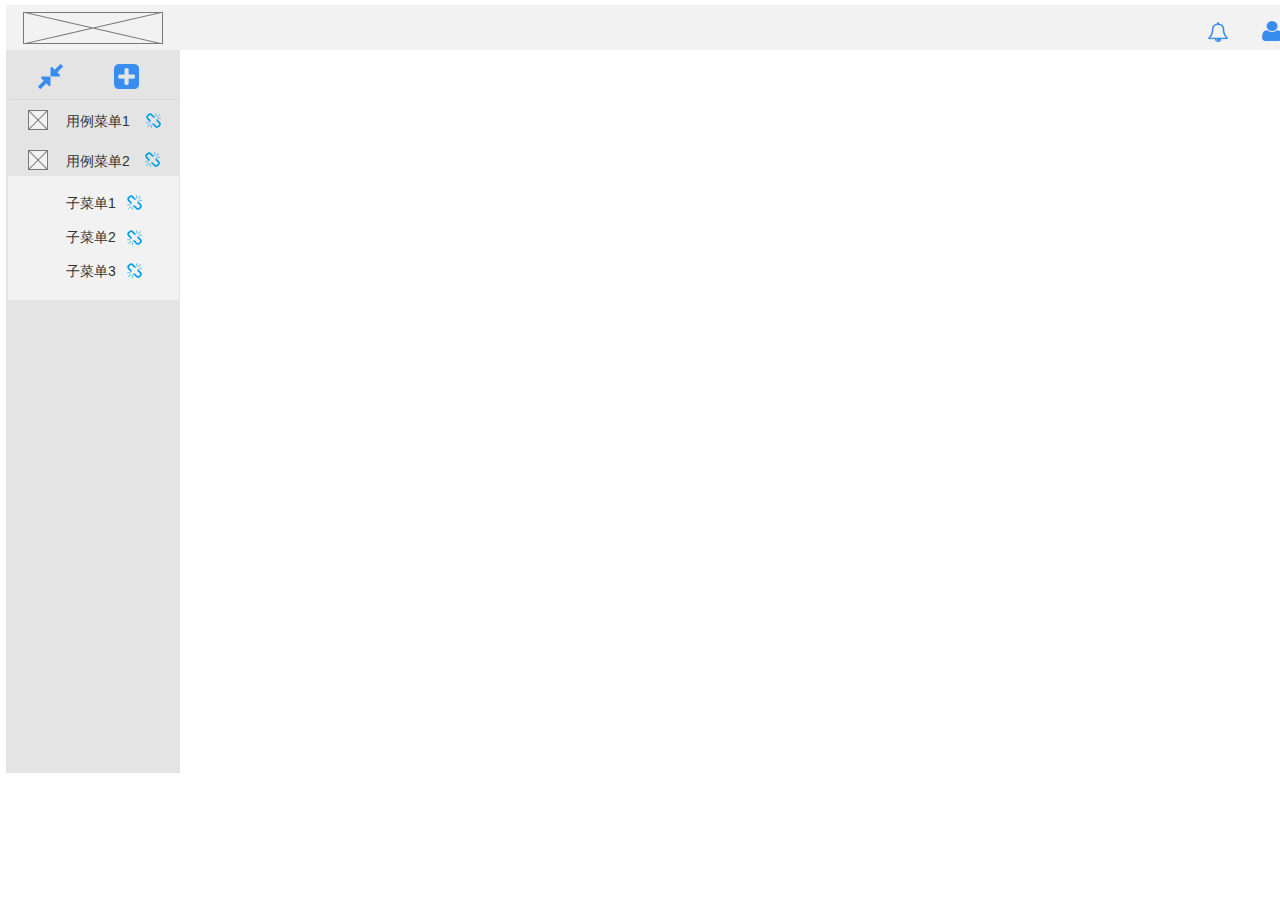
<file: index.html>
﻿<!DOCTYPE html>
<html>
  <head>
    <title>index</title>
    <meta http-equiv="X-UA-Compatible" content="IE=edge"/>
    <meta http-equiv="content-type" content="text/html; charset=utf-8"/>
    <meta name="apple-mobile-web-app-capable" content="yes"/>
    <link href="resources/css/jquery-ui-themes.css" type="text/css" rel="stylesheet"/>
    <link href="resources/css/axure_rp_page.css" type="text/css" rel="stylesheet"/>
    <link href="data/styles.css" type="text/css" rel="stylesheet"/>
    <link href="files/index/styles.css" type="text/css" rel="stylesheet"/>
    <script src="resources/scripts/jquery-1.7.1.min.js"></script>
    <script src="resources/scripts/jquery-ui-1.8.10.custom.min.js"></script>
    <script src="resources/scripts/axure/axQuery.js"></script>
    <script src="resources/scripts/axure/globals.js"></script>
    <script src="resources/scripts/axutils.js"></script>
    <script src="resources/scripts/axure/annotation.js"></script>
    <script src="resources/scripts/axure/axQuery.std.js"></script>
    <script src="resources/scripts/axure/doc.js"></script>
    <script src="data/document.js"></script>
    <script src="resources/scripts/messagecenter.js"></script>
    <script src="resources/scripts/axure/events.js"></script>
    <script src="resources/scripts/axure/recording.js"></script>
    <script src="resources/scripts/axure/action.js"></script>
    <script src="resources/scripts/axure/expr.js"></script>
    <script src="resources/scripts/axure/geometry.js"></script>
    <script src="resources/scripts/axure/flyout.js"></script>
    <script src="resources/scripts/axure/ie.js"></script>
    <script src="resources/scripts/axure/model.js"></script>
    <script src="resources/scripts/axure/repeater.js"></script>
    <script src="resources/scripts/axure/sto.js"></script>
    <script src="resources/scripts/axure/utils.temp.js"></script>
    <script src="resources/scripts/axure/variables.js"></script>
    <script src="resources/scripts/axure/drag.js"></script>
    <script src="resources/scripts/axure/move.js"></script>
    <script src="resources/scripts/axure/visibility.js"></script>
    <script src="resources/scripts/axure/style.js"></script>
    <script src="resources/scripts/axure/adaptive.js"></script>
    <script src="resources/scripts/axure/tree.js"></script>
    <script src="resources/scripts/axure/init.temp.js"></script>
    <script src="files/index/data.js"></script>
    <script src="resources/scripts/axure/legacy.js"></script>
    <script src="resources/scripts/axure/viewer.js"></script>
    <script src="resources/scripts/axure/math.js"></script>
    <script type="text/javascript">
      $axure.utils.getTransparentGifPath = function() { return 'resources/images/transparent.gif'; };
      $axure.utils.getOtherPath = function() { return 'resources/Other.html'; };
      $axure.utils.getReloadPath = function() { return 'resources/reload.html'; };
    </script>
  </head>
  <body>
    <div id="base" class="">

      <!-- Unnamed (矩形) -->
      <div id="u315" class="ax_default box_3">
        <div id="u315_div" class=""></div>
        <!-- Unnamed () -->
        <div id="u316" class="text" style="display: none; visibility: hidden">
          <p><span></span></p>
        </div>
      </div>

      <!-- Unnamed (矩形) -->
      <div id="u317" class="ax_default box_2">
        <div id="u317_div" class=""></div>
        <!-- Unnamed () -->
        <div id="u318" class="text" style="display: none; visibility: hidden">
          <p><span></span></p>
        </div>
      </div>

      <!-- Unnamed (矩形) -->
      <div id="u319" class="ax_default _三级标题">
        <div id="u319_div" class=""></div>
        <!-- Unnamed () -->
        <div id="u320" class="text" style="visibility: visible;">
          <p><span>左侧菜单</span></p>
        </div>
      </div>

      <!-- Unnamed (矩形) -->
      <div id="u321" class="ax_default _文本段落">
        <div id="u321_div" class=""></div>
        <!-- Unnamed () -->
        <div id="u322" class="text" style="visibility: visible;">
          <p><span>创建菜单 选择上级父类</span></p><p><span><br></span></p>
        </div>
      </div>

      <!-- Unnamed (矩形) -->
      <div id="u323" class="ax_default box_3">
        <div id="u323_div" class=""></div>
        <!-- Unnamed () -->
        <div id="u324" class="text" style="display: none; visibility: hidden">
          <p><span></span></p>
        </div>
      </div>

      <!-- Unnamed (矩形) -->
      <div id="u325" class="ax_default _三级标题">
        <div id="u325_div" class=""></div>
        <!-- Unnamed () -->
        <div id="u326" class="text" style="visibility: visible;">
          <p><span>描述说明</span></p>
        </div>
      </div>

      <!-- Unnamed (占位符) -->
      <div id="u327" class="ax_default placeholder">
        <img id="u327_img" class="img " src="images/index/u327.png"/>
        <!-- Unnamed () -->
        <div id="u328" class="text" style="display: none; visibility: hidden">
          <p><span></span></p>
        </div>
      </div>

      <!-- 消息提示 (形状) -->
      <div id="u329" class="ax_default icon" data-label="消息提示">
        <img id="u329_img" class="img " src="images/index/消息提示_u329.png"/>
        <!-- Unnamed () -->
        <div id="u330" class="text" style="display: none; visibility: hidden">
          <p><span></span></p>
        </div>
      </div>

      <!-- Unnamed (组合) -->
      <div id="u331" class="ax_default">

        <!-- Unnamed (形状) -->
        <div id="u332" class="ax_default icon">
          <img id="u332_img" class="img " src="images/index/u332.png"/>
          <!-- Unnamed () -->
          <div id="u333" class="text" style="display: none; visibility: hidden">
            <p><span></span></p>
          </div>
        </div>
      </div>

      <!-- 用户菜单 (动态面板) -->
      <div id="u334" class="ax_default ax_default_hidden" data-label="用户菜单" style="display: none; visibility: hidden">
        <div id="u334_state0" class="panel_state" data-label="State1">
          <div id="u334_state0_content" class="panel_state_content">

            <!-- Unnamed (形状) -->
            <div id="u335" class="ax_default box_1">
              <img id="u335_img" class="img " src="images/index/u335.png"/>
              <!-- Unnamed () -->
              <div id="u336" class="text" style="display: none; visibility: hidden">
                <p><span></span></p>
              </div>
            </div>

            <!-- Unnamed (矩形) -->
            <div id="u337" class="ax_default label">
              <div id="u337_div" class=""></div>
              <!-- Unnamed () -->
              <div id="u338" class="text" style="visibility: visible;">
                <p><span>用户资料</span></p>
              </div>
            </div>

            <!-- Unnamed (矩形) -->
            <div id="u339" class="ax_default label">
              <div id="u339_div" class=""></div>
              <!-- Unnamed () -->
              <div id="u340" class="text" style="visibility: visible;">
                <p><span>修改密码</span></p>
              </div>
            </div>

            <!-- Unnamed (形状) -->
            <div id="u341" class="ax_default icon">
              <img id="u341_img" class="img " src="images/index/u341.png"/>
              <!-- Unnamed () -->
              <div id="u342" class="text" style="display: none; visibility: hidden">
                <p><span></span></p>
              </div>
            </div>

            <!-- Unnamed (矩形) -->
            <div id="u343" class="ax_default label">
              <div id="u343_div" class=""></div>
              <!-- Unnamed () -->
              <div id="u344" class="text" style="visibility: visible;">
                <p><span>退出系统</span></p>
              </div>
            </div>

            <!-- Unnamed (形状) -->
            <div id="u345" class="ax_default icon">
              <img id="u345_img" class="img " src="images/index/u345.png"/>
              <!-- Unnamed () -->
              <div id="u346" class="text" style="display: none; visibility: hidden">
                <p><span></span></p>
              </div>
            </div>

            <!-- Unnamed (形状) -->
            <div id="u347" class="ax_default icon">
              <img id="u347_img" class="img " src="images/index/u347.png"/>
              <!-- Unnamed () -->
              <div id="u348" class="text" style="display: none; visibility: hidden">
                <p><span></span></p>
              </div>
            </div>

            <!-- Unnamed (形状) -->
            <div id="u349" class="ax_default icon">
              <img id="u349_img" class="img " src="images/index/u349.png"/>
              <!-- Unnamed () -->
              <div id="u350" class="text" style="display: none; visibility: hidden">
                <p><span></span></p>
              </div>
            </div>
          </div>
        </div>
      </div>

      <!-- 消息 (动态面板) -->
      <div id="u351" class="ax_default ax_default_hidden" data-label="消息" style="display: none; visibility: hidden">
        <div id="u351_state0" class="panel_state" data-label="State1">
          <div id="u351_state0_content" class="panel_state_content">

            <!-- Unnamed (形状) -->
            <div id="u352" class="ax_default box_1">
              <img id="u352_img" class="img " src="images/index/u352.png"/>
              <!-- Unnamed () -->
              <div id="u353" class="text" style="display: none; visibility: hidden">
                <p><span></span></p>
              </div>
            </div>

            <!-- Unnamed (水平线) -->
            <div id="u354" class="ax_default line">
              <img id="u354_img" class="img " src="images/index/u354.png"/>
              <!-- Unnamed () -->
              <div id="u355" class="text" style="display: none; visibility: hidden">
                <p><span></span></p>
              </div>
            </div>

            <!-- Unnamed (矩形) -->
            <div id="u356" class="ax_default label">
              <div id="u356_div" class=""></div>
              <!-- Unnamed () -->
              <div id="u357" class="text" style="visibility: visible;">
                <p><span>最新信息</span></p>
              </div>
            </div>

            <!-- Unnamed (矩形) -->
            <div id="u358" class="ax_default label">
              <div id="u358_div" class=""></div>
              <!-- Unnamed () -->
              <div id="u359" class="text" style="visibility: visible;">
                <p><span>【版本更新】</span></p>
              </div>
            </div>

            <!-- Unnamed (矩形) -->
            <div id="u360" class="ax_default label">
              <div id="u360_div" class=""></div>
              <!-- Unnamed () -->
              <div id="u361" class="text" style="visibility: visible;">
                <p><span>09-12</span></p>
              </div>
            </div>

            <!-- Unnamed (形状) -->
            <div id="u362" class="ax_default icon">
              <img id="u362_img" class="img " src="images/index/u362.png"/>
              <!-- Unnamed () -->
              <div id="u363" class="text" style="display: none; visibility: hidden">
                <p><span></span></p>
              </div>
            </div>

            <!-- Unnamed (矩形) -->
            <div id="u364" class="ax_default label">
              <div id="u364_div" class=""></div>
              <!-- Unnamed () -->
              <div id="u365" class="text" style="visibility: visible;">
                <p><span>【版本更新】</span></p>
              </div>
            </div>

            <!-- Unnamed (矩形) -->
            <div id="u366" class="ax_default label">
              <div id="u366_div" class=""></div>
              <!-- Unnamed () -->
              <div id="u367" class="text" style="visibility: visible;">
                <p><span>09-11</span></p>
              </div>
            </div>

            <!-- Unnamed (矩形) -->
            <div id="u368" class="ax_default label">
              <div id="u368_div" class=""></div>
              <!-- Unnamed () -->
              <div id="u369" class="text" style="visibility: visible;">
                <p><span>【版本更新】</span></p>
              </div>
            </div>

            <!-- Unnamed (矩形) -->
            <div id="u370" class="ax_default label">
              <div id="u370_div" class=""></div>
              <!-- Unnamed () -->
              <div id="u371" class="text" style="visibility: visible;">
                <p><span>09-10</span></p>
              </div>
            </div>

            <!-- Unnamed (矩形) -->
            <div id="u372" class="ax_default label">
              <div id="u372_div" class=""></div>
              <!-- Unnamed () -->
              <div id="u373" class="text" style="visibility: visible;">
                <p><span>【版本更新】...</span></p>
              </div>
            </div>

            <!-- Unnamed (矩形) -->
            <div id="u374" class="ax_default label">
              <div id="u374_div" class=""></div>
              <!-- Unnamed () -->
              <div id="u375" class="text" style="visibility: visible;">
                <p><span>09-09</span></p>
              </div>
            </div>

            <!-- Unnamed (矩形) -->
            <div id="u376" class="ax_default label">
              <div id="u376_div" class=""></div>
              <!-- Unnamed () -->
              <div id="u377" class="text" style="visibility: visible;">
                <p><span>【版本更新】&nbsp; &nbsp; </span></p>
              </div>
            </div>

            <!-- Unnamed (矩形) -->
            <div id="u378" class="ax_default label">
              <div id="u378_div" class=""></div>
              <!-- Unnamed () -->
              <div id="u379" class="text" style="visibility: visible;">
                <p><span>09-08</span></p>
              </div>
            </div>
          </div>
        </div>
        <div id="u351_state1" class="panel_state" data-label="State2" style="display: none; visibility: hidden;">
          <div id="u351_state1_content" class="panel_state_content">
          </div>
        </div>
      </div>

      <!-- Unnamed (形状) -->
      <div id="u380" class="ax_default icon">
        <img id="u380_img" class="img " src="images/index/u380.png"/>
        <!-- Unnamed () -->
        <div id="u381" class="text" style="display: none; visibility: hidden">
          <p><span></span></p>
        </div>
      </div>

      <!-- Unnamed (形状) -->
      <div id="u382" class="ax_default icon">
        <img id="u382_img" class="img " src="images/index/u382.png"/>
        <!-- Unnamed () -->
        <div id="u383" class="text" style="display: none; visibility: hidden">
          <p><span></span></p>
        </div>
      </div>

      <!-- 新增菜单按钮 (形状) -->
      <div id="u384" class="ax_default icon" data-label="新增菜单按钮">
        <img id="u384_img" class="img " src="images/index/新增菜单按钮_u384.png"/>
        <!-- Unnamed () -->
        <div id="u385" class="text" style="display: none; visibility: hidden">
          <p><span></span></p>
        </div>
      </div>

      <!-- Unnamed (矩形) -->
      <div id="u386" class="ax_default _三级标题">
        <div id="u386_div" class=""></div>
        <!-- Unnamed () -->
        <div id="u387" class="text" style="visibility: visible;">
          <p><span>顶部菜单</span></p>
        </div>
      </div>

      <!-- Unnamed (矩形) -->
      <div id="u388" class="ax_default _文本段落">
        <div id="u388_div" class=""></div>
        <!-- Unnamed () -->
        <div id="u389" class="text" style="visibility: visible;">
          <p><span>消息提示；个人信息，修改密码，退出系统；使用说明</span></p><p><span><br></span></p>
        </div>
      </div>

      <!-- Unnamed (水平线) -->
      <div id="u390" class="ax_default line">
        <img id="u390_img" class="img " src="images/index/u390.png"/>
        <!-- Unnamed () -->
        <div id="u391" class="text" style="display: none; visibility: hidden">
          <p><span></span></p>
        </div>
      </div>

      <!-- Unnamed (占位符) -->
      <div id="u392" class="ax_default placeholder">
        <img id="u392_img" class="img " src="images/菜单/u52.png"/>
        <!-- Unnamed () -->
        <div id="u393" class="text" style="display: none; visibility: hidden">
          <p><span></span></p>
        </div>
      </div>

      <!-- Unnamed (矩形) -->
      <div id="u394" class="ax_default label">
        <div id="u394_div" class=""></div>
        <!-- Unnamed () -->
        <div id="u395" class="text" style="visibility: visible;">
          <p><span>用例菜单1</span></p>
        </div>
      </div>

      <!-- Unnamed (占位符) -->
      <div id="u396" class="ax_default placeholder">
        <img id="u396_img" class="img " src="images/菜单/u52.png"/>
        <!-- Unnamed () -->
        <div id="u397" class="text" style="display: none; visibility: hidden">
          <p><span></span></p>
        </div>
      </div>

      <!-- Unnamed (矩形) -->
      <div id="u398" class="ax_default label">
        <div id="u398_div" class=""></div>
        <!-- Unnamed () -->
        <div id="u399" class="text" style="visibility: visible;">
          <p><span>用例菜单2</span></p>
        </div>
      </div>

      <!-- Unnamed (矩形) -->
      <div id="u400" class="ax_default box_2">
        <div id="u400_div" class=""></div>
        <!-- Unnamed () -->
        <div id="u401" class="text" style="display: none; visibility: hidden">
          <p><span></span></p>
        </div>
      </div>

      <!-- Unnamed (组合) -->
      <div id="u402" class="ax_default">

        <!-- Unnamed (矩形) -->
        <div id="u403" class="ax_default label">
          <div id="u403_div" class=""></div>
          <!-- Unnamed () -->
          <div id="u404" class="text" style="visibility: visible;">
            <p><span>子菜单1</span></p>
          </div>
        </div>

        <!-- Unnamed (矩形) -->
        <div id="u405" class="ax_default label">
          <div id="u405_div" class=""></div>
          <!-- Unnamed () -->
          <div id="u406" class="text" style="visibility: visible;">
            <p><span>子菜单2</span></p>
          </div>
        </div>

        <!-- Unnamed (矩形) -->
        <div id="u407" class="ax_default label">
          <div id="u407_div" class=""></div>
          <!-- Unnamed () -->
          <div id="u408" class="text" style="visibility: visible;">
            <p><span>子菜单3</span></p>
          </div>
        </div>
      </div>

      <!-- 新增菜单 (动态面板) -->
      <div id="u409" class="ax_default ax_default_hidden" data-label="新增菜单" style="display: none; visibility: hidden">
        <div id="u409_state0" class="panel_state" data-label="State1">
          <div id="u409_state0_content" class="panel_state_content">

            <!-- Unnamed (组合) -->
            <div id="u410" class="ax_default">

              <!-- Unnamed (内联框架) -->
              <div id="u411" class="ax_default">
                <iframe id="u411_input" scrolling="auto" frameborder="1" webkitallowfullscreen mozallowfullscreen allowfullscreen></iframe>
              </div>

              <!-- Unnamed (矩形) -->
              <div id="u412" class="ax_default box_2">
                <div id="u412_div" class=""></div>
                <!-- Unnamed () -->
                <div id="u413" class="text" style="display: none; visibility: hidden">
                  <p><span></span></p>
                </div>
              </div>

              <!-- Unnamed (形状) -->
              <div id="u414" class="ax_default icon">
                <img id="u414_img" class="img " src="images/index/u349.png"/>
                <!-- Unnamed () -->
                <div id="u415" class="text" style="display: none; visibility: hidden">
                  <p><span></span></p>
                </div>
              </div>

              <!-- Unnamed (矩形) -->
              <div id="u416" class="ax_default label">
                <div id="u416_div" class=""></div>
                <!-- Unnamed () -->
                <div id="u417" class="text" style="visibility: visible;">
                  <p><span>新增菜单</span></p>
                </div>
              </div>
            </div>
          </div>
        </div>
      </div>

      <!-- 菜单1（链接） (形状) -->
      <div id="u418" class="ax_default icon" data-label="菜单1（链接）">
        <img id="u418_img" class="img " src="images/index/菜单1（链接）_u418.png"/>
        <!-- Unnamed () -->
        <div id="u419" class="text" style="display: none; visibility: hidden">
          <p><span></span></p>
        </div>
      </div>

      <!-- 菜单2（链接） (形状) -->
      <div id="u420" class="ax_default icon" data-label="菜单2（链接）">
        <img id="u420_img" class="img " src="images/index/菜单1（链接）_u418.png"/>
        <!-- Unnamed () -->
        <div id="u421" class="text" style="display: none; visibility: hidden">
          <p><span></span></p>
        </div>
      </div>

      <!-- 子菜单1（链接） (形状) -->
      <div id="u422" class="ax_default icon" data-label="子菜单1（链接）">
        <img id="u422_img" class="img " src="images/index/菜单1（链接）_u418.png"/>
        <!-- Unnamed () -->
        <div id="u423" class="text" style="display: none; visibility: hidden">
          <p><span></span></p>
        </div>
      </div>

      <!-- 子菜单2（链接） (形状) -->
      <div id="u424" class="ax_default icon" data-label="子菜单2（链接）">
        <img id="u424_img" class="img " src="images/index/菜单1（链接）_u418.png"/>
        <!-- Unnamed () -->
        <div id="u425" class="text" style="display: none; visibility: hidden">
          <p><span></span></p>
        </div>
      </div>

      <!-- 子菜单3（链接） (形状) -->
      <div id="u426" class="ax_default icon" data-label="子菜单3（链接）">
        <img id="u426_img" class="img " src="images/index/菜单1（链接）_u418.png"/>
        <!-- Unnamed () -->
        <div id="u427" class="text" style="display: none; visibility: hidden">
          <p><span></span></p>
        </div>
      </div>

      <!-- 菜单操作（用例1） (动态面板) -->
      <div id="u428" class="ax_default ax_default_hidden" data-label="菜单操作（用例1）" style="display: none; visibility: hidden">
        <div id="u428_state0" class="panel_state" data-label="State1">
          <div id="u428_state0_content" class="panel_state_content">

            <!-- Unnamed (矩形) -->
            <div id="u429" class="ax_default box_2">
              <div id="u429_div" class=""></div>
              <!-- Unnamed () -->
              <div id="u430" class="text" style="display: none; visibility: hidden">
                <p><span></span></p>
              </div>
            </div>

            <!-- Unnamed (形状) -->
            <div id="u431" class="ax_default icon">
              <img id="u431_img" class="img " src="images/index/u431.png"/>
              <!-- Unnamed () -->
              <div id="u432" class="text" style="display: none; visibility: hidden">
                <p><span></span></p>
              </div>
            </div>

            <!-- Unnamed (形状) -->
            <div id="u433" class="ax_default icon">
              <img id="u433_img" class="img " src="images/index/u433.png"/>
              <!-- Unnamed () -->
              <div id="u434" class="text" style="display: none; visibility: hidden">
                <p><span></span></p>
              </div>
            </div>
          </div>
        </div>
      </div>

      <!-- 菜单操作（子菜单3） (动态面板) -->
      <div id="u435" class="ax_default ax_default_hidden" data-label="菜单操作（子菜单3）" style="display: none; visibility: hidden">
        <div id="u435_state0" class="panel_state" data-label="State1">
          <div id="u435_state0_content" class="panel_state_content">

            <!-- Unnamed (矩形) -->
            <div id="u436" class="ax_default box_2">
              <div id="u436_div" class=""></div>
              <!-- Unnamed () -->
              <div id="u437" class="text" style="display: none; visibility: hidden">
                <p><span></span></p>
              </div>
            </div>

            <!-- Unnamed (形状) -->
            <div id="u438" class="ax_default icon">
              <img id="u438_img" class="img " src="images/index/u431.png"/>
              <!-- Unnamed () -->
              <div id="u439" class="text" style="display: none; visibility: hidden">
                <p><span></span></p>
              </div>
            </div>

            <!-- Unnamed (形状) -->
            <div id="u440" class="ax_default icon">
              <img id="u440_img" class="img " src="images/index/u433.png"/>
              <!-- Unnamed () -->
              <div id="u441" class="text" style="display: none; visibility: hidden">
                <p><span></span></p>
              </div>
            </div>
          </div>
        </div>
      </div>

      <!-- 菜单操作（子菜单1） (动态面板) -->
      <div id="u442" class="ax_default ax_default_hidden" data-label="菜单操作（子菜单1）" style="display: none; visibility: hidden">
        <div id="u442_state0" class="panel_state" data-label="State1">
          <div id="u442_state0_content" class="panel_state_content">

            <!-- Unnamed (矩形) -->
            <div id="u443" class="ax_default box_2">
              <div id="u443_div" class=""></div>
              <!-- Unnamed () -->
              <div id="u444" class="text" style="display: none; visibility: hidden">
                <p><span></span></p>
              </div>
            </div>

            <!-- Unnamed (形状) -->
            <div id="u445" class="ax_default icon">
              <img id="u445_img" class="img " src="images/index/u431.png"/>
              <!-- Unnamed () -->
              <div id="u446" class="text" style="display: none; visibility: hidden">
                <p><span></span></p>
              </div>
            </div>

            <!-- Unnamed (形状) -->
            <div id="u447" class="ax_default icon">
              <img id="u447_img" class="img " src="images/index/u433.png"/>
              <!-- Unnamed () -->
              <div id="u448" class="text" style="display: none; visibility: hidden">
                <p><span></span></p>
              </div>
            </div>
          </div>
        </div>
      </div>

      <!-- 菜单操作（子菜单2） (动态面板) -->
      <div id="u449" class="ax_default ax_default_hidden" data-label="菜单操作（子菜单2）" style="display: none; visibility: hidden">
        <div id="u449_state0" class="panel_state" data-label="State1">
          <div id="u449_state0_content" class="panel_state_content">

            <!-- Unnamed (矩形) -->
            <div id="u450" class="ax_default box_2">
              <div id="u450_div" class=""></div>
              <!-- Unnamed () -->
              <div id="u451" class="text" style="display: none; visibility: hidden">
                <p><span></span></p>
              </div>
            </div>

            <!-- Unnamed (形状) -->
            <div id="u452" class="ax_default icon">
              <img id="u452_img" class="img " src="images/index/u431.png"/>
              <!-- Unnamed () -->
              <div id="u453" class="text" style="display: none; visibility: hidden">
                <p><span></span></p>
              </div>
            </div>

            <!-- Unnamed (形状) -->
            <div id="u454" class="ax_default icon">
              <img id="u454_img" class="img " src="images/index/u433.png"/>
              <!-- Unnamed () -->
              <div id="u455" class="text" style="display: none; visibility: hidden">
                <p><span></span></p>
              </div>
            </div>
          </div>
        </div>
      </div>

      <!-- 菜单操作（用例2） (动态面板) -->
      <div id="u456" class="ax_default ax_default_hidden" data-label="菜单操作（用例2）" style="display: none; visibility: hidden">
        <div id="u456_state0" class="panel_state" data-label="State1">
          <div id="u456_state0_content" class="panel_state_content">

            <!-- Unnamed (矩形) -->
            <div id="u457" class="ax_default box_2">
              <div id="u457_div" class=""></div>
              <!-- Unnamed () -->
              <div id="u458" class="text" style="display: none; visibility: hidden">
                <p><span></span></p>
              </div>
            </div>

            <!-- Unnamed (形状) -->
            <div id="u459" class="ax_default icon">
              <img id="u459_img" class="img " src="images/index/u431.png"/>
              <!-- Unnamed () -->
              <div id="u460" class="text" style="display: none; visibility: hidden">
                <p><span></span></p>
              </div>
            </div>

            <!-- Unnamed (形状) -->
            <div id="u461" class="ax_default icon">
              <img id="u461_img" class="img " src="images/index/u433.png"/>
              <!-- Unnamed () -->
              <div id="u462" class="text" style="display: none; visibility: hidden">
                <p><span></span></p>
              </div>
            </div>
          </div>
        </div>
      </div>

      <!-- 删除提示框 (动态面板) -->
      <div id="u463" class="ax_default ax_default_hidden" data-label="删除提示框" style="display: none; visibility: hidden">
        <div id="u463_state0" class="panel_state" data-label="State1">
          <div id="u463_state0_content" class="panel_state_content">

            <!-- Unnamed (矩形) -->
            <div id="u464" class="ax_default box_3">
              <div id="u464_div" class=""></div>
              <!-- Unnamed () -->
              <div id="u465" class="text" style="display: none; visibility: hidden">
                <p><span></span></p>
              </div>
            </div>

            <!-- 删除提示框 (组合) -->
            <div id="u466" class="ax_default" data-label="删除提示框">

              <!-- Unnamed (矩形) -->
              <div id="u467" class="ax_default box_2">
                <div id="u467_div" class=""></div>
                <!-- Unnamed () -->
                <div id="u468" class="text" style="display: none; visibility: hidden">
                  <p><span></span></p>
                </div>
              </div>

              <!-- Unnamed (形状) -->
              <div id="u469" class="ax_default icon">
                <img id="u469_img" class="img " src="images/index/u349.png"/>
                <!-- Unnamed () -->
                <div id="u470" class="text" style="display: none; visibility: hidden">
                  <p><span></span></p>
                </div>
              </div>

              <!-- Unnamed (矩形) -->
              <div id="u471" class="ax_default label">
                <div id="u471_div" class=""></div>
                <!-- Unnamed () -->
                <div id="u472" class="text" style="visibility: visible;">
                  <p><span>提示框</span></p>
                </div>
              </div>

              <!-- Unnamed (矩形) -->
              <div id="u473" class="ax_default label">
                <div id="u473_div" class=""></div>
                <!-- Unnamed () -->
                <div id="u474" class="text" style="visibility: visible;">
                  <p><span>你确定执行删除操作吗？</span></p>
                </div>
              </div>

              <!-- Unnamed (矩形) -->
              <div id="u475" class="ax_default button">
                <div id="u475_div" class=""></div>
                <!-- Unnamed () -->
                <div id="u476" class="text" style="visibility: visible;">
                  <p><span>取消</span></p>
                </div>
              </div>

              <!-- Unnamed (矩形) -->
              <div id="u477" class="ax_default button">
                <div id="u477_div" class=""></div>
                <!-- Unnamed () -->
                <div id="u478" class="text" style="visibility: visible;">
                  <p><span>确定</span></p>
                </div>
              </div>
            </div>
          </div>
        </div>
      </div>
    </div>
  </body>
</html>
</file>
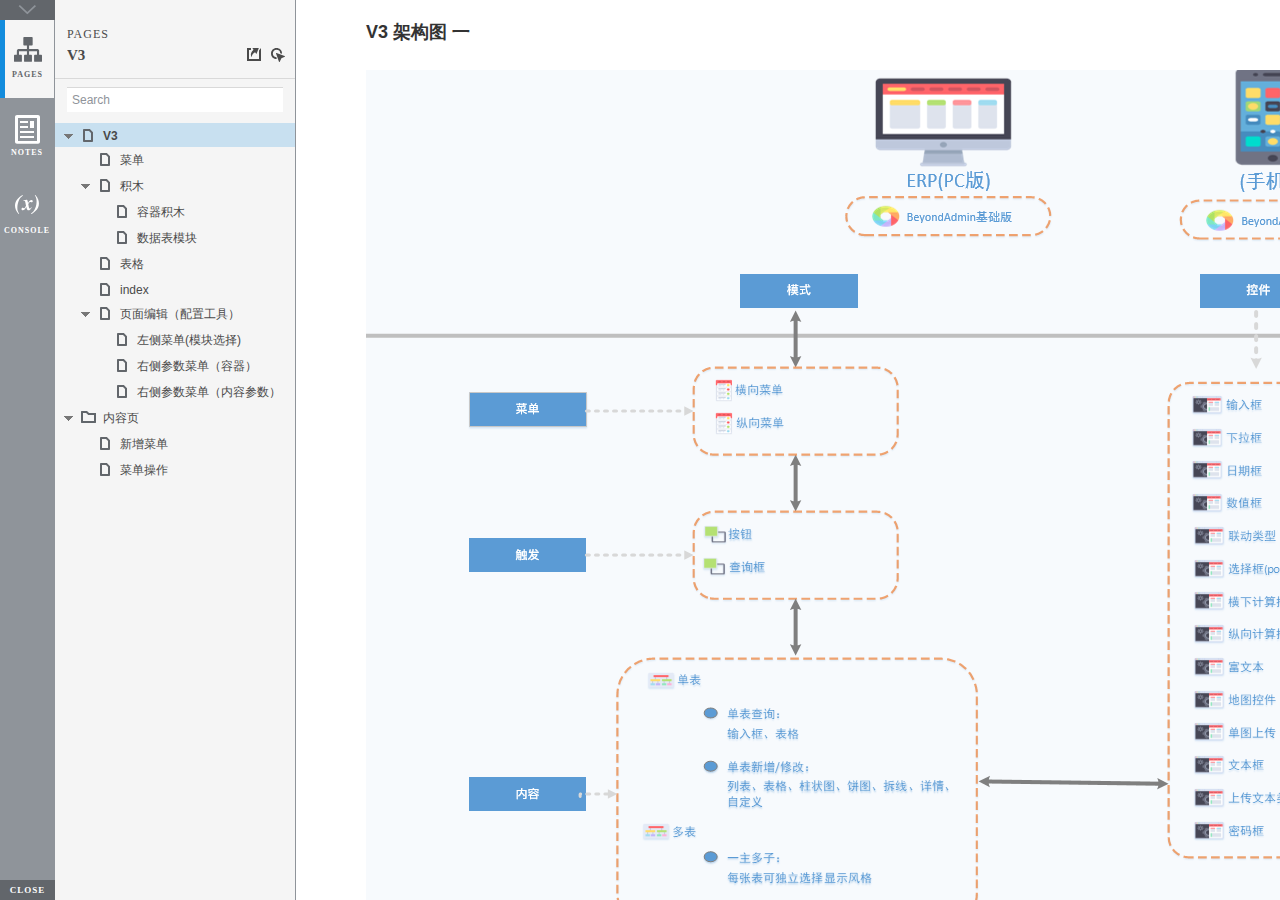
<file: start.html>
﻿<!DOCTYPE html>
<html xmlns="http://www.w3.org/1999/xhtml" xml:lang="en" lang="en">
<head>
    <title>Untitled Document</title>
    <meta http-equiv="X-UA-Compatible" content="IE=edge"/>
    <meta http-equiv="content-type" content="text/html; charset=utf-8" />
    <meta name="viewport" content="width=device-width, initial-scale=1.0" />
    <meta name="apple-mobile-web-app-capable" content="yes" />
    <link type="text/css" href="resources/css/reset.css" rel="Stylesheet" />
    <link type="text/css" href="resources/css/default.css" rel="Stylesheet" />
    <!--<link href='https://fonts.googleapis.com/css?family=Nunito:300' rel='stylesheet' type='text/css'>-->

    <script type="text/javascript">
        if (location.href.toString().indexOf('file://localhost/') == 0) {
            location.href = location.href.toString().replace('file://localhost/', 'file:///');
        }
    </script>

    <script type="text/javascript" src="resources/scripts/jquery-1.7.1.min.js"></script>
    <script type="text/javascript" src="resources/scripts/player/splitter.js"></script>
    <script type="text/javascript" src="resources/scripts/axutils.js"></script>
    <script type="text/javascript" src="resources/scripts/player/axplayer.js"></script>
    <script type="text/javascript" src="resources/scripts/messagecenter.js"></script>
    <script type="text/javascript" src="data/document.js"></script>
    <style type="text/css">

#outerContainer {
	width:1000px;
	height:1500px;
}

.vsplitbar {
    width: 3px;
    /*background: #B9B9B9;*/
    border-right: 1px solid #8f949a;
}

.vsplitbar:hover, .vsplitbar.active {
    background: #8f949a;
}

#rightPanel {
    background-color: White;
}

/*#leftPanel {
    min-width: 120px;
}*/

.splitterMask {
   position:absolute;
   top: 0;
   left: 0;
   width: 100%;
   height: 100%;
   overflow: hidden;
   background-image: url(resources/images/transparent.gif);
   z-index: 20000;
}

    </style>
    <script type="text/javascript" language="JavaScript"><!--
        var SITEMAP_COLLAPSE_VAR_NAME = 'c';
        var PLUGIN_VAR_NAME = 'g';
        var FOOTNOTES_VAR_NAME = 'fn';
        var ADAPTIVE_VIEW_VAR_NAME = 'view';
        var lastLeftPanelWidth = 295;
        var toolBarOnly = true;

        // isolate scope
        (function() {
            setUpController();
            
            var configuration = $axure.document.configuration;
            var _settings = {};
            _settings.projectId = configuration.prototypeId;
            _settings.isAxshare = configuration.isAxshare;
            _settings.loadFeedbackPlugin = configuration.loadFeedbackPlugin;
            var cHash = getHashStringVar(SITEMAP_COLLAPSE_VAR_NAME);
            _settings.startCollapsed = cHash == "1";
            if(cHash == "2") closePlayer();
            var gHash = getHashStringVar(PLUGIN_VAR_NAME);
            if(gHash == "") gHash = 1;
            _settings.startPluginGid = gHash;

            $axure.player.settings = _settings;

            $(window).bind('load', function() {
                if(CHROME_5_LOCAL && !$('body').attr('pluginDetected')) {
                    window.location = 'resources/chrome/chrome.html';
                }
            });

            $(document).ready(function() {
                $axure.page.bind('load.start', mainFrame_onload);
                $axure.messageCenter.addMessageListener(messageCenter_message);

                $(document).on('pluginShown', function (event, data) {
                    setVarInCurrentUrlHash('g', data ? data : '');
                });

                $(document).on('pluginCreated', function(event, data) {
                    if($axure.player.settings.startPluginGid == data) {
                        $axure.player.showPlugin(data);
                    }
                });

                if($axure.player.settings.loadFeedbackPlugin) {
                    if($axure.player.settings.isAxshare) {
                        $axure.utils.loadJS('/Scripts/plugins/feedback/feedback8.js');
                    } else {
                        $axure.utils.loadJS('http://share.axure.com/Scripts/plugins/feedback/feedback8.js');
                    }
                }

                if(navigator.userAgent.indexOf("MSIE") >= 0) $('#outerContainer').width('100%');
                initialize();
                if($axure.player.settings.startCollapsed) $('#outerContainer').splitter({ sizeLeft: 0 });
                else $('#outerContainer').splitter({ sizeLeft: lastLeftPanelWidth });
                $('#leftPanel').width(lastLeftPanelWidth);
                
                $(window).resize(function() { resizeContent(); });

                $('#maximizePanelContainer').hide();

                initializeLogo();

                $(window).resize();
                resizeContent();
                
                $axure.player.collapseToBar();

                if($axure.player.settings.startCollapsed) {
                    collapse();
                    $('#leftPanel').width(0);
                }

                if(MOBILE_DEVICE) {
                    $('#interfaceControlFrameMinimizeContainer').height('45px');
                    $('#interfaceControlFrameMinimizeContainer a').height('45px');
                    $('#interfaceControlFrameHeaderContainer').css('margin-top','45px');
                    $('#interfaceControlFrameCloseContainer a').css('padding','10px 0px');
                    $('#maximizePanelContainer').height('45px');//.css('top','inherit').css('bottom','0px');

                    $('body').removeClass('hashover');

                    if(IOS) {
                        $('#rightPanel').css('overflow', 'auto').css('-webkit-overflow-scrolling', 'touch').css('-ms-overflow-x', 'hidden');

                        window.addEventListener("orientationchange", function() {
                            var viewport = document.querySelector("meta[name=viewport]");
                            //so iOS doesn't zoom when switching back to portrait
                            viewport.setAttribute('content', 'width=device-width, initial-scale=1.0, maximum-scale=1.0');
                            viewport.setAttribute('content', 'width=device-width, initial-scale=1.0');
                            resizeContent();
                        }, false);

                        $axure.page.bind('load.start', function() {
                            resizeContent();
                        });
                    }
                }

            });

            function initialize() {
                var legacyQString = getQueryString("Page");
                if (legacyQString.length > 0) {
                    location.href = location.href.substring(0, location.href.indexOf("?")) + "#p=" + legacyQString;
                    return;
                }

                var mainFrame = document.getElementById("mainFrame");
                mainFrame.contentWindow.location.href = getInitialUrl();
            }

            function initializeLogo() {
                if($axure.document.configuration.logoImagePath) {
                    var image = new Image();
                    image.onload = function() {
                        $('#logoImage').css('max-width', this.width + 'px');
                        $axure.player.resizeContent();
                    };
                    image.src = $axure.document.configuration.logoImagePath;
                
                    $('#interfaceControlFrameLogoImageContainer').html('<img id="logoImage" src="" />');
                    $('#logoImage').attr('src', $axure.document.configuration.logoImagePath).load(function() { resizeContent(); });
                } else $('#interfaceControlFrameLogoImageContainer').hide();

                if ($axure.document.configuration.logoImageCaption) {
                    $('#interfaceControlFrameLogoCaptionContainer').html($axure.document.configuration.logoImageCaption);
                } else $('#interfaceControlFrameLogoCaptionContainer').hide();

                if(!$('#interfaceControlFrameLogoImageContainer').is(':visible') && !$('#interfaceControlFrameLogoCaptionContainer').is(':visible')) {
                    $('#interfaceControlFrameLogoContainer').hide();
                }
            }

            var resizeContent = $axure.player.resizeContent = function() {
                var newHeight = $(window).height();
                var newWidth = $(window).width();

                var controlContainerHeight = newHeight;// - 30;
                if($('#interfaceControlFrameLogoContainer').is(':visible')) controlContainerHeight -= $('#interfaceControlFrameLogoContainer').outerHeight();// + 16;

                $('#outerContainer').height(newHeight).width(newWidth);
                $('.vsplitbar').height(newHeight);
                $('#leftPanel').height(newHeight);
                $('#interfaceControlFrame').height(newHeight);
                $('#interfaceControlFrameContainer').height(newHeight);
                $('#interfaceControlFrameHostContainer').height(controlContainerHeight);

                $('#rightPanel').height(newHeight);
                $('#mainFrame').height(newHeight);

                if($('#leftPanel').is(':visible')) $('#rightPanel').width($(window).width() - $('#leftPanel').width() - 1);// $('.vsplitbar').width());
                else $('#rightPanel').width($(window).width());

                $(document).trigger('ContainerHeightChange',[controlContainerHeight]);

                if(MOBILE_DEVICE) {
                    if(!(getHashStringVar(ADAPTIVE_VIEW_VAR_NAME).length > 0)) $axure.messageCenter.postMessage('setAdaptiveViewForSize', {'width':newWidth, 'height':$('#rightPanel').height()});
                }
            }

            var collapseToBar = $axure.player.collapseToBar = function() {
                lastLeftPanelWidth = $('#leftPanel').width();
                $('#leftPanel').width('55px');
                $('.vsplitbar').hide();
                $('#rightPanel').width($(window).width() - $('#leftPanel').width());
                $(window).resize();
                $('#outerContainer').trigger('resize');
                toolBarOnly = true;
            }

            var expandFromBar = $axure.player.expandFromBar = function() {
                if($('.vsplitbar').is(':visible')) return;

                $('#leftPanel').width(lastLeftPanelWidth);
                $('.vsplitbar').show();
                $('#rightPanel').width($(window).width() - $('#leftPanel').width() - 1);// $('.vsplitbar').width());
                $(window).resize();
                $('#outerContainer').trigger('resize');
                toolBarOnly = false;
            }

        })();

        function messageCenter_message(message, data) {
            if(message == 'expandFrame') expand();
            else if(message == 'getCollapseFrameOnLoad' && $axure.player.settings.startCollapsed && !MOBILE_DEVICE) $axure.messageCenter.postMessage('collapseFrameOnLoad');
        }

        
        function getInitialUrl() {
            var pageName = getHashStringVar("p");
            if(pageName.length > 0) return pageName + ".html";
            else {
                var url = getFirstPageUrl($axure.document.sitemap.rootNodes);
                return (url ? url : "about:blank");
            }
        }

        function getFirstPageUrl(nodes) {
            for (var i = 0; i < nodes.length; i++) {
                var node = nodes[i];
                if (node.url) return node.url;
                else {
                    var hasChildren = (node.children && node.children.length > 0);
                    if (hasChildren) {
                        var url = getFirstPageUrl(node.children);
                        if (url) return url;
                    }
                }
            }
            return null;
        }

        function closePlayer() {
            if($axure.page.location) window.location.href = $axure.page.location;
            else {
                var pageFile = getInitialUrl();
                var currentLocation = window.location.toString();
                window.location.href = currentLocation.substr(0, currentLocation.lastIndexOf("/") + 1) + pageFile;
            }
        }

        function replaceHash(newHash) {
            var currentLocWithoutHash = window.location.toString().split('#')[0];

            //We use replace so that every hash change doesn't get appended to the history stack.
            //We use replaceState in browsers that support it, else replace the location
            if(typeof window.history.replaceState != 'undefined') {
                try {
                    //Chrome 45 (Version 45.0.2454.85 m) started throwing an error here when generated locally (this only happens with sitemap open) which broke all interactions.
                    //try catch breaks the url adjusting nicely when the sitemap is open, but all interactions and forward and back buttons work.
                    //Uncaught SecurityError: Failed to execute 'replaceState' on 'History': A history state object with URL 'file:///C:/Users/Ian/Documents/Axure/HTML/Untitled/start.html#p=home' cannot be created in a document with origin 'null'.
                    window.history.replaceState(null, null, currentLocWithoutHash + newHash);
                } catch(ex) {}
            } else {
                window.location.replace(currentLocWithoutHash + newHash);
            }
        }

        function collapse() {
            setVarInCurrentUrlHash('c', 1);
            if(!toolBarOnly) lastLeftPanelWidth = $('#leftPanel').width();

            $('#maximizePanelContainer').show();
            $('#leftPanel').hide();
            $('.vsplitbar').hide();
            $('#rightPanel').width($(window).width());
            $(window).resize();
            $('#outerContainer').trigger('resize');

            $(document).trigger('sidebarCollapse');

            if(MOBILE_DEVICE) {
                $('#maximizePanelContainer').animate({
                    top:$('#rightPanel').height() - $('#maximizePanelContainer').height()
                }, 300, 'swing', function() {
                    $('#maximizePanelContainer').css('top', 'inherit').css('bottom', '0px');
                });
            }
        }

        function expand() {
            if(MOBILE_DEVICE) {
                $('#maximizePanelContainer').css('top', '0px').css('bottom', 'inherit');
            }

            deleteVarFromCurrentUrlHash('c');
            $('#maximizePanelContainer').hide();
            $('#leftPanel').width(lastLeftPanelWidth);
            $('#leftPanel').show();
            if(!toolBarOnly) {
                $('.vsplitbar').show();
                $('#rightPanel').width($(window).width() - $('#leftPanel').width() - 1);
            } else {
                $axure.player.collapseToBar();
            }
            $(window).resize();
            $('#outerContainer').trigger('resize');

            $(document).trigger('sidebarExpanded');
        }


        function mainFrame_onload() {
            if($axure.page.pageName) document.title = $axure.page.pageName;
        }

        function getQueryString(query) {
            var qstring = self.location.href.split("?");
            if(qstring.length < 2) return "";
            return GetParameter(qstring, query);
        }
        
        function GetParameter(qstring, query) {
            var prms = qstring[1].split("&");
            var frmelements = new Array();
            var currprmeter, querystr = "";

            for(var i = 0; i < prms.length; i++) {
                currprmeter = prms[i].split("=");
                frmelements[i] = new Array();
                frmelements[i][0] = currprmeter[0];
                frmelements[i][1] = currprmeter[1];
            }

            for(j = 0; j < frmelements.length; j++) {
                if(frmelements[j][0].toLowerCase() == query.toLowerCase()) {
                    querystr = frmelements[j][1];
                    break;
                }
            }
            return querystr;
        }
        
        function getHashStringVar(query) {
            var qstring = self.location.href.split("#");
            if(qstring.length < 2) return "";
            return GetParameter(qstring, query);
        }

        function setHashStringVar(currentHash, varName, varVal) {
            var varWithEqual = varName + '=';
            var poundVarWithEqual = varVal === '' ? '' :  '#' + varName + '=' + varVal;
            var ampVarWithEqual = varVal === '' ? '' :  '&' + varName + '=' + varVal;
            var hashToSet = '';

            var pageIndex = currentHash.indexOf('#' + varWithEqual);
            if(pageIndex == -1) pageIndex = currentHash.indexOf('&' + varWithEqual);
            if(pageIndex != -1) {
                var newHash = currentHash.substring(0, pageIndex);

                newHash = newHash == '' ? poundVarWithEqual : newHash + ampVarWithEqual;

                var ampIndex = currentHash.indexOf('&', pageIndex + 1);
                if(ampIndex != -1) {
                    newHash = newHash == '' ? '#' + currentHash.substring(ampIndex + 1) : newHash + currentHash.substring(ampIndex);
                }
                hashToSet = newHash;
            } else if(currentHash.indexOf('#') != -1) {
                hashToSet = currentHash + ampVarWithEqual;
            } else {
                hashToSet = poundVarWithEqual;
            }

            if(hashToSet != '' || varVal == '') {
                return hashToSet;
            }

            return null;
        }

        function setVarInCurrentUrlHash(varName, varVal) {
            var newHash = setHashStringVar(window.location.hash, varName, varVal);

            if(newHash != null) {
                replaceHash(newHash);
            }
        }

        function deleteHashStringVar(currentHash, varName) {
            var varWithEqual = varName + '=';

            var pageIndex = currentHash.indexOf('#' + varWithEqual);
            if(pageIndex == -1) pageIndex = currentHash.indexOf('&' + varWithEqual);
            if(pageIndex != -1) {
                var newHash = currentHash.substring(0, pageIndex);

                var ampIndex = currentHash.indexOf('&', pageIndex + 1);

                //IF begin of string....if none blank, ELSE # instead of & and rest
                //IF in string....prefix + if none blank, ELSE &-rest
                if(newHash == '') { //beginning of string
                    newHash = ampIndex != -1 ? '#' + currentHash.substring(ampIndex + 1) : '';
                } else { //somewhere in the middle
                    newHash = newHash + (ampIndex != -1 ? currentHash.substring(ampIndex) : '');
                }

                return newHash;
            }

            return null;
        }

        function deleteVarFromCurrentUrlHash(varName) {
            var newHash = deleteHashStringVar(window.location.hash, varName);

            if(newHash != null) {
                replaceHash(newHash);
            }
        }
    --></script>

    <link type="text/css" rel="Stylesheet" href="plugins/sitemap/styles/sitemap.css" />
    <script type="text/javascript" src="plugins/sitemap/sitemap.js"></script>
    <link type="text/css" rel="Stylesheet" href="plugins/page_notes/styles/page_notes.css" />
    <script type="text/javascript" src="plugins/page_notes/page_notes.js"></script>
    <!--<link type="text/css" rel="Stylesheet" href="plugins/recordplay/styles/recordplay.css" />
    <script type="text/javascript" src="plugins/recordplay/recordplay.js"></script>-->
    <link type="text/css" rel="Stylesheet" href="plugins/debug/styles/debug.css" />
    <script type="text/javascript" src="plugins/debug/debug.js"></script>

</head>
<body scroll="no" class="hashover">
    <div id="outerContainer">

        <div id="leftPanel">
            <div id="interfaceControlFrame">
                <div id="interfaceControlFrameMinimizeContainer">
                    <a title="Collapse" id="interfaceControlFrameMinimizeButton" onclick="collapse();">&nbsp;</a>
                </div>
                <div id="interfaceControlFrameHeaderContainer">
                    <ul id="interfaceControlFrameHeader"></ul>
                </div>
                <div id="interfaceControlFrameContainer">
                    <div id="interfaceControlFrameLogoContainer">
                        <div id="interfaceControlFrameLogoImageContainer"></div>
                        <div id="interfaceControlFrameLogoCaptionContainer"></div>
                    </div>
                    <div id="interfaceControlFrameHostContainer">
                    </div>
                </div>
                <div id="interfaceControlFrameCloseContainer">
                    <a title="Close" id="interfaceControlFrameCloseButton" onclick="closePlayer();">CLOSE</a>
                </div>
            </div>
        </div>
        <div id="rightPanel">
            <iframe id="mainFrame" name="mainFrame" width="100%" height="100%" src="" frameborder="0" style="display: block;" webkitallowfullscreen mozallowfullscreen allowfullscreen></iframe>
        </div>

    </div>

    <div id="maximizePanelContainer">
        <iframe id="expandFrame" src="resources/expand.html" width="100%" height="100%" scrolling="no" allowtransparency="true" frameborder="0"></iframe>
    </div>

</body>
</html>
</file>
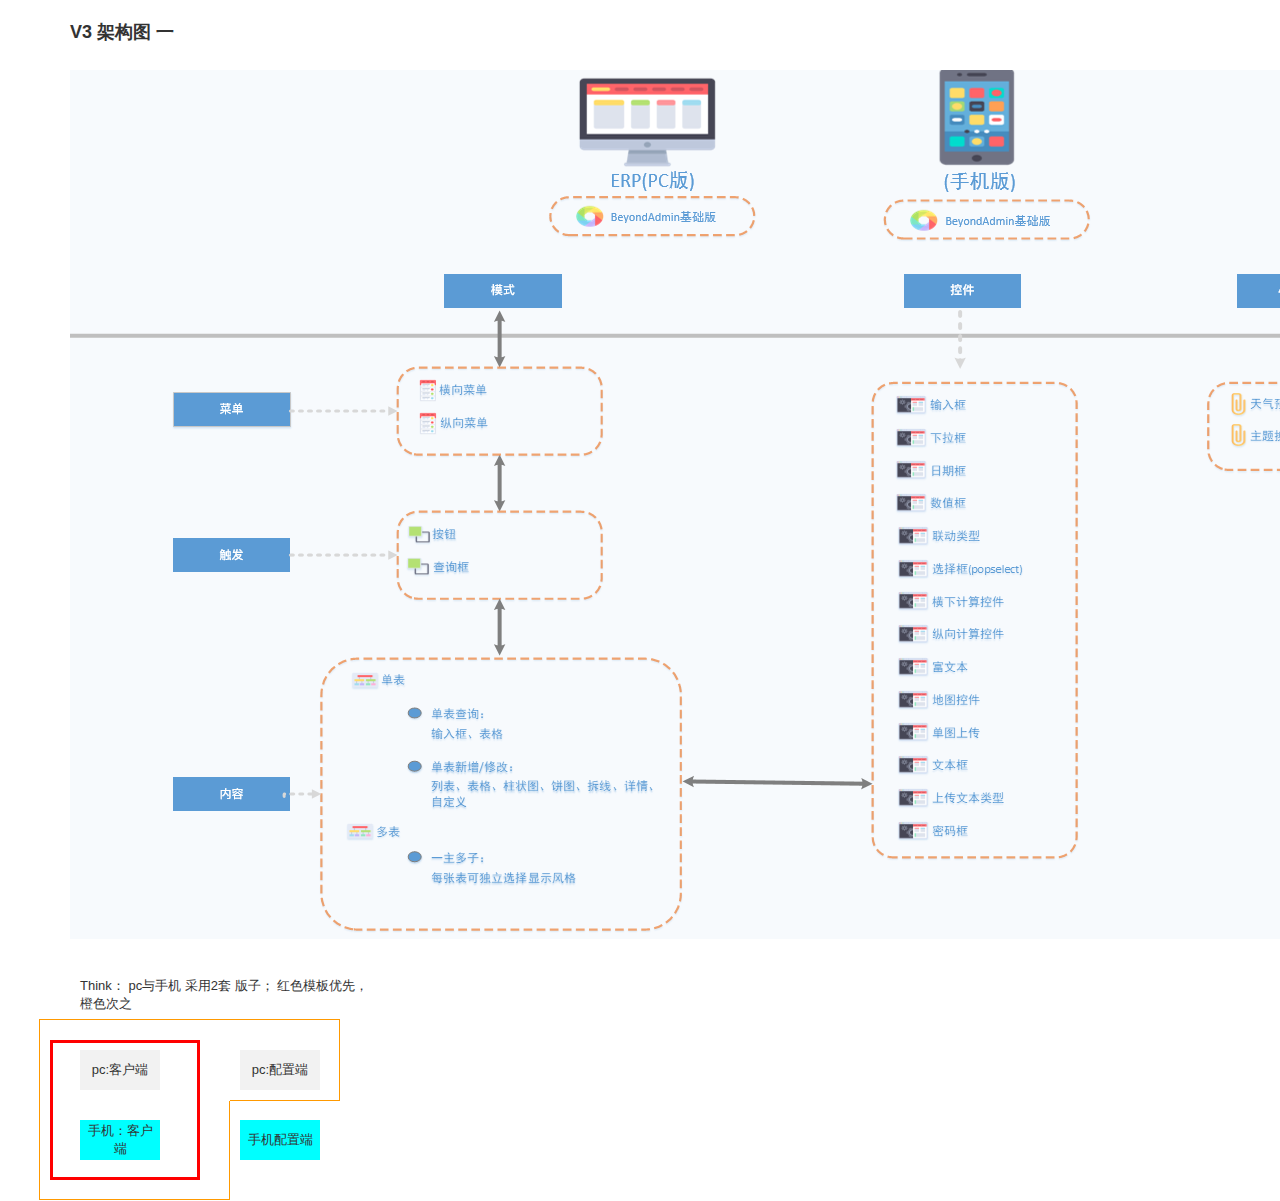
<file: v3.html>
﻿<!DOCTYPE html>
<html>
  <head>
    <title>V3</title>
    <meta http-equiv="X-UA-Compatible" content="IE=edge"/>
    <meta http-equiv="content-type" content="text/html; charset=utf-8"/>
    <meta name="apple-mobile-web-app-capable" content="yes"/>
    <link href="resources/css/jquery-ui-themes.css" type="text/css" rel="stylesheet"/>
    <link href="resources/css/axure_rp_page.css" type="text/css" rel="stylesheet"/>
    <link href="data/styles.css" type="text/css" rel="stylesheet"/>
    <link href="files/v3/styles.css" type="text/css" rel="stylesheet"/>
    <script src="resources/scripts/jquery-1.7.1.min.js"></script>
    <script src="resources/scripts/jquery-ui-1.8.10.custom.min.js"></script>
    <script src="resources/scripts/axure/axQuery.js"></script>
    <script src="resources/scripts/axure/globals.js"></script>
    <script src="resources/scripts/axutils.js"></script>
    <script src="resources/scripts/axure/annotation.js"></script>
    <script src="resources/scripts/axure/axQuery.std.js"></script>
    <script src="resources/scripts/axure/doc.js"></script>
    <script src="data/document.js"></script>
    <script src="resources/scripts/messagecenter.js"></script>
    <script src="resources/scripts/axure/events.js"></script>
    <script src="resources/scripts/axure/recording.js"></script>
    <script src="resources/scripts/axure/action.js"></script>
    <script src="resources/scripts/axure/expr.js"></script>
    <script src="resources/scripts/axure/geometry.js"></script>
    <script src="resources/scripts/axure/flyout.js"></script>
    <script src="resources/scripts/axure/ie.js"></script>
    <script src="resources/scripts/axure/model.js"></script>
    <script src="resources/scripts/axure/repeater.js"></script>
    <script src="resources/scripts/axure/sto.js"></script>
    <script src="resources/scripts/axure/utils.temp.js"></script>
    <script src="resources/scripts/axure/variables.js"></script>
    <script src="resources/scripts/axure/drag.js"></script>
    <script src="resources/scripts/axure/move.js"></script>
    <script src="resources/scripts/axure/visibility.js"></script>
    <script src="resources/scripts/axure/style.js"></script>
    <script src="resources/scripts/axure/adaptive.js"></script>
    <script src="resources/scripts/axure/tree.js"></script>
    <script src="resources/scripts/axure/init.temp.js"></script>
    <script src="files/v3/data.js"></script>
    <script src="resources/scripts/axure/legacy.js"></script>
    <script src="resources/scripts/axure/viewer.js"></script>
    <script src="resources/scripts/axure/math.js"></script>
    <script type="text/javascript">
      $axure.utils.getTransparentGifPath = function() { return 'resources/images/transparent.gif'; };
      $axure.utils.getOtherPath = function() { return 'resources/Other.html'; };
      $axure.utils.getReloadPath = function() { return 'resources/reload.html'; };
    </script>
  </head>
  <body>
    <div id="base" class="">

      <!-- Unnamed (图片) -->
      <div id="u0" class="ax_default image">
        <img id="u0_img" class="img " src="images/v3/u0.png"/>
        <!-- Unnamed () -->
        <div id="u1" class="text" style="display: none; visibility: hidden">
          <p><span></span></p>
        </div>
      </div>

      <!-- Unnamed (矩形) -->
      <div id="u2" class="ax_default _三级标题">
        <div id="u2_div" class=""></div>
        <!-- Unnamed () -->
        <div id="u3" class="text" style="visibility: visible;">
          <p><span>V3 架构图 一</span></p>
        </div>
      </div>

      <!-- Unnamed (矩形) -->
      <div id="u4" class="ax_default _文本段落">
        <div id="u4_div" class=""></div>
        <!-- Unnamed () -->
        <div id="u5" class="text" style="visibility: visible;">
          <p><span>Think： pc与手机 采用2套 版子； 红色模板优先，橙色次之</span></p>
        </div>
      </div>

      <!-- Unnamed (矩形) -->
      <div id="u6" class="ax_default box_2">
        <div id="u6_div" class=""></div>
        <!-- Unnamed () -->
        <div id="u7" class="text" style="visibility: visible;">
          <p><span>pc:客户端</span></p>
        </div>
      </div>

      <!-- Unnamed (矩形) -->
      <div id="u8" class="ax_default box_2">
        <div id="u8_div" class=""></div>
        <!-- Unnamed () -->
        <div id="u9" class="text" style="visibility: visible;">
          <p><span>pc:配置端</span></p>
        </div>
      </div>

      <!-- Unnamed (矩形) -->
      <div id="u10" class="ax_default box_2">
        <div id="u10_div" class=""></div>
        <!-- Unnamed () -->
        <div id="u11" class="text" style="visibility: visible;">
          <p><span>手机：客户端</span></p>
        </div>
      </div>

      <!-- Unnamed (矩形) -->
      <div id="u12" class="ax_default box_2">
        <div id="u12_div" class=""></div>
        <!-- Unnamed () -->
        <div id="u13" class="text" style="visibility: visible;">
          <p><span>手机配置端</span></p>
        </div>
      </div>

      <!-- Unnamed (矩形) -->
      <div id="u14" class="ax_default box_1">
        <div id="u14_div" class=""></div>
        <!-- Unnamed () -->
        <div id="u15" class="text" style="display: none; visibility: hidden">
          <p><span></span></p>
        </div>
      </div>

      <!-- Unnamed (水平线) -->
      <div id="u16" class="ax_default line">
        <img id="u16_img" class="img " src="images/v3/u16.png"/>
        <!-- Unnamed () -->
        <div id="u17" class="text" style="display: none; visibility: hidden">
          <p><span></span></p>
        </div>
      </div>

      <!-- Unnamed (垂直线) -->
      <div id="u18" class="ax_default line">
        <img id="u18_img" class="img " src="images/v3/u18.png"/>
        <!-- Unnamed () -->
        <div id="u19" class="text" style="display: none; visibility: hidden">
          <p><span></span></p>
        </div>
      </div>

      <!-- Unnamed (水平线) -->
      <div id="u20" class="ax_default line">
        <img id="u20_img" class="img " src="images/v3/u20.png"/>
        <!-- Unnamed () -->
        <div id="u21" class="text" style="display: none; visibility: hidden">
          <p><span></span></p>
        </div>
      </div>

      <!-- Unnamed (垂直线) -->
      <div id="u22" class="ax_default line">
        <img id="u22_img" class="img " src="images/v3/u22.png"/>
        <!-- Unnamed () -->
        <div id="u23" class="text" style="display: none; visibility: hidden">
          <p><span></span></p>
        </div>
      </div>

      <!-- Unnamed (水平线) -->
      <div id="u24" class="ax_default line">
        <img id="u24_img" class="img " src="images/v3/u24.png"/>
        <!-- Unnamed () -->
        <div id="u25" class="text" style="display: none; visibility: hidden">
          <p><span></span></p>
        </div>
      </div>

      <!-- Unnamed (垂直线) -->
      <div id="u26" class="ax_default line">
        <img id="u26_img" class="img " src="images/v3/u26.png"/>
        <!-- Unnamed () -->
        <div id="u27" class="text" style="display: none; visibility: hidden">
          <p><span></span></p>
        </div>
      </div>
    </div>
  </body>
</html>
</file>
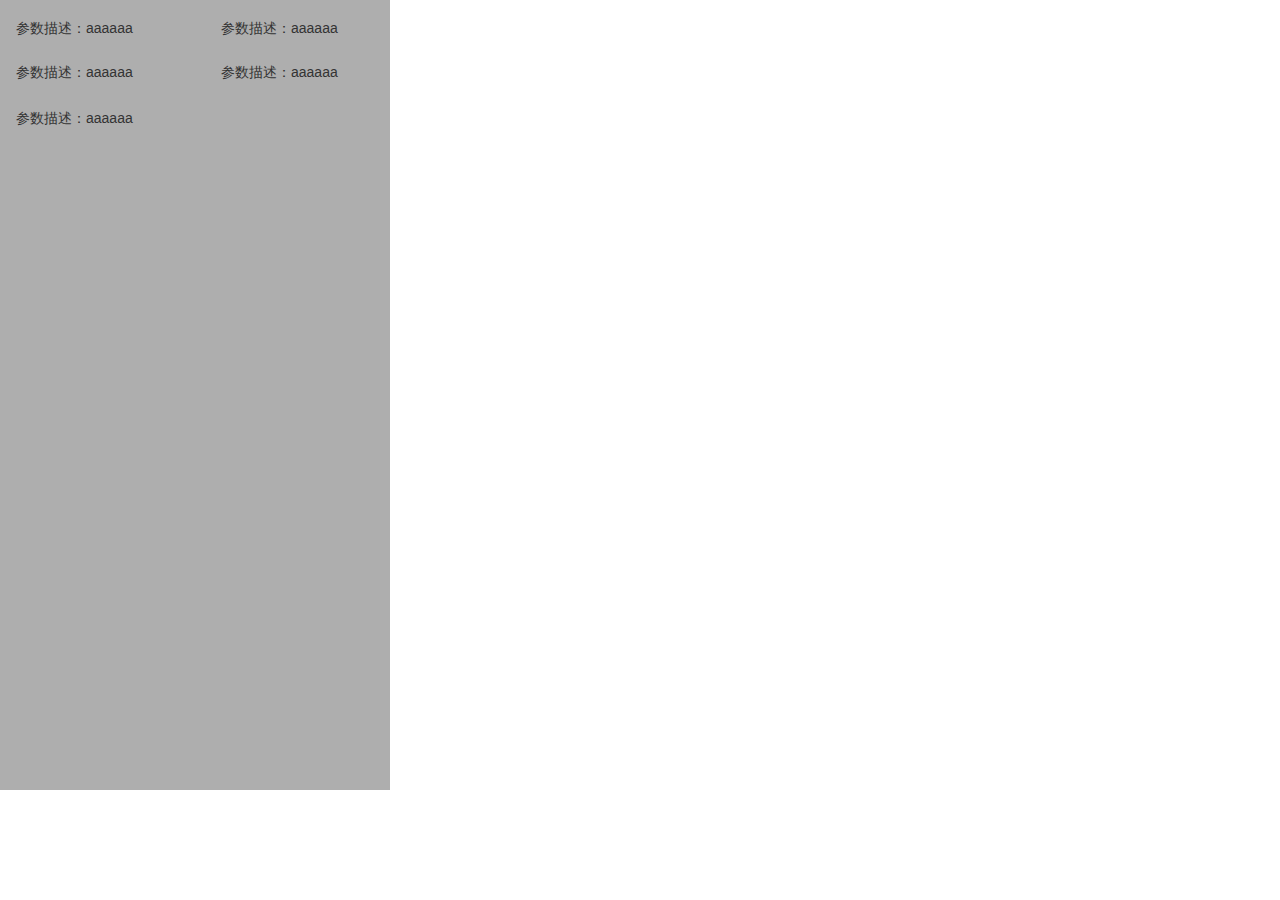
<file: 右侧参数菜单（内容参数）.html>
﻿<!DOCTYPE html>
<html>
  <head>
    <title>右侧参数菜单（内容参数）</title>
    <meta http-equiv="X-UA-Compatible" content="IE=edge"/>
    <meta http-equiv="content-type" content="text/html; charset=utf-8"/>
    <meta name="apple-mobile-web-app-capable" content="yes"/>
    <link href="resources/css/jquery-ui-themes.css" type="text/css" rel="stylesheet"/>
    <link href="resources/css/axure_rp_page.css" type="text/css" rel="stylesheet"/>
    <link href="data/styles.css" type="text/css" rel="stylesheet"/>
    <link href="files/右侧参数菜单（内容参数）/styles.css" type="text/css" rel="stylesheet"/>
    <script src="resources/scripts/jquery-1.7.1.min.js"></script>
    <script src="resources/scripts/jquery-ui-1.8.10.custom.min.js"></script>
    <script src="resources/scripts/axure/axQuery.js"></script>
    <script src="resources/scripts/axure/globals.js"></script>
    <script src="resources/scripts/axutils.js"></script>
    <script src="resources/scripts/axure/annotation.js"></script>
    <script src="resources/scripts/axure/axQuery.std.js"></script>
    <script src="resources/scripts/axure/doc.js"></script>
    <script src="data/document.js"></script>
    <script src="resources/scripts/messagecenter.js"></script>
    <script src="resources/scripts/axure/events.js"></script>
    <script src="resources/scripts/axure/recording.js"></script>
    <script src="resources/scripts/axure/action.js"></script>
    <script src="resources/scripts/axure/expr.js"></script>
    <script src="resources/scripts/axure/geometry.js"></script>
    <script src="resources/scripts/axure/flyout.js"></script>
    <script src="resources/scripts/axure/ie.js"></script>
    <script src="resources/scripts/axure/model.js"></script>
    <script src="resources/scripts/axure/repeater.js"></script>
    <script src="resources/scripts/axure/sto.js"></script>
    <script src="resources/scripts/axure/utils.temp.js"></script>
    <script src="resources/scripts/axure/variables.js"></script>
    <script src="resources/scripts/axure/drag.js"></script>
    <script src="resources/scripts/axure/move.js"></script>
    <script src="resources/scripts/axure/visibility.js"></script>
    <script src="resources/scripts/axure/style.js"></script>
    <script src="resources/scripts/axure/adaptive.js"></script>
    <script src="resources/scripts/axure/tree.js"></script>
    <script src="resources/scripts/axure/init.temp.js"></script>
    <script src="files/右侧参数菜单（内容参数）/data.js"></script>
    <script src="resources/scripts/axure/legacy.js"></script>
    <script src="resources/scripts/axure/viewer.js"></script>
    <script src="resources/scripts/axure/math.js"></script>
    <script type="text/javascript">
      $axure.utils.getTransparentGifPath = function() { return 'resources/images/transparent.gif'; };
      $axure.utils.getOtherPath = function() { return 'resources/Other.html'; };
      $axure.utils.getReloadPath = function() { return 'resources/reload.html'; };
    </script>
  </head>
  <body>
    <div id="base" class="">

      <!-- Unnamed (矩形) -->
      <div id="u543" class="ax_default box_2">
        <div id="u543_div" class=""></div>
        <!-- Unnamed () -->
        <div id="u544" class="text" style="display: none; visibility: hidden">
          <p><span></span></p>
        </div>
      </div>

      <!-- Unnamed (矩形) -->
      <div id="u545" class="ax_default label">
        <div id="u545_div" class=""></div>
        <!-- Unnamed () -->
        <div id="u546" class="text" style="visibility: visible;">
          <p><span>参数描述：aaaaaa</span></p>
        </div>
      </div>

      <!-- Unnamed (矩形) -->
      <div id="u547" class="ax_default label">
        <div id="u547_div" class=""></div>
        <!-- Unnamed () -->
        <div id="u548" class="text" style="visibility: visible;">
          <p><span>参数描述：aaaaaa</span></p>
        </div>
      </div>

      <!-- Unnamed (矩形) -->
      <div id="u549" class="ax_default label">
        <div id="u549_div" class=""></div>
        <!-- Unnamed () -->
        <div id="u550" class="text" style="visibility: visible;">
          <p><span>参数描述：aaaaaa</span></p>
        </div>
      </div>

      <!-- Unnamed (矩形) -->
      <div id="u551" class="ax_default label">
        <div id="u551_div" class=""></div>
        <!-- Unnamed () -->
        <div id="u552" class="text" style="visibility: visible;">
          <p><span>参数描述：aaaaaa</span></p>
        </div>
      </div>

      <!-- Unnamed (矩形) -->
      <div id="u553" class="ax_default label">
        <div id="u553_div" class=""></div>
        <!-- Unnamed () -->
        <div id="u554" class="text" style="visibility: visible;">
          <p><span>参数描述：aaaaaa</span></p>
        </div>
      </div>
    </div>
  </body>
</html>
</file>
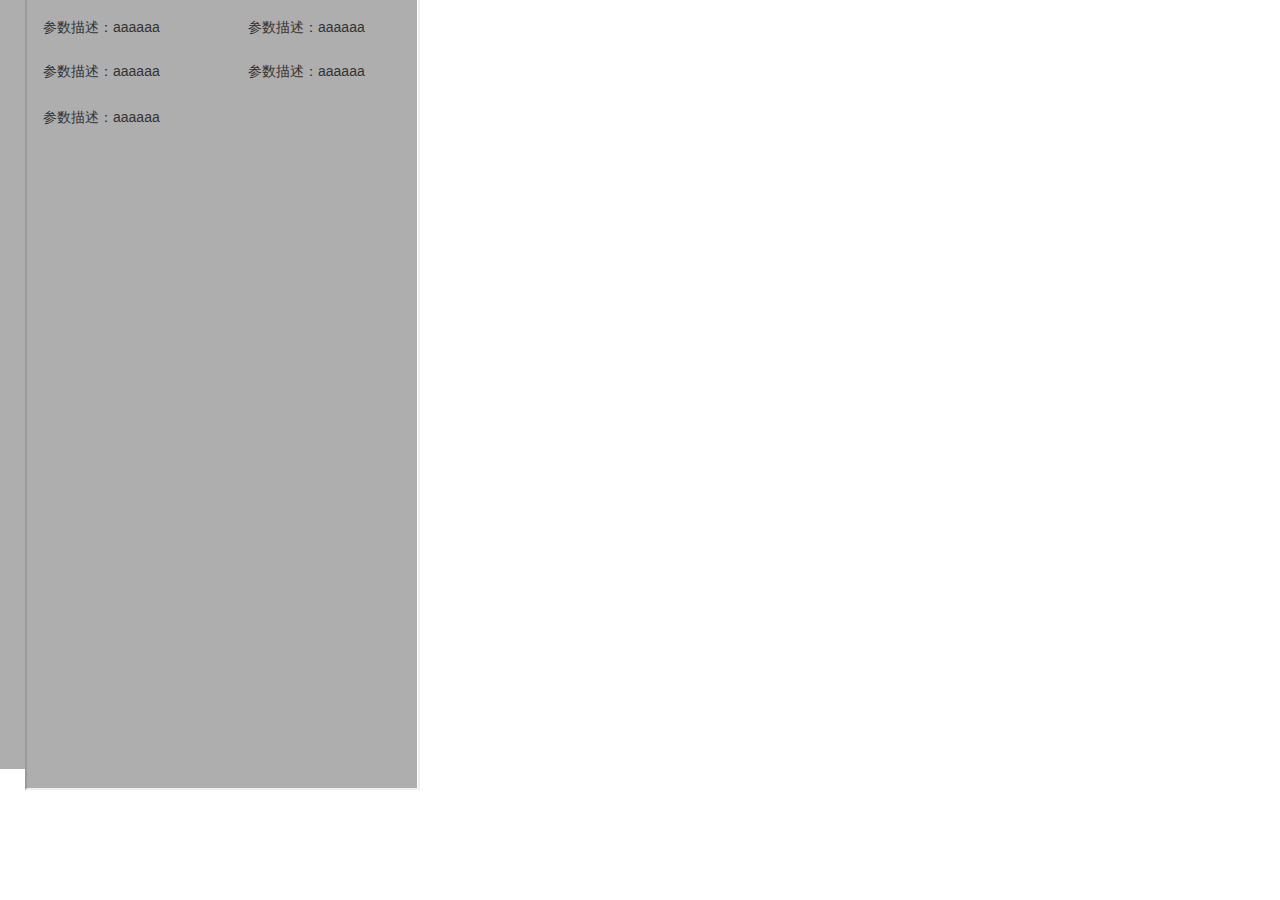
<file: 右侧参数菜单（容器）.html>
﻿<!DOCTYPE html>
<html>
  <head>
    <title>右侧参数菜单（容器）</title>
    <meta http-equiv="X-UA-Compatible" content="IE=edge"/>
    <meta http-equiv="content-type" content="text/html; charset=utf-8"/>
    <meta name="apple-mobile-web-app-capable" content="yes"/>
    <link href="resources/css/jquery-ui-themes.css" type="text/css" rel="stylesheet"/>
    <link href="resources/css/axure_rp_page.css" type="text/css" rel="stylesheet"/>
    <link href="data/styles.css" type="text/css" rel="stylesheet"/>
    <link href="files/右侧参数菜单（容器）/styles.css" type="text/css" rel="stylesheet"/>
    <script src="resources/scripts/jquery-1.7.1.min.js"></script>
    <script src="resources/scripts/jquery-ui-1.8.10.custom.min.js"></script>
    <script src="resources/scripts/axure/axQuery.js"></script>
    <script src="resources/scripts/axure/globals.js"></script>
    <script src="resources/scripts/axutils.js"></script>
    <script src="resources/scripts/axure/annotation.js"></script>
    <script src="resources/scripts/axure/axQuery.std.js"></script>
    <script src="resources/scripts/axure/doc.js"></script>
    <script src="data/document.js"></script>
    <script src="resources/scripts/messagecenter.js"></script>
    <script src="resources/scripts/axure/events.js"></script>
    <script src="resources/scripts/axure/recording.js"></script>
    <script src="resources/scripts/axure/action.js"></script>
    <script src="resources/scripts/axure/expr.js"></script>
    <script src="resources/scripts/axure/geometry.js"></script>
    <script src="resources/scripts/axure/flyout.js"></script>
    <script src="resources/scripts/axure/ie.js"></script>
    <script src="resources/scripts/axure/model.js"></script>
    <script src="resources/scripts/axure/repeater.js"></script>
    <script src="resources/scripts/axure/sto.js"></script>
    <script src="resources/scripts/axure/utils.temp.js"></script>
    <script src="resources/scripts/axure/variables.js"></script>
    <script src="resources/scripts/axure/drag.js"></script>
    <script src="resources/scripts/axure/move.js"></script>
    <script src="resources/scripts/axure/visibility.js"></script>
    <script src="resources/scripts/axure/style.js"></script>
    <script src="resources/scripts/axure/adaptive.js"></script>
    <script src="resources/scripts/axure/tree.js"></script>
    <script src="resources/scripts/axure/init.temp.js"></script>
    <script src="files/右侧参数菜单（容器）/data.js"></script>
    <script src="resources/scripts/axure/legacy.js"></script>
    <script src="resources/scripts/axure/viewer.js"></script>
    <script src="resources/scripts/axure/math.js"></script>
    <script type="text/javascript">
      $axure.utils.getTransparentGifPath = function() { return 'resources/images/transparent.gif'; };
      $axure.utils.getOtherPath = function() { return 'resources/Other.html'; };
      $axure.utils.getReloadPath = function() { return 'resources/reload.html'; };
    </script>
  </head>
  <body>
    <div id="base" class="">

      <!-- Unnamed (矩形) -->
      <div id="u540" class="ax_default box_2">
        <div id="u540_div" class=""></div>
        <!-- Unnamed () -->
        <div id="u541" class="text" style="display: none; visibility: hidden">
          <p><span></span></p>
        </div>
      </div>

      <!-- Unnamed (内联框架) -->
      <div id="u542" class="ax_default">
        <iframe id="u542_input" scrolling="auto" frameborder="1" webkitallowfullscreen mozallowfullscreen allowfullscreen></iframe>
      </div>
    </div>
  </body>
</html>
</file>
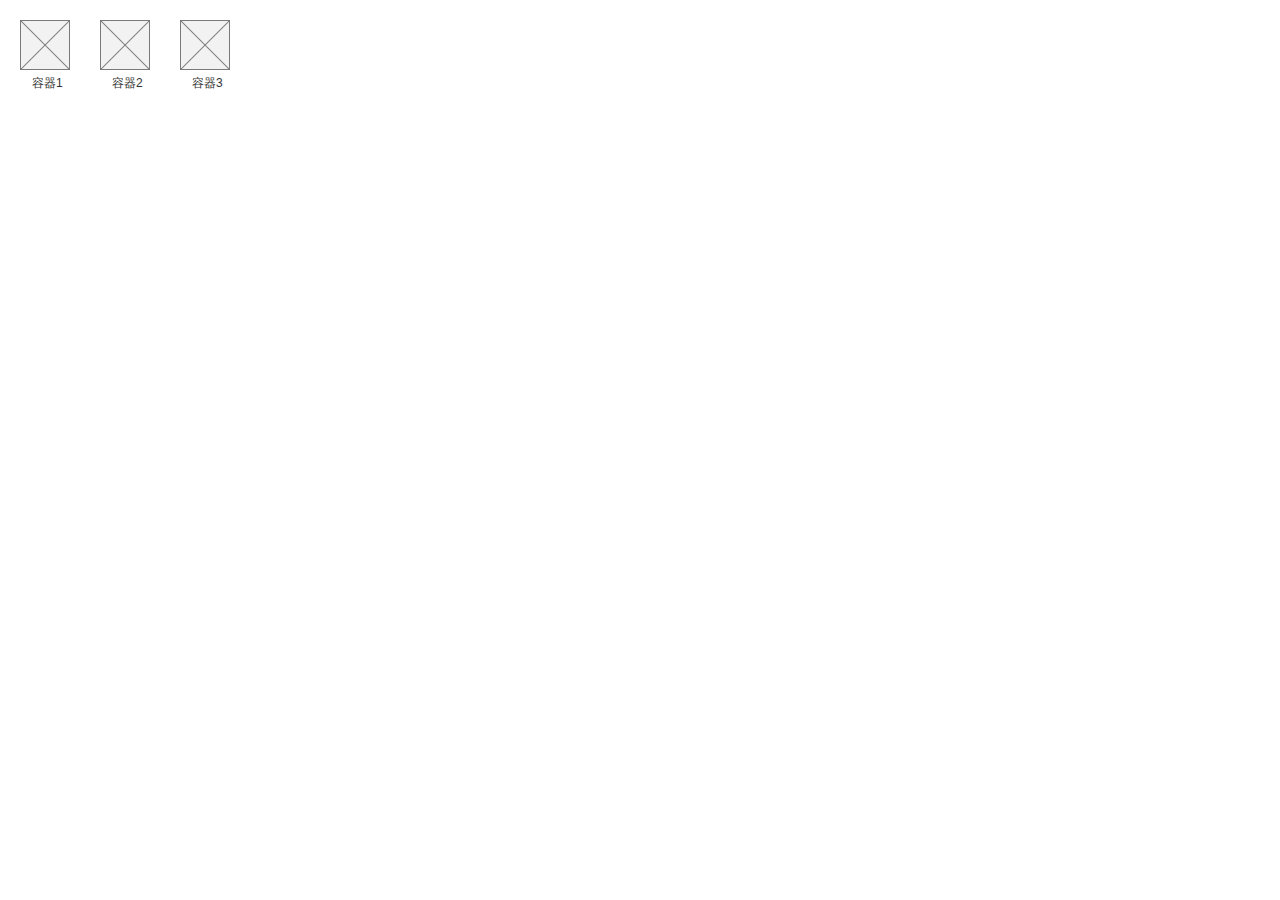
<file: 容器积木.html>
﻿<!DOCTYPE html>
<html>
  <head>
    <title>容器积木</title>
    <meta http-equiv="X-UA-Compatible" content="IE=edge"/>
    <meta http-equiv="content-type" content="text/html; charset=utf-8"/>
    <meta name="apple-mobile-web-app-capable" content="yes"/>
    <link href="resources/css/jquery-ui-themes.css" type="text/css" rel="stylesheet"/>
    <link href="resources/css/axure_rp_page.css" type="text/css" rel="stylesheet"/>
    <link href="data/styles.css" type="text/css" rel="stylesheet"/>
    <link href="files/容器积木/styles.css" type="text/css" rel="stylesheet"/>
    <script src="resources/scripts/jquery-1.7.1.min.js"></script>
    <script src="resources/scripts/jquery-ui-1.8.10.custom.min.js"></script>
    <script src="resources/scripts/axure/axQuery.js"></script>
    <script src="resources/scripts/axure/globals.js"></script>
    <script src="resources/scripts/axutils.js"></script>
    <script src="resources/scripts/axure/annotation.js"></script>
    <script src="resources/scripts/axure/axQuery.std.js"></script>
    <script src="resources/scripts/axure/doc.js"></script>
    <script src="data/document.js"></script>
    <script src="resources/scripts/messagecenter.js"></script>
    <script src="resources/scripts/axure/events.js"></script>
    <script src="resources/scripts/axure/recording.js"></script>
    <script src="resources/scripts/axure/action.js"></script>
    <script src="resources/scripts/axure/expr.js"></script>
    <script src="resources/scripts/axure/geometry.js"></script>
    <script src="resources/scripts/axure/flyout.js"></script>
    <script src="resources/scripts/axure/ie.js"></script>
    <script src="resources/scripts/axure/model.js"></script>
    <script src="resources/scripts/axure/repeater.js"></script>
    <script src="resources/scripts/axure/sto.js"></script>
    <script src="resources/scripts/axure/utils.temp.js"></script>
    <script src="resources/scripts/axure/variables.js"></script>
    <script src="resources/scripts/axure/drag.js"></script>
    <script src="resources/scripts/axure/move.js"></script>
    <script src="resources/scripts/axure/visibility.js"></script>
    <script src="resources/scripts/axure/style.js"></script>
    <script src="resources/scripts/axure/adaptive.js"></script>
    <script src="resources/scripts/axure/tree.js"></script>
    <script src="resources/scripts/axure/init.temp.js"></script>
    <script src="files/容器积木/data.js"></script>
    <script src="resources/scripts/axure/legacy.js"></script>
    <script src="resources/scripts/axure/viewer.js"></script>
    <script src="resources/scripts/axure/math.js"></script>
    <script type="text/javascript">
      $axure.utils.getTransparentGifPath = function() { return 'resources/images/transparent.gif'; };
      $axure.utils.getOtherPath = function() { return 'resources/Other.html'; };
      $axure.utils.getReloadPath = function() { return 'resources/reload.html'; };
    </script>
  </head>
  <body>
    <div id="base" class="">

      <!-- Unnamed (组合) -->
      <div id="u258" class="ax_default">

        <!-- Unnamed (占位符) -->
        <div id="u259" class="ax_default placeholder">
          <img id="u259_img" class="img " src="images/容器积木/u259.png"/>
          <!-- Unnamed () -->
          <div id="u260" class="text" style="display: none; visibility: hidden">
            <p><span></span></p>
          </div>
        </div>

        <!-- Unnamed (矩形) -->
        <div id="u261" class="ax_default label">
          <div id="u261_div" class=""></div>
          <!-- Unnamed () -->
          <div id="u262" class="text" style="visibility: visible;">
            <p><span>容器1</span></p>
          </div>
        </div>
      </div>

      <!-- Unnamed (组合) -->
      <div id="u263" class="ax_default">

        <!-- Unnamed (占位符) -->
        <div id="u264" class="ax_default placeholder">
          <img id="u264_img" class="img " src="images/容器积木/u259.png"/>
          <!-- Unnamed () -->
          <div id="u265" class="text" style="display: none; visibility: hidden">
            <p><span></span></p>
          </div>
        </div>

        <!-- Unnamed (矩形) -->
        <div id="u266" class="ax_default label">
          <div id="u266_div" class=""></div>
          <!-- Unnamed () -->
          <div id="u267" class="text" style="visibility: visible;">
            <p><span>容器2</span></p>
          </div>
        </div>
      </div>

      <!-- Unnamed (组合) -->
      <div id="u268" class="ax_default">

        <!-- Unnamed (占位符) -->
        <div id="u269" class="ax_default placeholder">
          <img id="u269_img" class="img " src="images/容器积木/u259.png"/>
          <!-- Unnamed () -->
          <div id="u270" class="text" style="display: none; visibility: hidden">
            <p><span></span></p>
          </div>
        </div>

        <!-- Unnamed (矩形) -->
        <div id="u271" class="ax_default label">
          <div id="u271_div" class=""></div>
          <!-- Unnamed () -->
          <div id="u272" class="text" style="visibility: visible;">
            <p><span>容器3</span></p>
          </div>
        </div>
      </div>
    </div>
  </body>
</html>
</file>
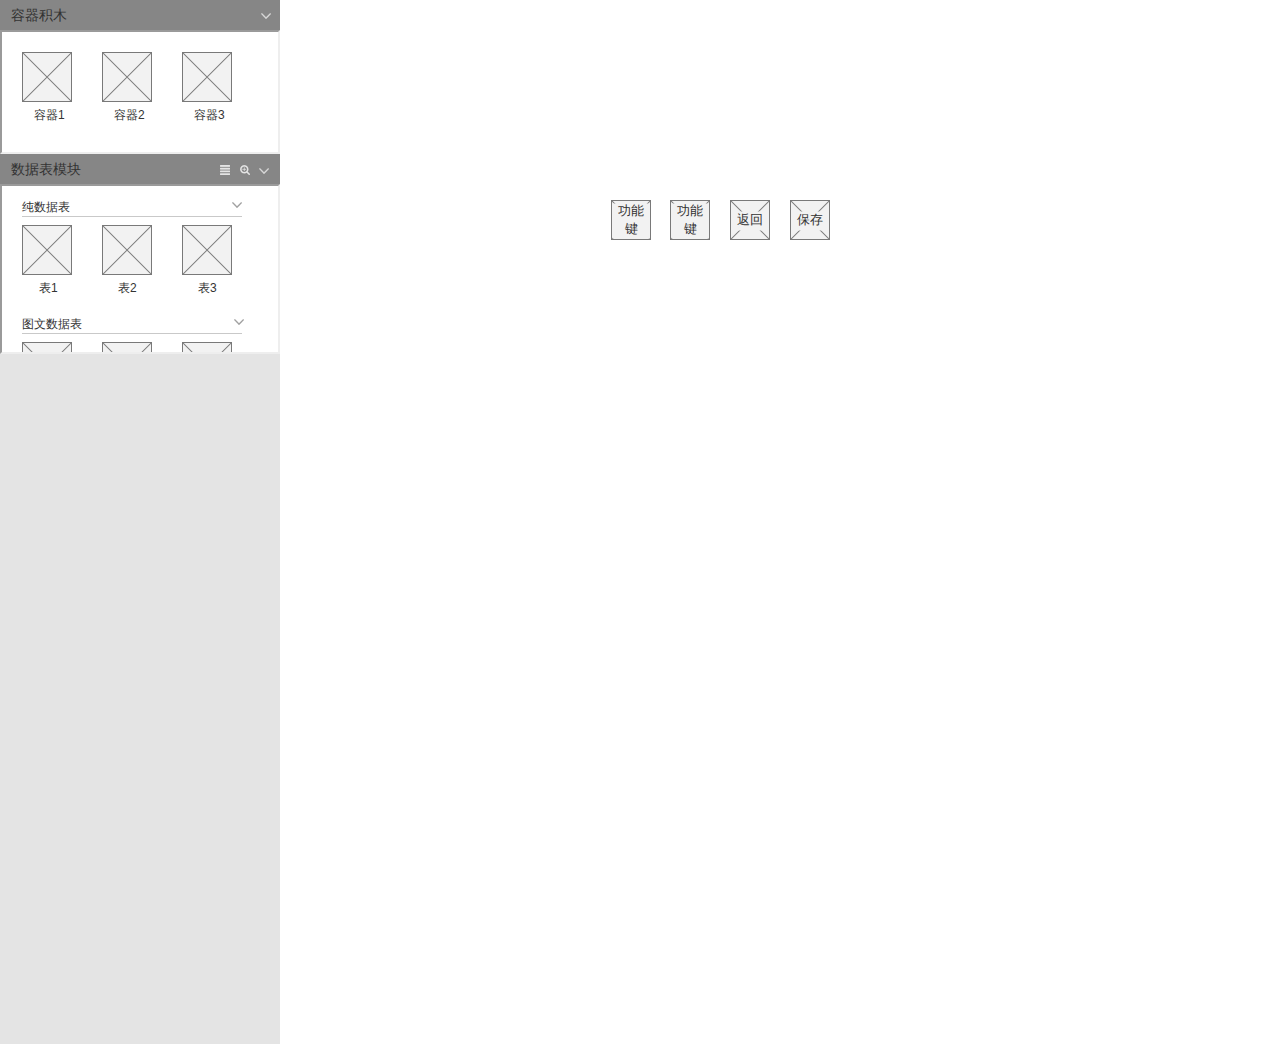
<file: 左侧菜单_模块选择_.html>
﻿<!DOCTYPE html>
<html>
  <head>
    <title>左侧菜单(模块选择)</title>
    <meta http-equiv="X-UA-Compatible" content="IE=edge"/>
    <meta http-equiv="content-type" content="text/html; charset=utf-8"/>
    <meta name="apple-mobile-web-app-capable" content="yes"/>
    <link href="resources/css/jquery-ui-themes.css" type="text/css" rel="stylesheet"/>
    <link href="resources/css/axure_rp_page.css" type="text/css" rel="stylesheet"/>
    <link href="data/styles.css" type="text/css" rel="stylesheet"/>
    <link href="files/左侧菜单_模块选择_/styles.css" type="text/css" rel="stylesheet"/>
    <script src="resources/scripts/jquery-1.7.1.min.js"></script>
    <script src="resources/scripts/jquery-ui-1.8.10.custom.min.js"></script>
    <script src="resources/scripts/axure/axQuery.js"></script>
    <script src="resources/scripts/axure/globals.js"></script>
    <script src="resources/scripts/axutils.js"></script>
    <script src="resources/scripts/axure/annotation.js"></script>
    <script src="resources/scripts/axure/axQuery.std.js"></script>
    <script src="resources/scripts/axure/doc.js"></script>
    <script src="data/document.js"></script>
    <script src="resources/scripts/messagecenter.js"></script>
    <script src="resources/scripts/axure/events.js"></script>
    <script src="resources/scripts/axure/recording.js"></script>
    <script src="resources/scripts/axure/action.js"></script>
    <script src="resources/scripts/axure/expr.js"></script>
    <script src="resources/scripts/axure/geometry.js"></script>
    <script src="resources/scripts/axure/flyout.js"></script>
    <script src="resources/scripts/axure/ie.js"></script>
    <script src="resources/scripts/axure/model.js"></script>
    <script src="resources/scripts/axure/repeater.js"></script>
    <script src="resources/scripts/axure/sto.js"></script>
    <script src="resources/scripts/axure/utils.temp.js"></script>
    <script src="resources/scripts/axure/variables.js"></script>
    <script src="resources/scripts/axure/drag.js"></script>
    <script src="resources/scripts/axure/move.js"></script>
    <script src="resources/scripts/axure/visibility.js"></script>
    <script src="resources/scripts/axure/style.js"></script>
    <script src="resources/scripts/axure/adaptive.js"></script>
    <script src="resources/scripts/axure/tree.js"></script>
    <script src="resources/scripts/axure/init.temp.js"></script>
    <script src="files/左侧菜单_模块选择_/data.js"></script>
    <script src="resources/scripts/axure/legacy.js"></script>
    <script src="resources/scripts/axure/viewer.js"></script>
    <script src="resources/scripts/axure/math.js"></script>
    <script type="text/javascript">
      $axure.utils.getTransparentGifPath = function() { return 'resources/images/transparent.gif'; };
      $axure.utils.getOtherPath = function() { return 'resources/Other.html'; };
      $axure.utils.getReloadPath = function() { return 'resources/reload.html'; };
    </script>
  </head>
  <body>
    <div id="base" class="">

      <!-- Unnamed (矩形) -->
      <div id="u503" class="ax_default box_3">
        <div id="u503_div" class=""></div>
        <!-- Unnamed () -->
        <div id="u504" class="text" style="display: none; visibility: hidden">
          <p><span></span></p>
        </div>
      </div>

      <!-- Unnamed (组合) -->
      <div id="u505" class="ax_default">

        <!-- Unnamed (组合) -->
        <div id="u506" class="ax_default">

          <!-- Unnamed (组合) -->
          <div id="u507" class="ax_default">

            <!-- Unnamed (矩形) -->
            <div id="u508" class="ax_default box_3">
              <div id="u508_div" class=""></div>
              <!-- Unnamed () -->
              <div id="u509" class="text" style="display: none; visibility: hidden">
                <p><span></span></p>
              </div>
            </div>

            <!-- Unnamed (矩形) -->
            <div id="u510" class="ax_default label">
              <div id="u510_div" class=""></div>
              <!-- Unnamed () -->
              <div id="u511" class="text" style="visibility: visible;">
                <p><span>容器积木</span></p>
              </div>
            </div>

            <!-- Unnamed (形状) -->
            <div id="u512" class="ax_default icon">
              <img id="u512_img" class="img " src="images/左侧菜单_模块选择_/u512.png"/>
              <!-- Unnamed () -->
              <div id="u513" class="text" style="display: none; visibility: hidden">
                <p><span></span></p>
              </div>
            </div>
          </div>

          <!-- Unnamed (内联框架) -->
          <div id="u514" class="ax_default">
            <iframe id="u514_input" scrolling="auto" frameborder="1" webkitallowfullscreen mozallowfullscreen allowfullscreen></iframe>
          </div>
        </div>
      </div>

      <!-- Unnamed (组合) -->
      <div id="u515" class="ax_default">

        <!-- Unnamed (组合) -->
        <div id="u516" class="ax_default">

          <!-- Unnamed (组合) -->
          <div id="u517" class="ax_default">

            <!-- Unnamed (组合) -->
            <div id="u518" class="ax_default">

              <!-- Unnamed (矩形) -->
              <div id="u519" class="ax_default box_3">
                <div id="u519_div" class=""></div>
                <!-- Unnamed () -->
                <div id="u520" class="text" style="display: none; visibility: hidden">
                  <p><span></span></p>
                </div>
              </div>

              <!-- Unnamed (形状) -->
              <div id="u521" class="ax_default icon">
                <img id="u521_img" class="img " src="images/左侧菜单_模块选择_/u521.png"/>
                <!-- Unnamed () -->
                <div id="u522" class="text" style="display: none; visibility: hidden">
                  <p><span></span></p>
                </div>
              </div>

              <!-- Unnamed (形状) -->
              <div id="u523" class="ax_default icon">
                <img id="u523_img" class="img " src="images/左侧菜单_模块选择_/u523.png"/>
                <!-- Unnamed () -->
                <div id="u524" class="text" style="display: none; visibility: hidden">
                  <p><span></span></p>
                </div>
              </div>
            </div>

            <!-- Unnamed (矩形) -->
            <div id="u525" class="ax_default label">
              <div id="u525_div" class=""></div>
              <!-- Unnamed () -->
              <div id="u526" class="text" style="visibility: visible;">
                <p><span>数据表模块</span></p>
              </div>
            </div>
          </div>

          <!-- Unnamed (内联框架) -->
          <div id="u527" class="ax_default">
            <iframe id="u527_input" scrolling="auto" frameborder="1" webkitallowfullscreen mozallowfullscreen allowfullscreen></iframe>
          </div>
        </div>

        <!-- Unnamed (形状) -->
        <div id="u528" class="ax_default icon">
          <img id="u528_img" class="img " src="images/左侧菜单_模块选择_/u512.png"/>
          <!-- Unnamed () -->
          <div id="u529" class="text" style="display: none; visibility: hidden">
            <p><span></span></p>
          </div>
        </div>
      </div>

      <!-- Unnamed (组合) -->
      <div id="u530" class="ax_default">

        <!-- Unnamed (组合) -->
        <div id="u531" class="ax_default">

          <!-- Unnamed (占位符) -->
          <div id="u532" class="ax_default placeholder">
            <img id="u532_img" class="img " src="images/页面编辑（配置工具）/u495.png"/>
            <!-- Unnamed () -->
            <div id="u533" class="text" style="visibility: visible;">
              <p><span>功能键</span></p>
            </div>
          </div>

          <!-- Unnamed (占位符) -->
          <div id="u534" class="ax_default placeholder">
            <img id="u534_img" class="img " src="images/页面编辑（配置工具）/u495.png"/>
            <!-- Unnamed () -->
            <div id="u535" class="text" style="visibility: visible;">
              <p><span>功能键</span></p>
            </div>
          </div>

          <!-- Unnamed (占位符) -->
          <div id="u536" class="ax_default placeholder">
            <img id="u536_img" class="img " src="images/页面编辑（配置工具）/u499.png"/>
            <!-- Unnamed () -->
            <div id="u537" class="text" style="visibility: visible;">
              <p><span>返回</span></p>
            </div>
          </div>
        </div>

        <!-- Unnamed (占位符) -->
        <div id="u538" class="ax_default placeholder">
          <img id="u538_img" class="img " src="images/页面编辑（配置工具）/u499.png"/>
          <!-- Unnamed () -->
          <div id="u539" class="text" style="visibility: visible;">
            <p><span>保存</span></p>
          </div>
        </div>
      </div>
    </div>
  </body>
</html>
</file>
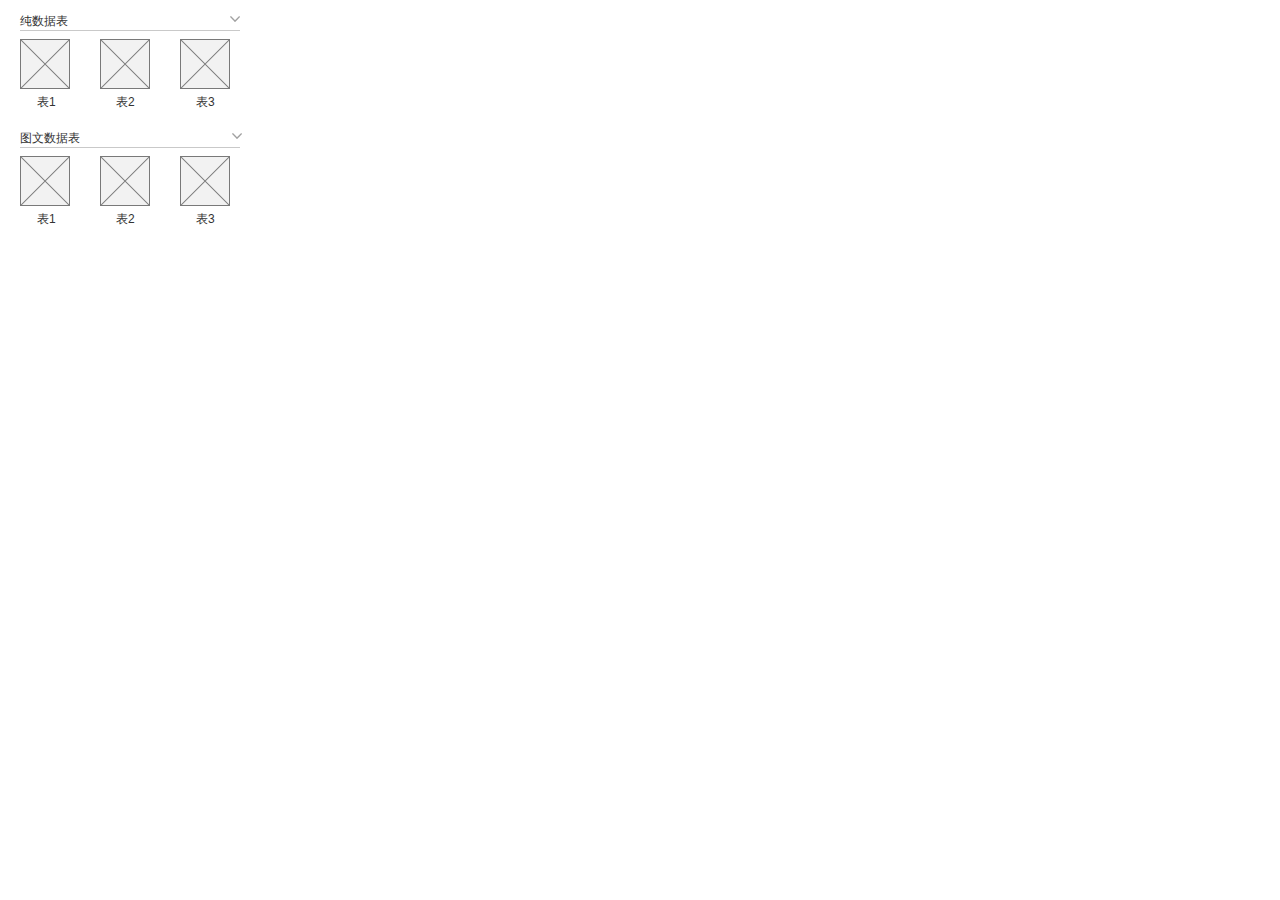
<file: 数据表模块.html>
﻿<!DOCTYPE html>
<html>
  <head>
    <title>数据表模块</title>
    <meta http-equiv="X-UA-Compatible" content="IE=edge"/>
    <meta http-equiv="content-type" content="text/html; charset=utf-8"/>
    <meta name="apple-mobile-web-app-capable" content="yes"/>
    <link href="resources/css/jquery-ui-themes.css" type="text/css" rel="stylesheet"/>
    <link href="resources/css/axure_rp_page.css" type="text/css" rel="stylesheet"/>
    <link href="data/styles.css" type="text/css" rel="stylesheet"/>
    <link href="files/数据表模块/styles.css" type="text/css" rel="stylesheet"/>
    <script src="resources/scripts/jquery-1.7.1.min.js"></script>
    <script src="resources/scripts/jquery-ui-1.8.10.custom.min.js"></script>
    <script src="resources/scripts/axure/axQuery.js"></script>
    <script src="resources/scripts/axure/globals.js"></script>
    <script src="resources/scripts/axutils.js"></script>
    <script src="resources/scripts/axure/annotation.js"></script>
    <script src="resources/scripts/axure/axQuery.std.js"></script>
    <script src="resources/scripts/axure/doc.js"></script>
    <script src="data/document.js"></script>
    <script src="resources/scripts/messagecenter.js"></script>
    <script src="resources/scripts/axure/events.js"></script>
    <script src="resources/scripts/axure/recording.js"></script>
    <script src="resources/scripts/axure/action.js"></script>
    <script src="resources/scripts/axure/expr.js"></script>
    <script src="resources/scripts/axure/geometry.js"></script>
    <script src="resources/scripts/axure/flyout.js"></script>
    <script src="resources/scripts/axure/ie.js"></script>
    <script src="resources/scripts/axure/model.js"></script>
    <script src="resources/scripts/axure/repeater.js"></script>
    <script src="resources/scripts/axure/sto.js"></script>
    <script src="resources/scripts/axure/utils.temp.js"></script>
    <script src="resources/scripts/axure/variables.js"></script>
    <script src="resources/scripts/axure/drag.js"></script>
    <script src="resources/scripts/axure/move.js"></script>
    <script src="resources/scripts/axure/visibility.js"></script>
    <script src="resources/scripts/axure/style.js"></script>
    <script src="resources/scripts/axure/adaptive.js"></script>
    <script src="resources/scripts/axure/tree.js"></script>
    <script src="resources/scripts/axure/init.temp.js"></script>
    <script src="files/数据表模块/data.js"></script>
    <script src="resources/scripts/axure/legacy.js"></script>
    <script src="resources/scripts/axure/viewer.js"></script>
    <script src="resources/scripts/axure/math.js"></script>
    <script type="text/javascript">
      $axure.utils.getTransparentGifPath = function() { return 'resources/images/transparent.gif'; };
      $axure.utils.getOtherPath = function() { return 'resources/Other.html'; };
      $axure.utils.getReloadPath = function() { return 'resources/reload.html'; };
    </script>
  </head>
  <body>
    <div id="base" class="">

      <!-- Unnamed (组合) -->
      <div id="u273" class="ax_default">

        <!-- Unnamed (占位符) -->
        <div id="u274" class="ax_default placeholder">
          <img id="u274_img" class="img " src="images/容器积木/u259.png"/>
          <!-- Unnamed () -->
          <div id="u275" class="text" style="display: none; visibility: hidden">
            <p><span></span></p>
          </div>
        </div>

        <!-- Unnamed (矩形) -->
        <div id="u276" class="ax_default label">
          <div id="u276_div" class=""></div>
          <!-- Unnamed () -->
          <div id="u277" class="text" style="visibility: visible;">
            <p><span>表1</span></p>
          </div>
        </div>
      </div>

      <!-- Unnamed (组合) -->
      <div id="u278" class="ax_default">

        <!-- Unnamed (占位符) -->
        <div id="u279" class="ax_default placeholder">
          <img id="u279_img" class="img " src="images/容器积木/u259.png"/>
          <!-- Unnamed () -->
          <div id="u280" class="text" style="display: none; visibility: hidden">
            <p><span></span></p>
          </div>
        </div>

        <!-- Unnamed (矩形) -->
        <div id="u281" class="ax_default label">
          <div id="u281_div" class=""></div>
          <!-- Unnamed () -->
          <div id="u282" class="text" style="visibility: visible;">
            <p><span>表2</span></p>
          </div>
        </div>
      </div>

      <!-- Unnamed (组合) -->
      <div id="u283" class="ax_default">

        <!-- Unnamed (占位符) -->
        <div id="u284" class="ax_default placeholder">
          <img id="u284_img" class="img " src="images/容器积木/u259.png"/>
          <!-- Unnamed () -->
          <div id="u285" class="text" style="display: none; visibility: hidden">
            <p><span></span></p>
          </div>
        </div>

        <!-- Unnamed (矩形) -->
        <div id="u286" class="ax_default label">
          <div id="u286_div" class=""></div>
          <!-- Unnamed () -->
          <div id="u287" class="text" style="visibility: visible;">
            <p><span>表3</span></p>
          </div>
        </div>
      </div>

      <!-- Unnamed (矩形) -->
      <div id="u288" class="ax_default label">
        <div id="u288_div" class=""></div>
        <!-- Unnamed () -->
        <div id="u289" class="text" style="visibility: visible;">
          <p><span>纯数据表</span></p>
        </div>
      </div>

      <!-- Unnamed (形状) -->
      <div id="u290" class="ax_default icon">
        <img id="u290_img" class="img " src="images/数据表模块/u290.png"/>
        <!-- Unnamed () -->
        <div id="u291" class="text" style="display: none; visibility: hidden">
          <p><span></span></p>
        </div>
      </div>

      <!-- Unnamed (水平线) -->
      <div id="u292" class="ax_default line">
        <img id="u292_img" class="img " src="images/数据表模块/u292.png"/>
        <!-- Unnamed () -->
        <div id="u293" class="text" style="display: none; visibility: hidden">
          <p><span></span></p>
        </div>
      </div>

      <!-- Unnamed (组合) -->
      <div id="u294" class="ax_default">

        <!-- Unnamed (占位符) -->
        <div id="u295" class="ax_default placeholder">
          <img id="u295_img" class="img " src="images/容器积木/u259.png"/>
          <!-- Unnamed () -->
          <div id="u296" class="text" style="display: none; visibility: hidden">
            <p><span></span></p>
          </div>
        </div>

        <!-- Unnamed (矩形) -->
        <div id="u297" class="ax_default label">
          <div id="u297_div" class=""></div>
          <!-- Unnamed () -->
          <div id="u298" class="text" style="visibility: visible;">
            <p><span>表1</span></p>
          </div>
        </div>
      </div>

      <!-- Unnamed (组合) -->
      <div id="u299" class="ax_default">

        <!-- Unnamed (占位符) -->
        <div id="u300" class="ax_default placeholder">
          <img id="u300_img" class="img " src="images/容器积木/u259.png"/>
          <!-- Unnamed () -->
          <div id="u301" class="text" style="display: none; visibility: hidden">
            <p><span></span></p>
          </div>
        </div>

        <!-- Unnamed (矩形) -->
        <div id="u302" class="ax_default label">
          <div id="u302_div" class=""></div>
          <!-- Unnamed () -->
          <div id="u303" class="text" style="visibility: visible;">
            <p><span>表2</span></p>
          </div>
        </div>
      </div>

      <!-- Unnamed (组合) -->
      <div id="u304" class="ax_default">

        <!-- Unnamed (占位符) -->
        <div id="u305" class="ax_default placeholder">
          <img id="u305_img" class="img " src="images/容器积木/u259.png"/>
          <!-- Unnamed () -->
          <div id="u306" class="text" style="display: none; visibility: hidden">
            <p><span></span></p>
          </div>
        </div>

        <!-- Unnamed (矩形) -->
        <div id="u307" class="ax_default label">
          <div id="u307_div" class=""></div>
          <!-- Unnamed () -->
          <div id="u308" class="text" style="visibility: visible;">
            <p><span>表3</span></p>
          </div>
        </div>
      </div>

      <!-- Unnamed (矩形) -->
      <div id="u309" class="ax_default label">
        <div id="u309_div" class=""></div>
        <!-- Unnamed () -->
        <div id="u310" class="text" style="visibility: visible;">
          <p><span>图文数据表</span></p>
        </div>
      </div>

      <!-- Unnamed (形状) -->
      <div id="u311" class="ax_default icon">
        <img id="u311_img" class="img " src="images/数据表模块/u290.png"/>
        <!-- Unnamed () -->
        <div id="u312" class="text" style="display: none; visibility: hidden">
          <p><span></span></p>
        </div>
      </div>

      <!-- Unnamed (水平线) -->
      <div id="u313" class="ax_default line">
        <img id="u313_img" class="img " src="images/数据表模块/u292.png"/>
        <!-- Unnamed () -->
        <div id="u314" class="text" style="display: none; visibility: hidden">
          <p><span></span></p>
        </div>
      </div>
    </div>
  </body>
</html>
</file>
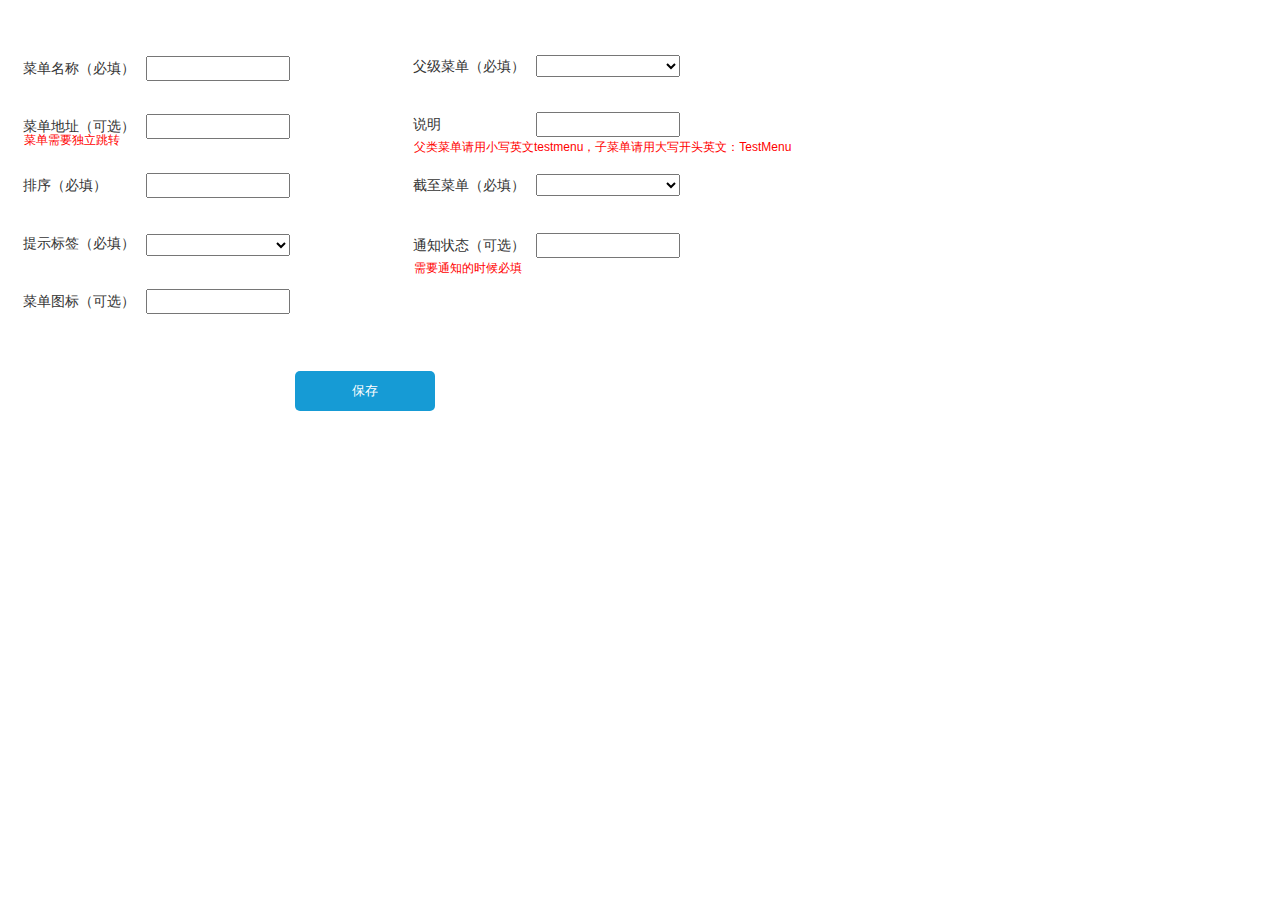
<file: 新增菜单.html>
﻿<!DOCTYPE html>
<html>
  <head>
    <title>新增菜单</title>
    <meta http-equiv="X-UA-Compatible" content="IE=edge"/>
    <meta http-equiv="content-type" content="text/html; charset=utf-8"/>
    <meta name="apple-mobile-web-app-capable" content="yes"/>
    <link href="resources/css/jquery-ui-themes.css" type="text/css" rel="stylesheet"/>
    <link href="resources/css/axure_rp_page.css" type="text/css" rel="stylesheet"/>
    <link href="data/styles.css" type="text/css" rel="stylesheet"/>
    <link href="files/新增菜单/styles.css" type="text/css" rel="stylesheet"/>
    <script src="resources/scripts/jquery-1.7.1.min.js"></script>
    <script src="resources/scripts/jquery-ui-1.8.10.custom.min.js"></script>
    <script src="resources/scripts/axure/axQuery.js"></script>
    <script src="resources/scripts/axure/globals.js"></script>
    <script src="resources/scripts/axutils.js"></script>
    <script src="resources/scripts/axure/annotation.js"></script>
    <script src="resources/scripts/axure/axQuery.std.js"></script>
    <script src="resources/scripts/axure/doc.js"></script>
    <script src="data/document.js"></script>
    <script src="resources/scripts/messagecenter.js"></script>
    <script src="resources/scripts/axure/events.js"></script>
    <script src="resources/scripts/axure/recording.js"></script>
    <script src="resources/scripts/axure/action.js"></script>
    <script src="resources/scripts/axure/expr.js"></script>
    <script src="resources/scripts/axure/geometry.js"></script>
    <script src="resources/scripts/axure/flyout.js"></script>
    <script src="resources/scripts/axure/ie.js"></script>
    <script src="resources/scripts/axure/model.js"></script>
    <script src="resources/scripts/axure/repeater.js"></script>
    <script src="resources/scripts/axure/sto.js"></script>
    <script src="resources/scripts/axure/utils.temp.js"></script>
    <script src="resources/scripts/axure/variables.js"></script>
    <script src="resources/scripts/axure/drag.js"></script>
    <script src="resources/scripts/axure/move.js"></script>
    <script src="resources/scripts/axure/visibility.js"></script>
    <script src="resources/scripts/axure/style.js"></script>
    <script src="resources/scripts/axure/adaptive.js"></script>
    <script src="resources/scripts/axure/tree.js"></script>
    <script src="resources/scripts/axure/init.temp.js"></script>
    <script src="files/新增菜单/data.js"></script>
    <script src="resources/scripts/axure/legacy.js"></script>
    <script src="resources/scripts/axure/viewer.js"></script>
    <script src="resources/scripts/axure/math.js"></script>
    <script type="text/javascript">
      $axure.utils.getTransparentGifPath = function() { return 'resources/images/transparent.gif'; };
      $axure.utils.getOtherPath = function() { return 'resources/Other.html'; };
      $axure.utils.getReloadPath = function() { return 'resources/reload.html'; };
    </script>
  </head>
  <body>
    <div id="base" class="">

      <!-- Unnamed (组合) -->
      <div id="u555" class="ax_default">

        <!-- Unnamed (矩形) -->
        <div id="u556" class="ax_default label">
          <div id="u556_div" class=""></div>
          <!-- Unnamed () -->
          <div id="u557" class="text" style="visibility: visible;">
            <p><span>菜单名称（必填）</span></p>
          </div>
        </div>

        <!-- Unnamed (文本框) -->
        <div id="u558" class="ax_default text_field">
          <input id="u558_input" type="text" value=""/>
        </div>
      </div>

      <!-- Unnamed (组合) -->
      <div id="u559" class="ax_default">

        <!-- Unnamed (矩形) -->
        <div id="u560" class="ax_default label">
          <div id="u560_div" class=""></div>
          <!-- Unnamed () -->
          <div id="u561" class="text" style="visibility: visible;">
            <p><span>菜单地址（可选）</span></p>
          </div>
        </div>

        <!-- Unnamed (文本框) -->
        <div id="u562" class="ax_default text_field">
          <input id="u562_input" type="text" value=""/>
        </div>
      </div>

      <!-- Unnamed (组合) -->
      <div id="u563" class="ax_default">

        <!-- Unnamed (组合) -->
        <div id="u564" class="ax_default">

          <!-- Unnamed (矩形) -->
          <div id="u565" class="ax_default label">
            <div id="u565_div" class=""></div>
            <!-- Unnamed () -->
            <div id="u566" class="text" style="visibility: visible;">
              <p><span>父级菜单（必填）</span></p>
            </div>
          </div>
        </div>

        <!-- Unnamed (下拉列表框) -->
        <div id="u567" class="ax_default droplist">
          <select id="u567_input">
          </select>
        </div>

        <!-- Unnamed (下拉列表框) -->
        <div id="u568" class="ax_default droplist">
          <select id="u568_input">
          </select>
        </div>
      </div>

      <!-- Unnamed (矩形) -->
      <div id="u569" class="ax_default label">
        <div id="u569_div" class=""></div>
        <!-- Unnamed () -->
        <div id="u570" class="text" style="visibility: visible;">
          <p><span>菜单需要独立跳转</span></p>
        </div>
      </div>

      <!-- Unnamed (组合) -->
      <div id="u571" class="ax_default">

        <!-- Unnamed (组合) -->
        <div id="u572" class="ax_default">

          <!-- Unnamed (矩形) -->
          <div id="u573" class="ax_default label">
            <div id="u573_div" class=""></div>
            <!-- Unnamed () -->
            <div id="u574" class="text" style="visibility: visible;">
              <p><span>说明 </span></p>
            </div>
          </div>

          <!-- Unnamed (文本框) -->
          <div id="u575" class="ax_default text_field">
            <input id="u575_input" type="text" value=""/>
          </div>
        </div>

        <!-- Unnamed (矩形) -->
        <div id="u576" class="ax_default label">
          <div id="u576_div" class=""></div>
          <!-- Unnamed () -->
          <div id="u577" class="text" style="visibility: visible;">
            <p><span>父类菜单请用小写英文testmenu，子菜单请用大写开头英文：TestMenu</span></p>
          </div>
        </div>
      </div>

      <!-- Unnamed (组合) -->
      <div id="u578" class="ax_default">

        <!-- Unnamed (矩形) -->
        <div id="u579" class="ax_default label">
          <div id="u579_div" class=""></div>
          <!-- Unnamed () -->
          <div id="u580" class="text" style="visibility: visible;">
            <p><span>排序（必填）</span></p>
          </div>
        </div>

        <!-- Unnamed (文本框) -->
        <div id="u581" class="ax_default text_field">
          <input id="u581_input" type="text" value=""/>
        </div>
      </div>

      <!-- Unnamed (组合) -->
      <div id="u582" class="ax_default">

        <!-- Unnamed (矩形) -->
        <div id="u583" class="ax_default label">
          <div id="u583_div" class=""></div>
          <!-- Unnamed () -->
          <div id="u584" class="text" style="visibility: visible;">
            <p><span>提示标签（必填）</span></p>
          </div>
        </div>
      </div>

      <!-- Unnamed (组合) -->
      <div id="u585" class="ax_default">

        <!-- Unnamed (组合) -->
        <div id="u586" class="ax_default">

          <!-- Unnamed (矩形) -->
          <div id="u587" class="ax_default label">
            <div id="u587_div" class=""></div>
            <!-- Unnamed () -->
            <div id="u588" class="text" style="visibility: visible;">
              <p><span>截至菜单（必填）</span></p>
            </div>
          </div>
        </div>

        <!-- Unnamed (下拉列表框) -->
        <div id="u589" class="ax_default droplist">
          <select id="u589_input">
          </select>
        </div>
      </div>

      <!-- Unnamed (矩形) -->
      <div id="u590" class="ax_default label">
        <div id="u590_div" class=""></div>
        <!-- Unnamed () -->
        <div id="u591" class="text" style="display: none; visibility: hidden">
          <p><span></span></p>
        </div>
      </div>

      <!-- Unnamed (组合) -->
      <div id="u592" class="ax_default">

        <!-- Unnamed (组合) -->
        <div id="u593" class="ax_default">

          <!-- Unnamed (矩形) -->
          <div id="u594" class="ax_default label">
            <div id="u594_div" class=""></div>
            <!-- Unnamed () -->
            <div id="u595" class="text" style="visibility: visible;">
              <p><span>通知状态（可选）</span></p>
            </div>
          </div>

          <!-- Unnamed (文本框) -->
          <div id="u596" class="ax_default text_field">
            <input id="u596_input" type="text" value=""/>
          </div>
        </div>

        <!-- Unnamed (矩形) -->
        <div id="u597" class="ax_default label">
          <div id="u597_div" class=""></div>
          <!-- Unnamed () -->
          <div id="u598" class="text" style="visibility: visible;">
            <p><span>需要通知的时候必填</span></p>
          </div>
        </div>
      </div>

      <!-- Unnamed (组合) -->
      <div id="u599" class="ax_default">

        <!-- Unnamed (矩形) -->
        <div id="u600" class="ax_default label">
          <div id="u600_div" class=""></div>
          <!-- Unnamed () -->
          <div id="u601" class="text" style="visibility: visible;">
            <p><span>菜单图标（可选）</span></p>
          </div>
        </div>

        <!-- Unnamed (文本框) -->
        <div id="u602" class="ax_default text_field">
          <input id="u602_input" type="text" value=""/>
        </div>
      </div>

      <!-- Unnamed (矩形) -->
      <div id="u603" class="ax_default box_1">
        <img id="u603_img" class="img " src="images/新增菜单/u603.png"/>
        <!-- Unnamed () -->
        <div id="u604" class="text" style="display: none; visibility: hidden">
          <p><span></span></p>
        </div>
      </div>

      <!-- Unnamed (矩形) -->
      <div id="u605" class="ax_default primary_button">
        <div id="u605_div" class=""></div>
        <!-- Unnamed () -->
        <div id="u606" class="text" style="visibility: visible;">
          <p><span>保存</span></p>
        </div>
      </div>
    </div>
  </body>
</html>
</file>
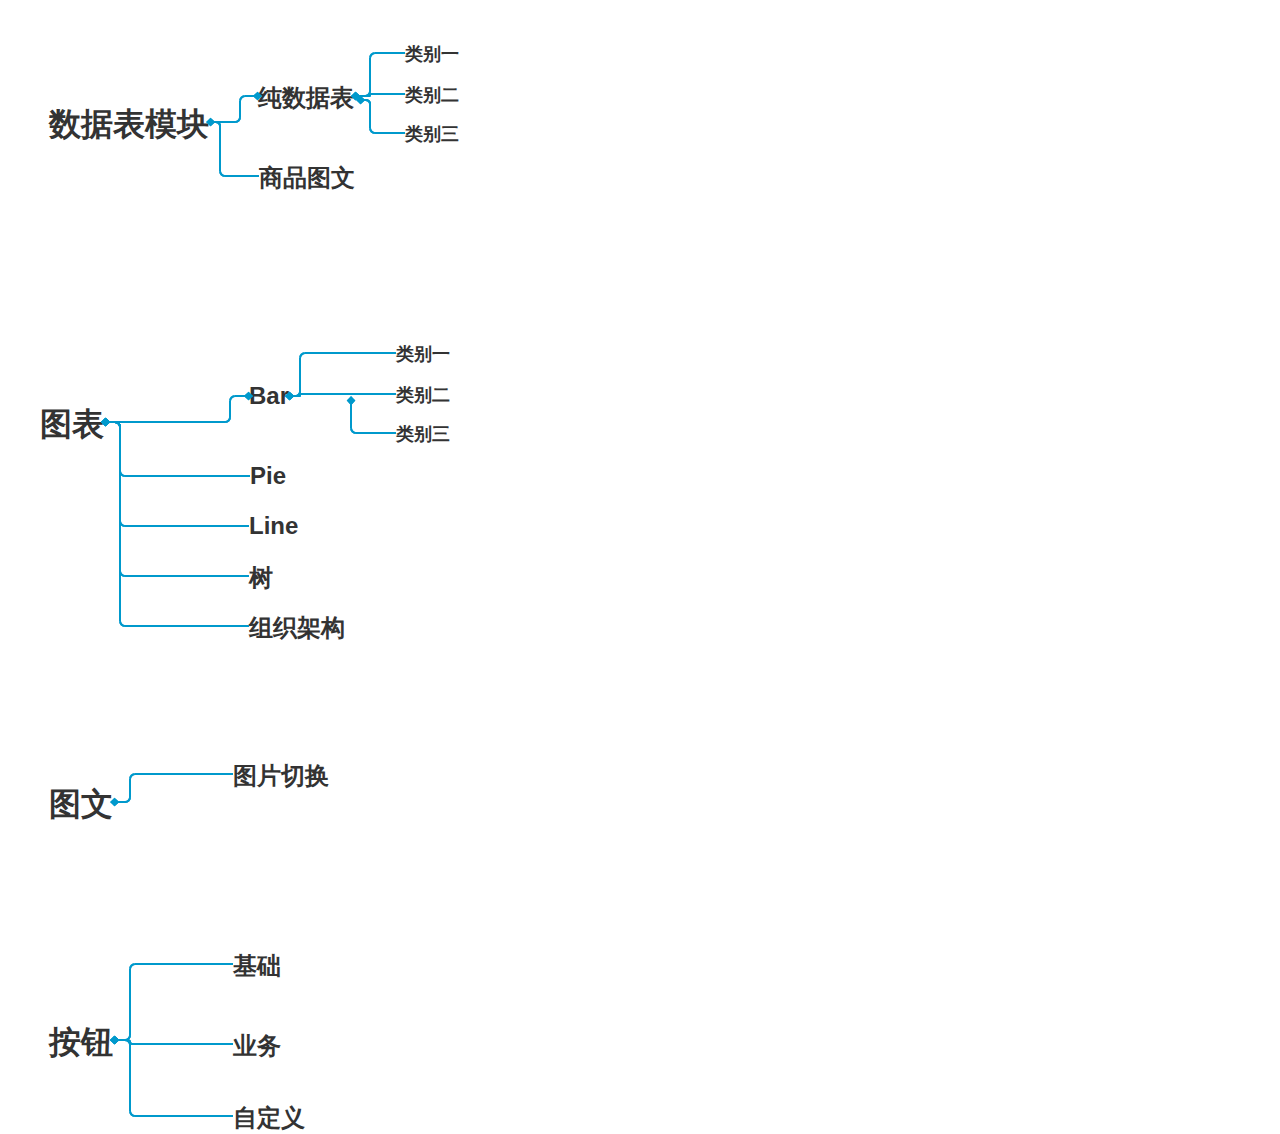
<file: 积木.html>
﻿<!DOCTYPE html>
<html>
  <head>
    <title>积木</title>
    <meta http-equiv="X-UA-Compatible" content="IE=edge"/>
    <meta http-equiv="content-type" content="text/html; charset=utf-8"/>
    <meta name="apple-mobile-web-app-capable" content="yes"/>
    <link href="resources/css/jquery-ui-themes.css" type="text/css" rel="stylesheet"/>
    <link href="resources/css/axure_rp_page.css" type="text/css" rel="stylesheet"/>
    <link href="data/styles.css" type="text/css" rel="stylesheet"/>
    <link href="files/积木/styles.css" type="text/css" rel="stylesheet"/>
    <script src="resources/scripts/jquery-1.7.1.min.js"></script>
    <script src="resources/scripts/jquery-ui-1.8.10.custom.min.js"></script>
    <script src="resources/scripts/axure/axQuery.js"></script>
    <script src="resources/scripts/axure/globals.js"></script>
    <script src="resources/scripts/axutils.js"></script>
    <script src="resources/scripts/axure/annotation.js"></script>
    <script src="resources/scripts/axure/axQuery.std.js"></script>
    <script src="resources/scripts/axure/doc.js"></script>
    <script src="data/document.js"></script>
    <script src="resources/scripts/messagecenter.js"></script>
    <script src="resources/scripts/axure/events.js"></script>
    <script src="resources/scripts/axure/recording.js"></script>
    <script src="resources/scripts/axure/action.js"></script>
    <script src="resources/scripts/axure/expr.js"></script>
    <script src="resources/scripts/axure/geometry.js"></script>
    <script src="resources/scripts/axure/flyout.js"></script>
    <script src="resources/scripts/axure/ie.js"></script>
    <script src="resources/scripts/axure/model.js"></script>
    <script src="resources/scripts/axure/repeater.js"></script>
    <script src="resources/scripts/axure/sto.js"></script>
    <script src="resources/scripts/axure/utils.temp.js"></script>
    <script src="resources/scripts/axure/variables.js"></script>
    <script src="resources/scripts/axure/drag.js"></script>
    <script src="resources/scripts/axure/move.js"></script>
    <script src="resources/scripts/axure/visibility.js"></script>
    <script src="resources/scripts/axure/style.js"></script>
    <script src="resources/scripts/axure/adaptive.js"></script>
    <script src="resources/scripts/axure/tree.js"></script>
    <script src="resources/scripts/axure/init.temp.js"></script>
    <script src="files/积木/data.js"></script>
    <script src="resources/scripts/axure/legacy.js"></script>
    <script src="resources/scripts/axure/viewer.js"></script>
    <script src="resources/scripts/axure/math.js"></script>
    <script type="text/javascript">
      $axure.utils.getTransparentGifPath = function() { return 'resources/images/transparent.gif'; };
      $axure.utils.getOtherPath = function() { return 'resources/Other.html'; };
      $axure.utils.getReloadPath = function() { return 'resources/reload.html'; };
    </script>
  </head>
  <body>
    <div id="base" class="">

      <!-- Unnamed (矩形) -->
      <div id="u182" class="ax_default _二级标题">
        <div id="u182_div" class=""></div>
        <!-- Unnamed () -->
        <div id="u183" class="text" style="visibility: visible;">
          <p><span>纯数据表</span></p>
        </div>
      </div>

      <!-- Unnamed (矩形) -->
      <div id="u184" class="ax_default _一级标题">
        <div id="u184_div" class=""></div>
        <!-- Unnamed () -->
        <div id="u185" class="text" style="visibility: visible;">
          <p><span>数据表模块</span></p>
        </div>
      </div>

      <!-- Unnamed (矩形) -->
      <div id="u186" class="ax_default _二级标题">
        <div id="u186_div" class=""></div>
        <!-- Unnamed () -->
        <div id="u187" class="text" style="visibility: visible;">
          <p><span>商品图文</span></p>
        </div>
      </div>

      <!-- Unnamed (矩形) -->
      <div id="u188" class="ax_default _三级标题">
        <div id="u188_div" class=""></div>
        <!-- Unnamed () -->
        <div id="u189" class="text" style="visibility: visible;">
          <p><span>类别一</span></p>
        </div>
      </div>

      <!-- Unnamed (矩形) -->
      <div id="u190" class="ax_default _三级标题">
        <div id="u190_div" class=""></div>
        <!-- Unnamed () -->
        <div id="u191" class="text" style="visibility: visible;">
          <p><span>类别二</span></p>
        </div>
      </div>

      <!-- Unnamed (矩形) -->
      <div id="u192" class="ax_default _三级标题">
        <div id="u192_div" class=""></div>
        <!-- Unnamed () -->
        <div id="u193" class="text" style="visibility: visible;">
          <p><span>类别三</span></p>
        </div>
      </div>

      <!-- Unnamed (连接线) -->
      <div id="u194" class="ax_default _连接线">
        <img id="u194_seg0" class="img " src="images/积木/u194_seg0.png" alt="u194_seg0"/>
        <img id="u194_seg1" class="img " src="images/积木/u194_seg1.png" alt="u194_seg1"/>
        <img id="u194_seg2" class="img " src="images/积木/u194_seg2.png" alt="u194_seg2"/>
        <img id="u194_seg3" class="img " src="images/积木/u194_seg3.png" alt="u194_seg3"/>
        <!-- Unnamed () -->
        <div id="u195" class="text" style="display: none; visibility: hidden">
          <p><span></span></p>
        </div>
      </div>

      <!-- Unnamed (连接线) -->
      <div id="u196" class="ax_default _连接线">
        <img id="u196_seg0" class="img " src="images/积木/u196_seg0.png" alt="u196_seg0"/>
        <img id="u196_seg1" class="img " src="images/积木/u196_seg1.png" alt="u196_seg1"/>
        <img id="u196_seg2" class="img " src="images/积木/u196_seg2.png" alt="u196_seg2"/>
        <img id="u196_seg3" class="img " src="images/积木/u196_seg3.png" alt="u196_seg3"/>
        <!-- Unnamed () -->
        <div id="u197" class="text" style="display: none; visibility: hidden">
          <p><span></span></p>
        </div>
      </div>

      <!-- Unnamed (连接线) -->
      <div id="u198" class="ax_default _连接线">
        <img id="u198_seg0" class="img " src="images/积木/u198_seg0.png" alt="u198_seg0"/>
        <img id="u198_seg1" class="img " src="images/积木/u198_seg1.png" alt="u198_seg1"/>
        <img id="u198_seg2" class="img " src="images/积木/u198_seg2.png" alt="u198_seg2"/>
        <img id="u198_seg3" class="img " src="images/积木/u198_seg3.png" alt="u198_seg3"/>
        <!-- Unnamed () -->
        <div id="u199" class="text" style="display: none; visibility: hidden">
          <p><span></span></p>
        </div>
      </div>

      <!-- Unnamed (连接线) -->
      <div id="u200" class="ax_default _连接线">
        <img id="u200_seg0" class="img " src="images/积木/u200_seg0.png" alt="u200_seg0"/>
        <img id="u200_seg1" class="img " src="images/积木/u200_seg1.png" alt="u200_seg1"/>
        <img id="u200_seg2" class="img " src="images/积木/u200_seg2.png" alt="u200_seg2"/>
        <img id="u200_seg3" class="img " src="images/积木/u200_seg3.png" alt="u200_seg3"/>
        <!-- Unnamed () -->
        <div id="u201" class="text" style="display: none; visibility: hidden">
          <p><span></span></p>
        </div>
      </div>

      <!-- Unnamed (连接线) -->
      <div id="u202" class="ax_default _连接线">
        <img id="u202_seg0" class="img " src="images/积木/u202_seg0.png" alt="u202_seg0"/>
        <img id="u202_seg1" class="img " src="images/积木/u202_seg1.png" alt="u202_seg1"/>
        <img id="u202_seg2" class="img " src="images/积木/u196_seg2.png" alt="u202_seg2"/>
        <img id="u202_seg3" class="img " src="images/积木/u196_seg3.png" alt="u202_seg3"/>
        <!-- Unnamed () -->
        <div id="u203" class="text" style="display: none; visibility: hidden">
          <p><span></span></p>
        </div>
      </div>

      <!-- Unnamed (矩形) -->
      <div id="u204" class="ax_default _二级标题">
        <div id="u204_div" class=""></div>
        <!-- Unnamed () -->
        <div id="u205" class="text" style="visibility: visible;">
          <p><span>Bar</span></p>
        </div>
      </div>

      <!-- Unnamed (矩形) -->
      <div id="u206" class="ax_default _一级标题">
        <div id="u206_div" class=""></div>
        <!-- Unnamed () -->
        <div id="u207" class="text" style="visibility: visible;">
          <p><span>图表</span></p>
        </div>
      </div>

      <!-- Unnamed (矩形) -->
      <div id="u208" class="ax_default _二级标题">
        <div id="u208_div" class=""></div>
        <!-- Unnamed () -->
        <div id="u209" class="text" style="visibility: visible;">
          <p><span>Pie</span></p>
        </div>
      </div>

      <!-- Unnamed (矩形) -->
      <div id="u210" class="ax_default _三级标题">
        <div id="u210_div" class=""></div>
        <!-- Unnamed () -->
        <div id="u211" class="text" style="visibility: visible;">
          <p><span>类别一</span></p>
        </div>
      </div>

      <!-- Unnamed (矩形) -->
      <div id="u212" class="ax_default _三级标题">
        <div id="u212_div" class=""></div>
        <!-- Unnamed () -->
        <div id="u213" class="text" style="visibility: visible;">
          <p><span>类别二</span></p>
        </div>
      </div>

      <!-- Unnamed (矩形) -->
      <div id="u214" class="ax_default _三级标题">
        <div id="u214_div" class=""></div>
        <!-- Unnamed () -->
        <div id="u215" class="text" style="visibility: visible;">
          <p><span>类别三</span></p>
        </div>
      </div>

      <!-- Unnamed (连接线) -->
      <div id="u216" class="ax_default _连接线">
        <img id="u216_seg0" class="img " src="images/积木/u216_seg0.png" alt="u216_seg0"/>
        <img id="u216_seg1" class="img " src="images/积木/u194_seg1.png" alt="u216_seg1"/>
        <img id="u216_seg2" class="img " src="images/积木/u216_seg2.png" alt="u216_seg2"/>
        <img id="u216_seg3" class="img " src="images/积木/u194_seg3.png" alt="u216_seg3"/>
        <!-- Unnamed () -->
        <div id="u217" class="text" style="display: none; visibility: hidden">
          <p><span></span></p>
        </div>
      </div>

      <!-- Unnamed (连接线) -->
      <div id="u218" class="ax_default _连接线">
        <img id="u218_seg0" class="img " src="images/积木/u218_seg0.png" alt="u218_seg0"/>
        <img id="u218_seg1" class="img " src="images/积木/u218_seg1.png" alt="u218_seg1"/>
        <img id="u218_seg2" class="img " src="images/积木/u218_seg2.png" alt="u218_seg2"/>
        <img id="u218_seg3" class="img " src="images/积木/u218_seg3.png" alt="u218_seg3"/>
        <!-- Unnamed () -->
        <div id="u219" class="text" style="display: none; visibility: hidden">
          <p><span></span></p>
        </div>
      </div>

      <!-- Unnamed (连接线) -->
      <div id="u220" class="ax_default _连接线">
        <img id="u220_seg0" class="img " src="images/积木/u220_seg0.png" alt="u220_seg0"/>
        <img id="u220_seg1" class="img " src="images/积木/u220_seg1.png" alt="u220_seg1"/>
        <img id="u220_seg2" class="img " src="images/积木/u220_seg2.png" alt="u220_seg2"/>
        <img id="u220_seg3" class="img " src="images/积木/u220_seg3.png" alt="u220_seg3"/>
        <!-- Unnamed () -->
        <div id="u221" class="text" style="display: none; visibility: hidden">
          <p><span></span></p>
        </div>
      </div>

      <!-- Unnamed (连接线) -->
      <div id="u222" class="ax_default _连接线">
        <img id="u222_seg0" class="img " src="images/积木/u222_seg0.png" alt="u222_seg0"/>
        <img id="u222_seg1" class="img " src="images/积木/u200_seg1.png" alt="u222_seg1"/>
        <img id="u222_seg2" class="img " src="images/积木/u222_seg2.png" alt="u222_seg2"/>
        <img id="u222_seg3" class="img " src="images/积木/u222_seg3.png" alt="u222_seg3"/>
        <!-- Unnamed () -->
        <div id="u223" class="text" style="display: none; visibility: hidden">
          <p><span></span></p>
        </div>
      </div>

      <!-- Unnamed (连接线) -->
      <div id="u224" class="ax_default _连接线">
        <img id="u224_seg0" class="img " src="images/积木/u224_seg0.png" alt="u224_seg0"/>
        <img id="u224_seg1" class="img " src="images/积木/u224_seg1.png" alt="u224_seg1"/>
        <img id="u224_seg2" class="img " src="images/积木/u224_seg2.png" alt="u224_seg2"/>
        <!-- Unnamed () -->
        <div id="u225" class="text" style="display: none; visibility: hidden">
          <p><span></span></p>
        </div>
      </div>

      <!-- Unnamed (矩形) -->
      <div id="u226" class="ax_default _二级标题">
        <div id="u226_div" class=""></div>
        <!-- Unnamed () -->
        <div id="u227" class="text" style="visibility: visible;">
          <p><span>Line</span></p>
        </div>
      </div>

      <!-- Unnamed (矩形) -->
      <div id="u228" class="ax_default _二级标题">
        <div id="u228_div" class=""></div>
        <!-- Unnamed () -->
        <div id="u229" class="text" style="visibility: visible;">
          <p><span>树</span></p>
        </div>
      </div>

      <!-- Unnamed (矩形) -->
      <div id="u230" class="ax_default _二级标题">
        <div id="u230_div" class=""></div>
        <!-- Unnamed () -->
        <div id="u231" class="text" style="visibility: visible;">
          <p><span>组织架构</span></p>
        </div>
      </div>

      <!-- Unnamed (矩形) -->
      <div id="u232" class="ax_default _一级标题">
        <div id="u232_div" class=""></div>
        <!-- Unnamed () -->
        <div id="u233" class="text" style="visibility: visible;">
          <p><span>图文</span></p>
        </div>
      </div>

      <!-- Unnamed (矩形) -->
      <div id="u234" class="ax_default _二级标题">
        <div id="u234_div" class=""></div>
        <!-- Unnamed () -->
        <div id="u235" class="text" style="visibility: visible;">
          <p><span>图片切换</span></p>
        </div>
      </div>

      <!-- Unnamed (矩形) -->
      <div id="u236" class="ax_default _一级标题">
        <div id="u236_div" class=""></div>
        <!-- Unnamed () -->
        <div id="u237" class="text" style="visibility: visible;">
          <p><span>按钮</span></p>
        </div>
      </div>

      <!-- Unnamed (矩形) -->
      <div id="u238" class="ax_default _二级标题">
        <div id="u238_div" class=""></div>
        <!-- Unnamed () -->
        <div id="u239" class="text" style="visibility: visible;">
          <p><span>基础</span></p>
        </div>
      </div>

      <!-- Unnamed (矩形) -->
      <div id="u240" class="ax_default _二级标题">
        <div id="u240_div" class=""></div>
        <!-- Unnamed () -->
        <div id="u241" class="text" style="visibility: visible;">
          <p><span>业务</span></p>
        </div>
      </div>

      <!-- Unnamed (矩形) -->
      <div id="u242" class="ax_default _二级标题">
        <div id="u242_div" class=""></div>
        <!-- Unnamed () -->
        <div id="u243" class="text" style="visibility: visible;">
          <p><span>自定义</span></p>
        </div>
      </div>

      <!-- Unnamed (连接线) -->
      <div id="u244" class="ax_default _连接线">
        <img id="u244_seg0" class="img " src="images/积木/u244_seg0.png" alt="u244_seg0"/>
        <img id="u244_seg1" class="img " src="images/积木/u244_seg1.png" alt="u244_seg1"/>
        <img id="u244_seg2" class="img " src="images/积木/u218_seg2.png" alt="u244_seg2"/>
        <img id="u244_seg3" class="img " src="images/积木/u218_seg3.png" alt="u244_seg3"/>
        <!-- Unnamed () -->
        <div id="u245" class="text" style="display: none; visibility: hidden">
          <p><span></span></p>
        </div>
      </div>

      <!-- Unnamed (连接线) -->
      <div id="u246" class="ax_default _连接线">
        <img id="u246_seg0" class="img " src="images/积木/u244_seg0.png" alt="u246_seg0"/>
        <img id="u246_seg1" class="img " src="images/积木/u246_seg1.png" alt="u246_seg1"/>
        <img id="u246_seg2" class="img " src="images/积木/u218_seg2.png" alt="u246_seg2"/>
        <img id="u246_seg3" class="img " src="images/积木/u218_seg3.png" alt="u246_seg3"/>
        <!-- Unnamed () -->
        <div id="u247" class="text" style="display: none; visibility: hidden">
          <p><span></span></p>
        </div>
      </div>

      <!-- Unnamed (连接线) -->
      <div id="u248" class="ax_default _连接线">
        <img id="u248_seg0" class="img " src="images/积木/u244_seg0.png" alt="u248_seg0"/>
        <img id="u248_seg1" class="img " src="images/积木/u248_seg1.png" alt="u248_seg1"/>
        <img id="u248_seg2" class="img " src="images/积木/u218_seg2.png" alt="u248_seg2"/>
        <img id="u248_seg3" class="img " src="images/积木/u218_seg3.png" alt="u248_seg3"/>
        <!-- Unnamed () -->
        <div id="u249" class="text" style="display: none; visibility: hidden">
          <p><span></span></p>
        </div>
      </div>

      <!-- Unnamed (连接线) -->
      <div id="u250" class="ax_default _连接线">
        <img id="u250_seg0" class="img " src="images/积木/u250_seg0.png" alt="u250_seg0"/>
        <img id="u250_seg1" class="img " src="images/积木/u250_seg1.png" alt="u250_seg1"/>
        <img id="u250_seg2" class="img " src="images/积木/u250_seg2.png" alt="u250_seg2"/>
        <img id="u250_seg3" class="img " src="images/积木/u250_seg3.png" alt="u250_seg3"/>
        <!-- Unnamed () -->
        <div id="u251" class="text" style="display: none; visibility: hidden">
          <p><span></span></p>
        </div>
      </div>

      <!-- Unnamed (连接线) -->
      <div id="u252" class="ax_default _连接线">
        <img id="u252_seg0" class="img " src="images/积木/u250_seg0.png" alt="u252_seg0"/>
        <img id="u252_seg1" class="img " src="images/积木/u252_seg1.png" alt="u252_seg1"/>
        <img id="u252_seg2" class="img " src="images/积木/u250_seg2.png" alt="u252_seg2"/>
        <img id="u252_seg3" class="img " src="images/积木/u250_seg3.png" alt="u252_seg3"/>
        <!-- Unnamed () -->
        <div id="u253" class="text" style="display: none; visibility: hidden">
          <p><span></span></p>
        </div>
      </div>

      <!-- Unnamed (连接线) -->
      <div id="u254" class="ax_default _连接线">
        <img id="u254_seg0" class="img " src="images/积木/u254_seg0.png" alt="u254_seg0"/>
        <img id="u254_seg1" class="img " src="images/积木/u254_seg1.png" alt="u254_seg1"/>
        <img id="u254_seg2" class="img " src="images/积木/u254_seg2.png" alt="u254_seg2"/>
        <img id="u254_seg3" class="img " src="images/积木/u200_seg3.png" alt="u254_seg3"/>
        <!-- Unnamed () -->
        <div id="u255" class="text" style="display: none; visibility: hidden">
          <p><span></span></p>
        </div>
      </div>

      <!-- Unnamed (连接线) -->
      <div id="u256" class="ax_default _连接线">
        <img id="u256_seg0" class="img " src="images/积木/u256_seg0.png" alt="u256_seg0"/>
        <img id="u256_seg1" class="img " src="images/积木/u256_seg1.png" alt="u256_seg1"/>
        <img id="u256_seg2" class="img " src="images/积木/u256_seg2.png" alt="u256_seg2"/>
        <img id="u256_seg3" class="img " src="images/积木/u256_seg3.png" alt="u256_seg3"/>
        <!-- Unnamed () -->
        <div id="u257" class="text" style="display: none; visibility: hidden">
          <p><span></span></p>
        </div>
      </div>
    </div>
  </body>
</html>
</file>
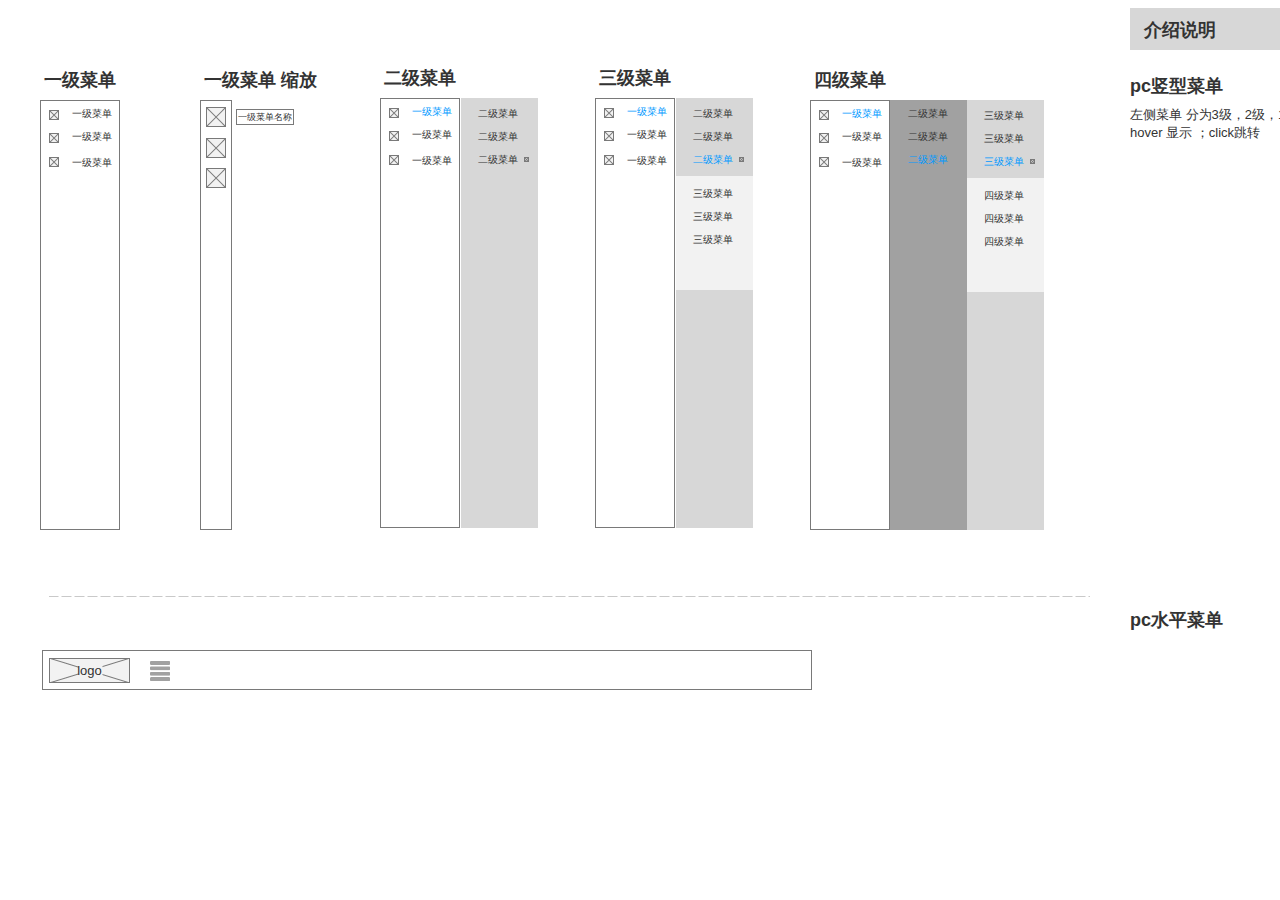
<file: 菜单.html>
﻿<!DOCTYPE html>
<html>
  <head>
    <title>菜单</title>
    <meta http-equiv="X-UA-Compatible" content="IE=edge"/>
    <meta http-equiv="content-type" content="text/html; charset=utf-8"/>
    <meta name="apple-mobile-web-app-capable" content="yes"/>
    <link href="resources/css/jquery-ui-themes.css" type="text/css" rel="stylesheet"/>
    <link href="resources/css/axure_rp_page.css" type="text/css" rel="stylesheet"/>
    <link href="data/styles.css" type="text/css" rel="stylesheet"/>
    <link href="files/菜单/styles.css" type="text/css" rel="stylesheet"/>
    <script src="resources/scripts/jquery-1.7.1.min.js"></script>
    <script src="resources/scripts/jquery-ui-1.8.10.custom.min.js"></script>
    <script src="resources/scripts/axure/axQuery.js"></script>
    <script src="resources/scripts/axure/globals.js"></script>
    <script src="resources/scripts/axutils.js"></script>
    <script src="resources/scripts/axure/annotation.js"></script>
    <script src="resources/scripts/axure/axQuery.std.js"></script>
    <script src="resources/scripts/axure/doc.js"></script>
    <script src="data/document.js"></script>
    <script src="resources/scripts/messagecenter.js"></script>
    <script src="resources/scripts/axure/events.js"></script>
    <script src="resources/scripts/axure/recording.js"></script>
    <script src="resources/scripts/axure/action.js"></script>
    <script src="resources/scripts/axure/expr.js"></script>
    <script src="resources/scripts/axure/geometry.js"></script>
    <script src="resources/scripts/axure/flyout.js"></script>
    <script src="resources/scripts/axure/ie.js"></script>
    <script src="resources/scripts/axure/model.js"></script>
    <script src="resources/scripts/axure/repeater.js"></script>
    <script src="resources/scripts/axure/sto.js"></script>
    <script src="resources/scripts/axure/utils.temp.js"></script>
    <script src="resources/scripts/axure/variables.js"></script>
    <script src="resources/scripts/axure/drag.js"></script>
    <script src="resources/scripts/axure/move.js"></script>
    <script src="resources/scripts/axure/visibility.js"></script>
    <script src="resources/scripts/axure/style.js"></script>
    <script src="resources/scripts/axure/adaptive.js"></script>
    <script src="resources/scripts/axure/tree.js"></script>
    <script src="resources/scripts/axure/init.temp.js"></script>
    <script src="files/菜单/data.js"></script>
    <script src="resources/scripts/axure/legacy.js"></script>
    <script src="resources/scripts/axure/viewer.js"></script>
    <script src="resources/scripts/axure/math.js"></script>
    <script type="text/javascript">
      $axure.utils.getTransparentGifPath = function() { return 'resources/images/transparent.gif'; };
      $axure.utils.getOtherPath = function() { return 'resources/Other.html'; };
      $axure.utils.getReloadPath = function() { return 'resources/reload.html'; };
    </script>
  </head>
  <body>
    <div id="base" class="">

      <!-- Unnamed (矩形) -->
      <div id="u28" class="ax_default _三级标题">
        <div id="u28_div" class=""></div>
        <!-- Unnamed () -->
        <div id="u29" class="text" style="visibility: visible;">
          <p><span>pc竖型菜单</span></p>
        </div>
      </div>

      <!-- Unnamed (矩形) -->
      <div id="u30" class="ax_default _文本段落">
        <div id="u30_div" class=""></div>
        <!-- Unnamed () -->
        <div id="u31" class="text" style="visibility: visible;">
          <p><span>左侧菜单 分为3级，2级，1级；支出无限拓展</span></p><p><span>hover 显示 ；click跳转</span></p><p><span><br></span></p>
        </div>
      </div>

      <!-- Unnamed (矩形) -->
      <div id="u32" class="ax_default box_1">
        <div id="u32_div" class=""></div>
        <!-- Unnamed () -->
        <div id="u33" class="text" style="display: none; visibility: hidden">
          <p><span></span></p>
        </div>
      </div>

      <!-- Unnamed (矩形) -->
      <div id="u34" class="ax_default _三级标题">
        <div id="u34_div" class=""></div>
        <!-- Unnamed () -->
        <div id="u35" class="text" style="visibility: visible;">
          <p><span>一级菜单</span></p>
        </div>
      </div>

      <!-- Unnamed (占位符) -->
      <div id="u36" class="ax_default placeholder">
        <img id="u36_img" class="img " src="images/菜单/u36.png"/>
        <!-- Unnamed () -->
        <div id="u37" class="text" style="display: none; visibility: hidden">
          <p><span></span></p>
        </div>
      </div>

      <!-- Unnamed (矩形) -->
      <div id="u38" class="ax_default label">
        <div id="u38_div" class=""></div>
        <!-- Unnamed () -->
        <div id="u39" class="text" style="visibility: visible;">
          <p><span>一级菜单</span></p>
        </div>
      </div>

      <!-- Unnamed (占位符) -->
      <div id="u40" class="ax_default placeholder">
        <img id="u40_img" class="img " src="images/菜单/u36.png"/>
        <!-- Unnamed () -->
        <div id="u41" class="text" style="display: none; visibility: hidden">
          <p><span></span></p>
        </div>
      </div>

      <!-- Unnamed (矩形) -->
      <div id="u42" class="ax_default label">
        <div id="u42_div" class=""></div>
        <!-- Unnamed () -->
        <div id="u43" class="text" style="visibility: visible;">
          <p><span>一级菜单</span></p>
        </div>
      </div>

      <!-- Unnamed (占位符) -->
      <div id="u44" class="ax_default placeholder">
        <img id="u44_img" class="img " src="images/菜单/u36.png"/>
        <!-- Unnamed () -->
        <div id="u45" class="text" style="display: none; visibility: hidden">
          <p><span></span></p>
        </div>
      </div>

      <!-- Unnamed (矩形) -->
      <div id="u46" class="ax_default label">
        <div id="u46_div" class=""></div>
        <!-- Unnamed () -->
        <div id="u47" class="text" style="visibility: visible;">
          <p><span>一级菜单</span></p>
        </div>
      </div>

      <!-- Unnamed (矩形) -->
      <div id="u48" class="ax_default box_1">
        <div id="u48_div" class=""></div>
        <!-- Unnamed () -->
        <div id="u49" class="text" style="display: none; visibility: hidden">
          <p><span></span></p>
        </div>
      </div>

      <!-- Unnamed (矩形) -->
      <div id="u50" class="ax_default _三级标题">
        <div id="u50_div" class=""></div>
        <!-- Unnamed () -->
        <div id="u51" class="text" style="visibility: visible;">
          <p><span>一级菜单 缩放</span></p>
        </div>
      </div>

      <!-- Unnamed (占位符) -->
      <div id="u52" class="ax_default placeholder">
        <img id="u52_img" class="img " src="images/菜单/u52.png"/>
        <!-- Unnamed () -->
        <div id="u53" class="text" style="display: none; visibility: hidden">
          <p><span></span></p>
        </div>
      </div>

      <!-- Unnamed (矩形) -->
      <div id="u54" class="ax_default label">
        <div id="u54_div" class=""></div>
        <!-- Unnamed () -->
        <div id="u55" class="text" style="display: none; visibility: hidden">
          <p><span></span></p>
        </div>
      </div>

      <!-- Unnamed (矩形) -->
      <div id="u56" class="ax_default label">
        <div id="u56_div" class=""></div>
        <!-- Unnamed () -->
        <div id="u57" class="text" style="display: none; visibility: hidden">
          <p><span></span></p>
        </div>
      </div>

      <!-- Unnamed (矩形) -->
      <div id="u58" class="ax_default label">
        <div id="u58_div" class=""></div>
        <!-- Unnamed () -->
        <div id="u59" class="text" style="display: none; visibility: hidden">
          <p><span></span></p>
        </div>
      </div>

      <!-- Unnamed (矩形) -->
      <div id="u60" class="ax_default box_1">
        <div id="u60_div" class=""></div>
        <!-- Unnamed () -->
        <div id="u61" class="text" style="visibility: visible;">
          <p><span>一级菜单名称</span></p>
        </div>
      </div>

      <!-- Unnamed (占位符) -->
      <div id="u62" class="ax_default placeholder">
        <img id="u62_img" class="img " src="images/菜单/u52.png"/>
        <!-- Unnamed () -->
        <div id="u63" class="text" style="display: none; visibility: hidden">
          <p><span></span></p>
        </div>
      </div>

      <!-- Unnamed (占位符) -->
      <div id="u64" class="ax_default placeholder">
        <img id="u64_img" class="img " src="images/菜单/u52.png"/>
        <!-- Unnamed () -->
        <div id="u65" class="text" style="display: none; visibility: hidden">
          <p><span></span></p>
        </div>
      </div>

      <!-- Unnamed (矩形) -->
      <div id="u66" class="ax_default box_1">
        <div id="u66_div" class=""></div>
        <!-- Unnamed () -->
        <div id="u67" class="text" style="display: none; visibility: hidden">
          <p><span></span></p>
        </div>
      </div>

      <!-- Unnamed (矩形) -->
      <div id="u68" class="ax_default _三级标题">
        <div id="u68_div" class=""></div>
        <!-- Unnamed () -->
        <div id="u69" class="text" style="visibility: visible;">
          <p><span>二级菜单</span></p>
        </div>
      </div>

      <!-- Unnamed (占位符) -->
      <div id="u70" class="ax_default placeholder">
        <img id="u70_img" class="img " src="images/菜单/u36.png"/>
        <!-- Unnamed () -->
        <div id="u71" class="text" style="display: none; visibility: hidden">
          <p><span></span></p>
        </div>
      </div>

      <!-- Unnamed (矩形) -->
      <div id="u72" class="ax_default label">
        <div id="u72_div" class=""></div>
        <!-- Unnamed () -->
        <div id="u73" class="text" style="visibility: visible;">
          <p><span>一级菜单</span></p>
        </div>
      </div>

      <!-- Unnamed (占位符) -->
      <div id="u74" class="ax_default placeholder">
        <img id="u74_img" class="img " src="images/菜单/u36.png"/>
        <!-- Unnamed () -->
        <div id="u75" class="text" style="display: none; visibility: hidden">
          <p><span></span></p>
        </div>
      </div>

      <!-- Unnamed (矩形) -->
      <div id="u76" class="ax_default label">
        <div id="u76_div" class=""></div>
        <!-- Unnamed () -->
        <div id="u77" class="text" style="visibility: visible;">
          <p><span>一级菜单</span></p>
        </div>
      </div>

      <!-- Unnamed (占位符) -->
      <div id="u78" class="ax_default placeholder">
        <img id="u78_img" class="img " src="images/菜单/u36.png"/>
        <!-- Unnamed () -->
        <div id="u79" class="text" style="display: none; visibility: hidden">
          <p><span></span></p>
        </div>
      </div>

      <!-- Unnamed (矩形) -->
      <div id="u80" class="ax_default label">
        <div id="u80_div" class=""></div>
        <!-- Unnamed () -->
        <div id="u81" class="text" style="visibility: visible;">
          <p><span>一级菜单</span></p>
        </div>
      </div>

      <!-- Unnamed (矩形) -->
      <div id="u82" class="ax_default box_3">
        <div id="u82_div" class=""></div>
        <!-- Unnamed () -->
        <div id="u83" class="text" style="display: none; visibility: hidden">
          <p><span></span></p>
        </div>
      </div>

      <!-- Unnamed (矩形) -->
      <div id="u84" class="ax_default label">
        <div id="u84_div" class=""></div>
        <!-- Unnamed () -->
        <div id="u85" class="text" style="visibility: visible;">
          <p><span>二级菜单</span></p>
        </div>
      </div>

      <!-- Unnamed (矩形) -->
      <div id="u86" class="ax_default label">
        <div id="u86_div" class=""></div>
        <!-- Unnamed () -->
        <div id="u87" class="text" style="visibility: visible;">
          <p><span>二级菜单</span></p>
        </div>
      </div>

      <!-- Unnamed (矩形) -->
      <div id="u88" class="ax_default label">
        <div id="u88_div" class=""></div>
        <!-- Unnamed () -->
        <div id="u89" class="text" style="visibility: visible;">
          <p><span>二级菜单</span></p>
        </div>
      </div>

      <!-- Unnamed (占位符) -->
      <div id="u90" class="ax_default placeholder">
        <img id="u90_img" class="img " src="images/菜单/u90.png"/>
        <!-- Unnamed () -->
        <div id="u91" class="text" style="display: none; visibility: hidden">
          <p><span></span></p>
        </div>
      </div>

      <!-- Unnamed (矩形) -->
      <div id="u92" class="ax_default box_1">
        <div id="u92_div" class=""></div>
        <!-- Unnamed () -->
        <div id="u93" class="text" style="display: none; visibility: hidden">
          <p><span></span></p>
        </div>
      </div>

      <!-- Unnamed (矩形) -->
      <div id="u94" class="ax_default _三级标题">
        <div id="u94_div" class=""></div>
        <!-- Unnamed () -->
        <div id="u95" class="text" style="visibility: visible;">
          <p><span>三级菜单</span></p>
        </div>
      </div>

      <!-- Unnamed (占位符) -->
      <div id="u96" class="ax_default placeholder">
        <img id="u96_img" class="img " src="images/菜单/u36.png"/>
        <!-- Unnamed () -->
        <div id="u97" class="text" style="display: none; visibility: hidden">
          <p><span></span></p>
        </div>
      </div>

      <!-- Unnamed (矩形) -->
      <div id="u98" class="ax_default label">
        <div id="u98_div" class=""></div>
        <!-- Unnamed () -->
        <div id="u99" class="text" style="visibility: visible;">
          <p><span>一级菜单</span></p>
        </div>
      </div>

      <!-- Unnamed (占位符) -->
      <div id="u100" class="ax_default placeholder">
        <img id="u100_img" class="img " src="images/菜单/u36.png"/>
        <!-- Unnamed () -->
        <div id="u101" class="text" style="display: none; visibility: hidden">
          <p><span></span></p>
        </div>
      </div>

      <!-- Unnamed (矩形) -->
      <div id="u102" class="ax_default label">
        <div id="u102_div" class=""></div>
        <!-- Unnamed () -->
        <div id="u103" class="text" style="visibility: visible;">
          <p><span>一级菜单</span></p>
        </div>
      </div>

      <!-- Unnamed (占位符) -->
      <div id="u104" class="ax_default placeholder">
        <img id="u104_img" class="img " src="images/菜单/u36.png"/>
        <!-- Unnamed () -->
        <div id="u105" class="text" style="display: none; visibility: hidden">
          <p><span></span></p>
        </div>
      </div>

      <!-- Unnamed (矩形) -->
      <div id="u106" class="ax_default label">
        <div id="u106_div" class=""></div>
        <!-- Unnamed () -->
        <div id="u107" class="text" style="visibility: visible;">
          <p><span>一级菜单</span></p>
        </div>
      </div>

      <!-- Unnamed (矩形) -->
      <div id="u108" class="ax_default box_3">
        <div id="u108_div" class=""></div>
        <!-- Unnamed () -->
        <div id="u109" class="text" style="display: none; visibility: hidden">
          <p><span></span></p>
        </div>
      </div>

      <!-- Unnamed (矩形) -->
      <div id="u110" class="ax_default label">
        <div id="u110_div" class=""></div>
        <!-- Unnamed () -->
        <div id="u111" class="text" style="visibility: visible;">
          <p><span>二级菜单</span></p>
        </div>
      </div>

      <!-- Unnamed (矩形) -->
      <div id="u112" class="ax_default label">
        <div id="u112_div" class=""></div>
        <!-- Unnamed () -->
        <div id="u113" class="text" style="visibility: visible;">
          <p><span>二级菜单</span></p>
        </div>
      </div>

      <!-- Unnamed (矩形) -->
      <div id="u114" class="ax_default label">
        <div id="u114_div" class=""></div>
        <!-- Unnamed () -->
        <div id="u115" class="text" style="visibility: visible;">
          <p><span>二级菜单</span></p>
        </div>
      </div>

      <!-- Unnamed (占位符) -->
      <div id="u116" class="ax_default placeholder">
        <img id="u116_img" class="img " src="images/菜单/u90.png"/>
        <!-- Unnamed () -->
        <div id="u117" class="text" style="display: none; visibility: hidden">
          <p><span></span></p>
        </div>
      </div>

      <!-- Unnamed (矩形) -->
      <div id="u118" class="ax_default box_2">
        <div id="u118_div" class=""></div>
        <!-- Unnamed () -->
        <div id="u119" class="text" style="display: none; visibility: hidden">
          <p><span></span></p>
        </div>
      </div>

      <!-- Unnamed (矩形) -->
      <div id="u120" class="ax_default label">
        <div id="u120_div" class=""></div>
        <!-- Unnamed () -->
        <div id="u121" class="text" style="visibility: visible;">
          <p><span>三级菜单</span></p>
        </div>
      </div>

      <!-- Unnamed (矩形) -->
      <div id="u122" class="ax_default label">
        <div id="u122_div" class=""></div>
        <!-- Unnamed () -->
        <div id="u123" class="text" style="visibility: visible;">
          <p><span>三级菜单</span></p>
        </div>
      </div>

      <!-- Unnamed (矩形) -->
      <div id="u124" class="ax_default label">
        <div id="u124_div" class=""></div>
        <!-- Unnamed () -->
        <div id="u125" class="text" style="visibility: visible;">
          <p><span>三级菜单</span></p>
        </div>
      </div>

      <!-- Unnamed (矩形) -->
      <div id="u126" class="ax_default box_1">
        <div id="u126_div" class=""></div>
        <!-- Unnamed () -->
        <div id="u127" class="text" style="display: none; visibility: hidden">
          <p><span></span></p>
        </div>
      </div>

      <!-- Unnamed (矩形) -->
      <div id="u128" class="ax_default _三级标题">
        <div id="u128_div" class=""></div>
        <!-- Unnamed () -->
        <div id="u129" class="text" style="visibility: visible;">
          <p><span>四级菜单</span></p>
        </div>
      </div>

      <!-- Unnamed (占位符) -->
      <div id="u130" class="ax_default placeholder">
        <img id="u130_img" class="img " src="images/菜单/u36.png"/>
        <!-- Unnamed () -->
        <div id="u131" class="text" style="display: none; visibility: hidden">
          <p><span></span></p>
        </div>
      </div>

      <!-- Unnamed (矩形) -->
      <div id="u132" class="ax_default label">
        <div id="u132_div" class=""></div>
        <!-- Unnamed () -->
        <div id="u133" class="text" style="visibility: visible;">
          <p><span>一级菜单</span></p>
        </div>
      </div>

      <!-- Unnamed (占位符) -->
      <div id="u134" class="ax_default placeholder">
        <img id="u134_img" class="img " src="images/菜单/u36.png"/>
        <!-- Unnamed () -->
        <div id="u135" class="text" style="display: none; visibility: hidden">
          <p><span></span></p>
        </div>
      </div>

      <!-- Unnamed (矩形) -->
      <div id="u136" class="ax_default label">
        <div id="u136_div" class=""></div>
        <!-- Unnamed () -->
        <div id="u137" class="text" style="visibility: visible;">
          <p><span>一级菜单</span></p>
        </div>
      </div>

      <!-- Unnamed (占位符) -->
      <div id="u138" class="ax_default placeholder">
        <img id="u138_img" class="img " src="images/菜单/u36.png"/>
        <!-- Unnamed () -->
        <div id="u139" class="text" style="display: none; visibility: hidden">
          <p><span></span></p>
        </div>
      </div>

      <!-- Unnamed (矩形) -->
      <div id="u140" class="ax_default label">
        <div id="u140_div" class=""></div>
        <!-- Unnamed () -->
        <div id="u141" class="text" style="visibility: visible;">
          <p><span>一级菜单</span></p>
        </div>
      </div>

      <!-- Unnamed (矩形) -->
      <div id="u142" class="ax_default box_3">
        <div id="u142_div" class=""></div>
        <!-- Unnamed () -->
        <div id="u143" class="text" style="display: none; visibility: hidden">
          <p><span></span></p>
        </div>
      </div>

      <!-- Unnamed (矩形) -->
      <div id="u144" class="ax_default label">
        <div id="u144_div" class=""></div>
        <!-- Unnamed () -->
        <div id="u145" class="text" style="visibility: visible;">
          <p><span>三级菜单</span></p>
        </div>
      </div>

      <!-- Unnamed (矩形) -->
      <div id="u146" class="ax_default label">
        <div id="u146_div" class=""></div>
        <!-- Unnamed () -->
        <div id="u147" class="text" style="visibility: visible;">
          <p><span>三级菜单</span></p>
        </div>
      </div>

      <!-- Unnamed (矩形) -->
      <div id="u148" class="ax_default label">
        <div id="u148_div" class=""></div>
        <!-- Unnamed () -->
        <div id="u149" class="text" style="visibility: visible;">
          <p><span>三级菜单</span></p>
        </div>
      </div>

      <!-- Unnamed (占位符) -->
      <div id="u150" class="ax_default placeholder">
        <img id="u150_img" class="img " src="images/菜单/u90.png"/>
        <!-- Unnamed () -->
        <div id="u151" class="text" style="display: none; visibility: hidden">
          <p><span></span></p>
        </div>
      </div>

      <!-- Unnamed (矩形) -->
      <div id="u152" class="ax_default box_2">
        <div id="u152_div" class=""></div>
        <!-- Unnamed () -->
        <div id="u153" class="text" style="display: none; visibility: hidden">
          <p><span></span></p>
        </div>
      </div>

      <!-- Unnamed (矩形) -->
      <div id="u154" class="ax_default label">
        <div id="u154_div" class=""></div>
        <!-- Unnamed () -->
        <div id="u155" class="text" style="visibility: visible;">
          <p><span>四级菜单</span></p>
        </div>
      </div>

      <!-- Unnamed (矩形) -->
      <div id="u156" class="ax_default label">
        <div id="u156_div" class=""></div>
        <!-- Unnamed () -->
        <div id="u157" class="text" style="visibility: visible;">
          <p><span>四级菜单</span></p>
        </div>
      </div>

      <!-- Unnamed (矩形) -->
      <div id="u158" class="ax_default label">
        <div id="u158_div" class=""></div>
        <!-- Unnamed () -->
        <div id="u159" class="text" style="visibility: visible;">
          <p><span>四级菜单</span></p>
        </div>
      </div>

      <!-- Unnamed (矩形) -->
      <div id="u160" class="ax_default box_2">
        <div id="u160_div" class=""></div>
        <!-- Unnamed () -->
        <div id="u161" class="text" style="display: none; visibility: hidden">
          <p><span></span></p>
        </div>
      </div>

      <!-- Unnamed (矩形) -->
      <div id="u162" class="ax_default label">
        <div id="u162_div" class=""></div>
        <!-- Unnamed () -->
        <div id="u163" class="text" style="visibility: visible;">
          <p><span>二级菜单</span></p>
        </div>
      </div>

      <!-- Unnamed (矩形) -->
      <div id="u164" class="ax_default label">
        <div id="u164_div" class=""></div>
        <!-- Unnamed () -->
        <div id="u165" class="text" style="visibility: visible;">
          <p><span>二级菜单</span></p>
        </div>
      </div>

      <!-- Unnamed (矩形) -->
      <div id="u166" class="ax_default label">
        <div id="u166_div" class=""></div>
        <!-- Unnamed () -->
        <div id="u167" class="text" style="visibility: visible;">
          <p><span>二级菜单</span></p>
        </div>
      </div>

      <!-- Unnamed (矩形) -->
      <div id="u168" class="ax_default _三级标题">
        <div id="u168_div" class=""></div>
        <!-- Unnamed () -->
        <div id="u169" class="text" style="visibility: visible;">
          <p><span>pc水平菜单</span></p>
        </div>
      </div>

      <!-- Unnamed (矩形) -->
      <div id="u170" class="ax_default box_1">
        <div id="u170_div" class=""></div>
        <!-- Unnamed () -->
        <div id="u171" class="text" style="display: none; visibility: hidden">
          <p><span></span></p>
        </div>
      </div>

      <!-- Unnamed (占位符) -->
      <div id="u172" class="ax_default placeholder">
        <img id="u172_img" class="img " src="images/菜单/u172.png"/>
        <!-- Unnamed () -->
        <div id="u173" class="text" style="visibility: visible;">
          <p><span>logo</span></p>
        </div>
      </div>

      <!-- Unnamed (形状) -->
      <div id="u174" class="ax_default icon">
        <img id="u174_img" class="img " src="images/菜单/u174.png"/>
        <!-- Unnamed () -->
        <div id="u175" class="text" style="display: none; visibility: hidden">
          <p><span></span></p>
        </div>
      </div>

      <!-- Unnamed (矩形) -->
      <div id="u176" class="ax_default box_3">
        <div id="u176_div" class=""></div>
        <!-- Unnamed () -->
        <div id="u177" class="text" style="display: none; visibility: hidden">
          <p><span></span></p>
        </div>
      </div>

      <!-- Unnamed (矩形) -->
      <div id="u178" class="ax_default _三级标题">
        <div id="u178_div" class=""></div>
        <!-- Unnamed () -->
        <div id="u179" class="text" style="visibility: visible;">
          <p><span>介绍说明</span></p>
        </div>
      </div>

      <!-- Unnamed (水平线) -->
      <div id="u180" class="ax_default line">
        <img id="u180_img" class="img " src="images/菜单/u180.png"/>
        <!-- Unnamed () -->
        <div id="u181" class="text" style="display: none; visibility: hidden">
          <p><span></span></p>
        </div>
      </div>
    </div>
  </body>
</html>
</file>
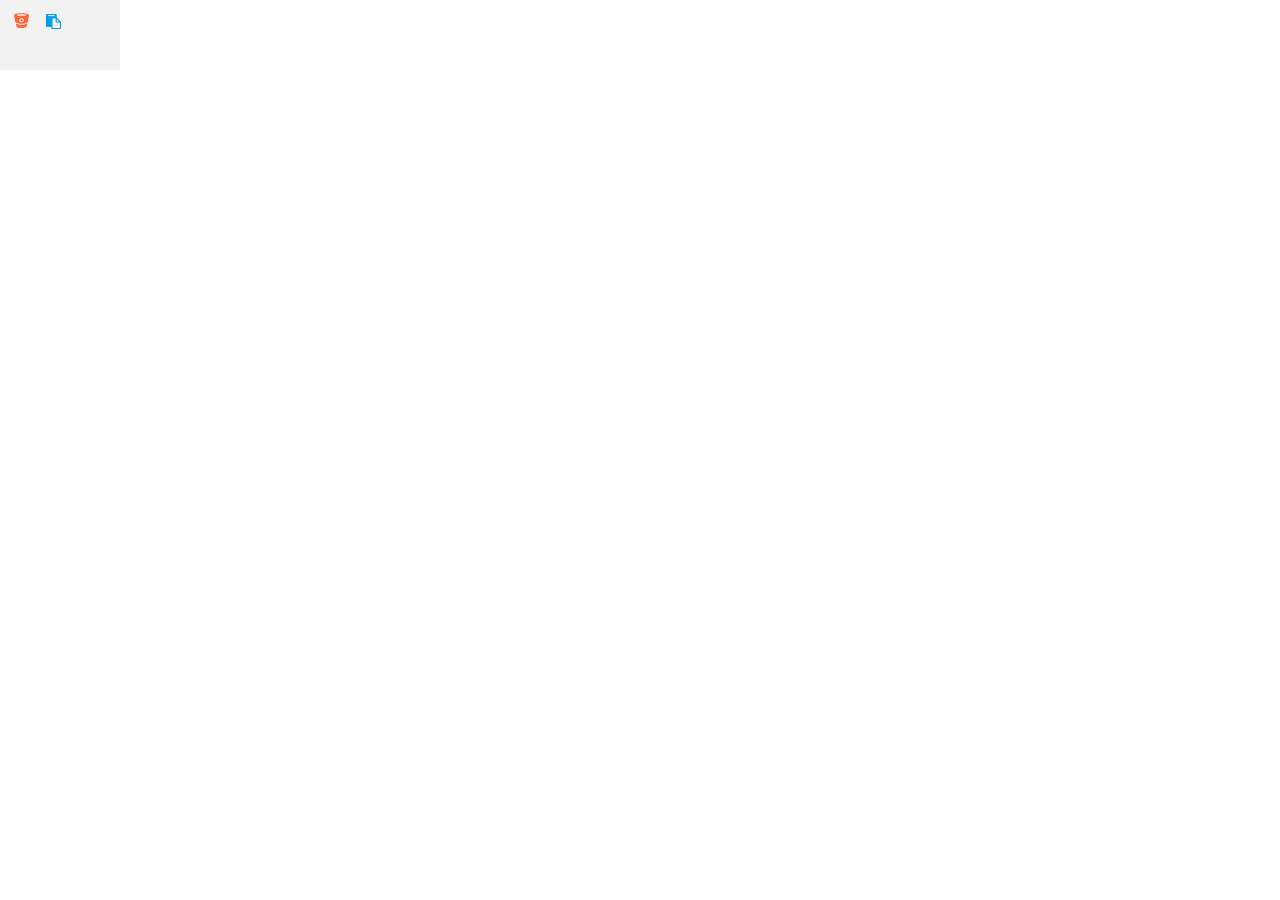
<file: 菜单操作.html>
﻿<!DOCTYPE html>
<html>
  <head>
    <title>菜单操作</title>
    <meta http-equiv="X-UA-Compatible" content="IE=edge"/>
    <meta http-equiv="content-type" content="text/html; charset=utf-8"/>
    <meta name="apple-mobile-web-app-capable" content="yes"/>
    <link href="resources/css/jquery-ui-themes.css" type="text/css" rel="stylesheet"/>
    <link href="resources/css/axure_rp_page.css" type="text/css" rel="stylesheet"/>
    <link href="data/styles.css" type="text/css" rel="stylesheet"/>
    <link href="files/菜单操作/styles.css" type="text/css" rel="stylesheet"/>
    <script src="resources/scripts/jquery-1.7.1.min.js"></script>
    <script src="resources/scripts/jquery-ui-1.8.10.custom.min.js"></script>
    <script src="resources/scripts/axure/axQuery.js"></script>
    <script src="resources/scripts/axure/globals.js"></script>
    <script src="resources/scripts/axutils.js"></script>
    <script src="resources/scripts/axure/annotation.js"></script>
    <script src="resources/scripts/axure/axQuery.std.js"></script>
    <script src="resources/scripts/axure/doc.js"></script>
    <script src="data/document.js"></script>
    <script src="resources/scripts/messagecenter.js"></script>
    <script src="resources/scripts/axure/events.js"></script>
    <script src="resources/scripts/axure/recording.js"></script>
    <script src="resources/scripts/axure/action.js"></script>
    <script src="resources/scripts/axure/expr.js"></script>
    <script src="resources/scripts/axure/geometry.js"></script>
    <script src="resources/scripts/axure/flyout.js"></script>
    <script src="resources/scripts/axure/ie.js"></script>
    <script src="resources/scripts/axure/model.js"></script>
    <script src="resources/scripts/axure/repeater.js"></script>
    <script src="resources/scripts/axure/sto.js"></script>
    <script src="resources/scripts/axure/utils.temp.js"></script>
    <script src="resources/scripts/axure/variables.js"></script>
    <script src="resources/scripts/axure/drag.js"></script>
    <script src="resources/scripts/axure/move.js"></script>
    <script src="resources/scripts/axure/visibility.js"></script>
    <script src="resources/scripts/axure/style.js"></script>
    <script src="resources/scripts/axure/adaptive.js"></script>
    <script src="resources/scripts/axure/tree.js"></script>
    <script src="resources/scripts/axure/init.temp.js"></script>
    <script src="files/菜单操作/data.js"></script>
    <script src="resources/scripts/axure/legacy.js"></script>
    <script src="resources/scripts/axure/viewer.js"></script>
    <script src="resources/scripts/axure/math.js"></script>
    <script type="text/javascript">
      $axure.utils.getTransparentGifPath = function() { return 'resources/images/transparent.gif'; };
      $axure.utils.getOtherPath = function() { return 'resources/Other.html'; };
      $axure.utils.getReloadPath = function() { return 'resources/reload.html'; };
    </script>
  </head>
  <body>
    <div id="base" class="">

      <!-- Unnamed (矩形) -->
      <div id="u607" class="ax_default box_2">
        <div id="u607_div" class=""></div>
        <!-- Unnamed () -->
        <div id="u608" class="text" style="display: none; visibility: hidden">
          <p><span></span></p>
        </div>
      </div>

      <!-- Unnamed (组合) -->
      <div id="u609" class="ax_default">

        <!-- Unnamed (形状) -->
        <div id="u610" class="ax_default icon">
          <img id="u610_img" class="img " src="images/index/u431.png"/>
          <!-- Unnamed () -->
          <div id="u611" class="text" style="display: none; visibility: hidden">
            <p><span></span></p>
          </div>
        </div>

        <!-- Unnamed (形状) -->
        <div id="u612" class="ax_default icon">
          <img id="u612_img" class="img " src="images/index/u433.png"/>
          <!-- Unnamed () -->
          <div id="u613" class="text" style="display: none; visibility: hidden">
            <p><span></span></p>
          </div>
        </div>
      </div>
    </div>
  </body>
</html>
</file>
<file: resources/css/axure_rp_page.css>
﻿/* so the window resize fires within a frame in IE7 */
html, body {
    height: 100%;
}

a {
    color: inherit;
}

p {
    margin: 0px;
    text-rendering: optimizeLegibility;
    font-feature-settings: "kern" 1;
    -webkit-font-feature-settings: "kern";
    -moz-font-feature-settings: "kern";
    -moz-font-feature-settings: "kern=1";
    font-kerning: normal;
}

iframe {
    background: #FFFFFF;
}

/* to match IE with C, FF */
input {
    padding: 1px 0px 1px 0px;
    box-sizing: border-box;
    -moz-box-sizing: border-box;
}

textarea {
    margin: 0px;
    box-sizing: border-box;
    -moz-box-sizing: border-box;
}

div.intcases {
    font-family: arial; 
    font-size: 12px;
    text-align:left; 
    border:1px solid #AAA; 
    background:#FFF none repeat scroll 0% 0%; 
    z-index:9999; 
    visibility:hidden; 
    position:absolute;
    padding: 0px;
    border-radius: 3px;
    white-space: nowrap;
}

div.intcaselink {
    cursor: pointer;
    padding: 3px 8px 3px 8px;
    margin: 5px;
    background:#EEE none repeat scroll 0% 0%; 
    border:1px solid #AAA;
    border-radius: 3px;
}

div.refpageimage {
    position: absolute;
    left: 0px;
    top: 0px;
    font-size: 0px;
    width: 16px;
    height: 16px;
    cursor: pointer;
    background-image: url(images/newwindow.gif);
    background-repeat: no-repeat;
}

div.annnoteimage {
    position: absolute;
    left: 0px;
    top: 0px;
    font-size: 0px;
    /*width: 16px;
    height: 12px;*/
    cursor: help;
    /*background-image: url(images/note.gif);*/
    /*background-repeat: no-repeat;*/
    width: 13px;
    height: 12px;
    padding-top: 1px;
    text-align: center;
    background-color: #138CDD;
    -moz-box-shadow: 1px 1px 3px #aaa;
    -webkit-box-shadow: 1px 1px 3px #aaa;
    box-shadow: 1px 1px 3px #aaa;
}

div.annnoteline {
    display: inline-block;
    width: 9px;
    height: 1px;
    border-bottom: 1px solid white;
    margin-top: 1px;
}

div.annnotelabel {
    position: absolute;
    left: 0px;
    top: 0px;
    font-family: Helvetica,Arial;
    font-size: 10px;
    /*border: 1px solid rgb(166,221,242);*/
    cursor: help;
    /*background:rgb(0,157,217) none repeat scroll 0% 0%;*/ 
    padding: 1px 3px 1px 3px;
    white-space: nowrap;
    color: white;
    
    background-color: #138CDD;
    -moz-box-shadow: 1px 1px 3px #aaa;
    -webkit-box-shadow: 1px 1px 3px #aaa;
    box-shadow: 1px 1px 3px #aaa;
}

.annotation {
    font-size: 12px;
    padding-left: 2px;
    margin-bottom: 5px;
}

.annotationName {
    /*font-size: 13px;
    font-weight: bold;
    margin-bottom: 3px;
    white-space: nowrap;*/

    font-family: 'Trebuchet MS';
    font-size: 14px;
    font-weight: bold;
    margin-bottom: 5px;
    white-space: nowrap;
}

.annotationValue {
    font-family: Arial, Helvetica, Sans-Serif;
    font-size: 12px;
    color: #4a4a4a;
    line-height: 21px;
    margin-bottom: 20px;
}

.noteLink {
    text-decoration: inherit;
    color: inherit;
}

.noteLink:hover {
    background-color: white;
}

/* this is a fix for the issue where dialogs jump around and takes the text-align from the body */
.dialogFix {
    position:absolute;
    text-align:left;
    border: 1px solid #8f949a;
}


@keyframes pulsate {
  from {
    box-shadow: 0 0 10px #15d6ba;
  }
  to {
    box-shadow: 0 0 20px #15d6ba;
  }
}

@-webkit-keyframes pulsate {
  from {
    -webkit-box-shadow: 0 0 10px #15d6ba;
    box-shadow: 0 0 10px #15d6ba;
  }
  to {
    -webkit-box-shadow: 0 0 20px #15d6ba;
    box-shadow: 0 0 20px #15d6ba;
  }
}
 
@-moz-keyframes pulsate {
  from {
    -moz-box-shadow: 0 0 10px #15d6ba;
    box-shadow: 0 0 10px #15d6ba;
  }
  to {
    -moz-box-shadow: 0 0 20px #15d6ba;
    box-shadow: 0 0 20px #15d6ba;
  }
}

.legacyPulsateBorder {
    /*border: 5px solid #15d6ba;
    margin: -5px;*/
    -moz-box-shadow: 0 0 10px 3px #15d6ba;
    box-shadow: 0 0 10px 3px #15d6ba;
}

.pulsateBorder {
  animation-name: pulsate;
  animation-timing-function: ease-in-out;
  animation-duration: 0.9s;
  animation-iteration-count: infinite;
  animation-direction: alternate;
  
  -webkit-animation-name: pulsate;
  -webkit-animation-timing-function: ease-in-out;
  -webkit-animation-duration: 0.9s;
  -webkit-animation-iteration-count: infinite;
  -webkit-animation-direction: alternate;

  -moz-animation-name: pulsate;
  -moz-animation-timing-function: ease-in-out;
  -moz-animation-duration: 0.9s;
  -moz-animation-iteration-count: infinite;
  -moz-animation-direction: alternate;
}

.ax_default_hidden, .ax_default_unplaced{
    display: none;
    visibility: hidden;
}

.widgetNoteSelected {
    -moz-box-shadow: 0 0 10px 3px #138CDD;
    box-shadow: 0 0 10px 3px #138CDD;
    /*-moz-box-shadow: 0 0 20px #3915d6;
    box-shadow: 0 0 20px #3915d6;*/
    /*border: 3px solid #3915d6;*/
    /*margin: -3px;*/
}


.singleImg {
    display: none;
    visibility: hidden;
}
</file>
<file: data/styles.css>
﻿.ax_default {
  font-family:'Arial Normal', 'Arial';
  font-weight:400;
  font-style:normal;
  font-size:13px;
  color:#333333;
  text-align:center;
  line-height:normal;
}
.box_1 {
}
.box_2 {
}
.box_3 {
}
.image {
}
.placeholder {
}
.button {
}
.primary_button {
  color:#FFFFFF;
}
._一级标题 {
  font-family:'Arial Normal', 'Arial';
  font-weight:bold;
  font-style:normal;
  font-size:32px;
  text-align:left;
}
._二级标题 {
  font-family:'Arial Normal', 'Arial';
  font-weight:bold;
  font-style:normal;
  font-size:24px;
  text-align:left;
}
._三级标题 {
  font-family:'Arial Normal', 'Arial';
  font-weight:bold;
  font-style:normal;
  font-size:18px;
  text-align:left;
}
._四级标题 {
  font-family:'Arial Normal', 'Arial';
  font-weight:bold;
  font-style:normal;
  font-size:14px;
  text-align:left;
}
._五级标题 {
  font-family:'Arial Normal', 'Arial';
  font-weight:bold;
  font-style:normal;
  text-align:left;
}
._六级标题 {
  font-family:'Arial Normal', 'Arial';
  font-weight:bold;
  font-style:normal;
  font-size:10px;
  text-align:left;
}
.label {
  font-size:14px;
  text-align:left;
}
._文本段落 {
  text-align:left;
}
.line {
}
.text_field {
  color:#000000;
  text-align:left;
}
.text_area {
  color:#000000;
  text-align:left;
}
.droplist {
  color:#000000;
  text-align:left;
}
.radio_button {
  text-align:left;
}
._流程形状 {
}
._连接线 {
  font-family:'Arial Normal', 'Arial';
  font-weight:400;
  font-style:normal;
  font-size:13px;
  color:#333333;
  text-align:center;
  line-height:normal;
}
.icon {
}
</file>
<file: files/index/styles.css>
﻿body {
  margin:0px;
  background-image:none;
  position:static;
  left:auto;
  width:2010px;
  margin-left:0;
  margin-right:0;
  text-align:left;
}
#base {
  position:absolute;
  z-index:0;
}
#u315_div {
  position:absolute;
  left:0px;
  top:0px;
  width:174px;
  height:768px;
  background:inherit;
  background-color:rgba(228, 228, 228, 1);
  border:none;
  border-radius:0px;
  -moz-box-shadow:none;
  -webkit-box-shadow:none;
  box-shadow:none;
}
#u315 {
  position:absolute;
  left:6px;
  top:5px;
  width:174px;
  height:768px;
}
#u316 {
  position:absolute;
  left:2px;
  top:376px;
  width:170px;
  visibility:hidden;
  word-wrap:break-word;
}
#u317_div {
  position:absolute;
  left:0px;
  top:0px;
  width:1360px;
  height:45px;
  background:inherit;
  background-color:rgba(242, 242, 242, 1);
  border:none;
  border-radius:0px;
  -moz-box-shadow:none;
  -webkit-box-shadow:none;
  box-shadow:none;
}
#u317 {
  position:absolute;
  left:6px;
  top:5px;
  width:1360px;
  height:45px;
}
#u318 {
  position:absolute;
  left:2px;
  top:14px;
  width:1356px;
  visibility:hidden;
  word-wrap:break-word;
}
#u319_div {
  position:absolute;
  left:0px;
  top:0px;
  width:150px;
  height:22px;
  background:inherit;
  background-color:rgba(255, 255, 255, 0);
  border:none;
  border-radius:0px;
  -moz-box-shadow:none;
  -webkit-box-shadow:none;
  box-shadow:none;
  font-family:'Arial Negreta', 'Arial Normal', 'Arial';
  font-weight:700;
  font-style:normal;
}
#u319 {
  position:absolute;
  left:1460px;
  top:71px;
  width:150px;
  height:22px;
  font-family:'Arial Negreta', 'Arial Normal', 'Arial';
  font-weight:700;
  font-style:normal;
}
#u320 {
  position:absolute;
  left:0px;
  top:0px;
  width:150px;
  word-wrap:break-word;
}
#u321_div {
  position:absolute;
  left:0px;
  top:0px;
  width:300px;
  height:32px;
  background:inherit;
  background-color:rgba(255, 255, 255, 0);
  border:none;
  border-radius:0px;
  -moz-box-shadow:none;
  -webkit-box-shadow:none;
  box-shadow:none;
}
#u321 {
  position:absolute;
  left:1460px;
  top:103px;
  width:300px;
  height:32px;
}
#u322 {
  position:absolute;
  left:0px;
  top:0px;
  width:300px;
  word-wrap:break-word;
}
#u323_div {
  position:absolute;
  left:0px;
  top:0px;
  width:550px;
  height:42px;
  background:inherit;
  background-color:rgba(215, 215, 215, 1);
  border:none;
  border-radius:0px;
  -moz-box-shadow:none;
  -webkit-box-shadow:none;
  box-shadow:none;
}
#u323 {
  position:absolute;
  left:1460px;
  top:5px;
  width:550px;
  height:42px;
}
#u324 {
  position:absolute;
  left:2px;
  top:13px;
  width:546px;
  visibility:hidden;
  word-wrap:break-word;
}
#u325_div {
  position:absolute;
  left:0px;
  top:0px;
  width:73px;
  height:22px;
  background:inherit;
  background-color:rgba(255, 255, 255, 0);
  border:none;
  border-radius:0px;
  -moz-box-shadow:none;
  -webkit-box-shadow:none;
  box-shadow:none;
  font-family:'Arial Negreta', 'Arial Normal', 'Arial';
  font-weight:700;
  font-style:normal;
}
#u325 {
  position:absolute;
  left:1474px;
  top:15px;
  width:73px;
  height:22px;
  font-family:'Arial Negreta', 'Arial Normal', 'Arial';
  font-weight:700;
  font-style:normal;
}
#u326 {
  position:absolute;
  left:0px;
  top:0px;
  width:73px;
  white-space:nowrap;
}
#u327_img {
  position:absolute;
  left:0px;
  top:0px;
  width:141px;
  height:33px;
}
#u327 {
  position:absolute;
  left:23px;
  top:12px;
  width:140px;
  height:32px;
}
#u328 {
  position:absolute;
  left:2px;
  top:8px;
  width:136px;
  visibility:hidden;
  word-wrap:break-word;
}
#u329_img {
  position:absolute;
  left:0px;
  top:0px;
  width:20px;
  height:20px;
}
#u329 {
  position:absolute;
  left:1208px;
  top:22px;
  width:20px;
  height:20px;
}
#u330 {
  position:absolute;
  left:2px;
  top:2px;
  width:16px;
  visibility:hidden;
  word-wrap:break-word;
}
#u331 {
  position:absolute;
  left:0px;
  top:0px;
  width:0px;
  height:0px;
}
#u332_img {
  position:absolute;
  left:0px;
  top:0px;
  width:20px;
  height:20px;
}
#u332 {
  position:absolute;
  left:1262px;
  top:21px;
  width:20px;
  height:20px;
  color:#FFFFFF;
}
#u333 {
  position:absolute;
  left:2px;
  top:2px;
  width:16px;
  visibility:hidden;
  word-wrap:break-word;
}
#u334 {
  position:absolute;
  left:1214px;
  top:50px;
  visibility:hidden;
}
#u334_state0 {
  position:relative;
  left:0px;
  top:0px;
  background-image:none;
}
#u334_state0_content {
  position:absolute;
  left:0px;
  top:0px;
  width:1px;
  height:1px;
}
#u335_img {
  position:absolute;
  left:-10px;
  top:-10px;
  width:146px;
  height:150px;
}
#u335 {
  position:absolute;
  left:0px;
  top:2px;
  width:126px;
  height:130px;
}
#u336 {
  position:absolute;
  left:2px;
  top:57px;
  width:122px;
  visibility:hidden;
  word-wrap:break-word;
}
#u337_div {
  position:absolute;
  left:0px;
  top:0px;
  width:57px;
  height:16px;
  background:inherit;
  background-color:rgba(255, 255, 255, 0);
  border:none;
  border-radius:0px;
  -moz-box-shadow:none;
  -webkit-box-shadow:none;
  box-shadow:none;
}
#u337 {
  position:absolute;
  left:47px;
  top:32px;
  width:57px;
  height:16px;
}
#u338 {
  position:absolute;
  left:0px;
  top:0px;
  width:57px;
  white-space:nowrap;
}
#u339_div {
  position:absolute;
  left:0px;
  top:0px;
  width:57px;
  height:16px;
  background:inherit;
  background-color:rgba(255, 255, 255, 0);
  border:none;
  border-radius:0px;
  -moz-box-shadow:none;
  -webkit-box-shadow:none;
  box-shadow:none;
}
#u339 {
  position:absolute;
  left:47px;
  top:69px;
  width:57px;
  height:16px;
}
#u340 {
  position:absolute;
  left:0px;
  top:0px;
  width:57px;
  white-space:nowrap;
}
#u341_img {
  position:absolute;
  left:0px;
  top:0px;
  width:15px;
  height:18px;
}
#u341 {
  position:absolute;
  left:22px;
  top:67px;
  width:15px;
  height:18px;
}
#u342 {
  position:absolute;
  left:2px;
  top:1px;
  width:11px;
  visibility:hidden;
  word-wrap:break-word;
}
#u343_div {
  position:absolute;
  left:0px;
  top:0px;
  width:57px;
  height:16px;
  background:inherit;
  background-color:rgba(255, 255, 255, 0);
  border:none;
  border-radius:0px;
  -moz-box-shadow:none;
  -webkit-box-shadow:none;
  box-shadow:none;
}
#u343 {
  position:absolute;
  left:46px;
  top:102px;
  width:57px;
  height:16px;
}
#u344 {
  position:absolute;
  left:0px;
  top:0px;
  width:57px;
  white-space:nowrap;
}
#u345_img {
  position:absolute;
  left:0px;
  top:0px;
  width:16px;
  height:16px;
}
#u345 {
  position:absolute;
  left:22px;
  top:33px;
  width:16px;
  height:16px;
}
#u346 {
  position:absolute;
  left:2px;
  top:0px;
  width:12px;
  visibility:hidden;
  word-wrap:break-word;
}
#u347_img {
  position:absolute;
  left:0px;
  top:0px;
  width:15px;
  height:16px;
}
#u347 {
  position:absolute;
  left:22px;
  top:103px;
  width:15px;
  height:16px;
}
#u348 {
  position:absolute;
  left:2px;
  top:0px;
  width:11px;
  visibility:hidden;
  word-wrap:break-word;
}
#u349_img {
  position:absolute;
  left:0px;
  top:0px;
  width:10px;
  height:10px;
}
#u349 {
  position:absolute;
  left:110px;
  top:10px;
  width:10px;
  height:10px;
}
#u350 {
  position:absolute;
  left:2px;
  top:-3px;
  width:6px;
  visibility:hidden;
  word-wrap:break-word;
}
#u351 {
  position:absolute;
  left:1038px;
  top:51px;
  visibility:hidden;
}
#u351_state0 {
  position:relative;
  left:0px;
  top:0px;
  background-image:none;
}
#u351_state0_content {
  position:absolute;
  left:0px;
  top:0px;
  width:1px;
  height:1px;
}
#u352_img {
  position:absolute;
  left:-10px;
  top:-10px;
  width:272px;
  height:193px;
}
#u352 {
  position:absolute;
  left:0px;
  top:0px;
  width:252px;
  height:173px;
}
#u353 {
  position:absolute;
  left:2px;
  top:78px;
  width:248px;
  visibility:hidden;
  word-wrap:break-word;
}
#u354_img {
  position:absolute;
  left:0px;
  top:0px;
  width:246px;
  height:2px;
}
#u354 {
  position:absolute;
  left:3px;
  top:29px;
  width:245px;
  height:1px;
}
#u355 {
  position:absolute;
  left:2px;
  top:-8px;
  width:241px;
  visibility:hidden;
  word-wrap:break-word;
}
#u356_div {
  position:absolute;
  left:0px;
  top:0px;
  width:57px;
  height:16px;
  background:inherit;
  background-color:rgba(255, 255, 255, 0);
  border:none;
  border-radius:0px;
  -moz-box-shadow:none;
  -webkit-box-shadow:none;
  box-shadow:none;
}
#u356 {
  position:absolute;
  left:8px;
  top:9px;
  width:57px;
  height:16px;
}
#u357 {
  position:absolute;
  left:0px;
  top:0px;
  width:57px;
  white-space:nowrap;
}
#u358_div {
  position:absolute;
  left:0px;
  top:0px;
  width:73px;
  height:16px;
  background:inherit;
  background-color:rgba(255, 255, 255, 0);
  border:none;
  border-radius:0px;
  -moz-box-shadow:none;
  -webkit-box-shadow:none;
  box-shadow:none;
  font-size:12px;
}
#u358 {
  position:absolute;
  left:3px;
  top:40px;
  width:73px;
  height:16px;
  font-size:12px;
}
#u359 {
  position:absolute;
  left:0px;
  top:0px;
  width:73px;
  white-space:nowrap;
}
#u360_div {
  position:absolute;
  left:0px;
  top:0px;
  width:33px;
  height:15px;
  background:inherit;
  background-color:rgba(255, 255, 255, 0);
  border:none;
  border-radius:0px;
  -moz-box-shadow:none;
  -webkit-box-shadow:none;
  box-shadow:none;
  font-size:12px;
}
#u360 {
  position:absolute;
  left:209px;
  top:41px;
  width:33px;
  height:15px;
  font-size:12px;
}
#u361 {
  position:absolute;
  left:0px;
  top:0px;
  width:33px;
  white-space:nowrap;
}
#u362_img {
  position:absolute;
  left:0px;
  top:0px;
  width:10px;
  height:10px;
}
#u362 {
  position:absolute;
  left:232px;
  top:12px;
  width:10px;
  height:10px;
}
#u363 {
  position:absolute;
  left:2px;
  top:-3px;
  width:6px;
  visibility:hidden;
  word-wrap:break-word;
}
#u364_div {
  position:absolute;
  left:0px;
  top:0px;
  width:73px;
  height:16px;
  background:inherit;
  background-color:rgba(255, 255, 255, 0);
  border:none;
  border-radius:0px;
  -moz-box-shadow:none;
  -webkit-box-shadow:none;
  box-shadow:none;
  font-size:12px;
}
#u364 {
  position:absolute;
  left:3px;
  top:66px;
  width:73px;
  height:16px;
  font-size:12px;
}
#u365 {
  position:absolute;
  left:0px;
  top:0px;
  width:73px;
  white-space:nowrap;
}
#u366_div {
  position:absolute;
  left:0px;
  top:0px;
  width:32px;
  height:15px;
  background:inherit;
  background-color:rgba(255, 255, 255, 0);
  border:none;
  border-radius:0px;
  -moz-box-shadow:none;
  -webkit-box-shadow:none;
  box-shadow:none;
  font-size:12px;
}
#u366 {
  position:absolute;
  left:209px;
  top:67px;
  width:32px;
  height:15px;
  font-size:12px;
}
#u367 {
  position:absolute;
  left:0px;
  top:0px;
  width:32px;
  white-space:nowrap;
}
#u368_div {
  position:absolute;
  left:0px;
  top:0px;
  width:73px;
  height:16px;
  background:inherit;
  background-color:rgba(255, 255, 255, 0);
  border:none;
  border-radius:0px;
  -moz-box-shadow:none;
  -webkit-box-shadow:none;
  box-shadow:none;
  font-size:12px;
}
#u368 {
  position:absolute;
  left:3px;
  top:92px;
  width:73px;
  height:16px;
  font-size:12px;
}
#u369 {
  position:absolute;
  left:0px;
  top:0px;
  width:73px;
  white-space:nowrap;
}
#u370_div {
  position:absolute;
  left:0px;
  top:0px;
  width:33px;
  height:15px;
  background:inherit;
  background-color:rgba(255, 255, 255, 0);
  border:none;
  border-radius:0px;
  -moz-box-shadow:none;
  -webkit-box-shadow:none;
  box-shadow:none;
  font-size:12px;
}
#u370 {
  position:absolute;
  left:209px;
  top:93px;
  width:33px;
  height:15px;
  font-size:12px;
}
#u371 {
  position:absolute;
  left:0px;
  top:0px;
  width:33px;
  white-space:nowrap;
}
#u372_div {
  position:absolute;
  left:0px;
  top:0px;
  width:82px;
  height:16px;
  background:inherit;
  background-color:rgba(255, 255, 255, 0);
  border:none;
  border-radius:0px;
  -moz-box-shadow:none;
  -webkit-box-shadow:none;
  box-shadow:none;
  font-size:12px;
}
#u372 {
  position:absolute;
  left:3px;
  top:118px;
  width:82px;
  height:16px;
  font-size:12px;
}
#u373 {
  position:absolute;
  left:0px;
  top:0px;
  width:82px;
  white-space:nowrap;
}
#u374_div {
  position:absolute;
  left:0px;
  top:0px;
  width:33px;
  height:15px;
  background:inherit;
  background-color:rgba(255, 255, 255, 0);
  border:none;
  border-radius:0px;
  -moz-box-shadow:none;
  -webkit-box-shadow:none;
  box-shadow:none;
  font-size:12px;
}
#u374 {
  position:absolute;
  left:209px;
  top:119px;
  width:33px;
  height:15px;
  font-size:12px;
}
#u375 {
  position:absolute;
  left:0px;
  top:0px;
  width:33px;
  white-space:nowrap;
}
#u376_div {
  position:absolute;
  left:0px;
  top:0px;
  width:73px;
  height:16px;
  background:inherit;
  background-color:rgba(255, 255, 255, 0);
  border:none;
  border-radius:0px;
  -moz-box-shadow:none;
  -webkit-box-shadow:none;
  box-shadow:none;
  font-size:12px;
}
#u376 {
  position:absolute;
  left:3px;
  top:144px;
  width:73px;
  height:16px;
  font-size:12px;
}
#u377 {
  position:absolute;
  left:0px;
  top:0px;
  width:73px;
  white-space:nowrap;
}
#u378_div {
  position:absolute;
  left:0px;
  top:0px;
  width:33px;
  height:15px;
  background:inherit;
  background-color:rgba(255, 255, 255, 0);
  border:none;
  border-radius:0px;
  -moz-box-shadow:none;
  -webkit-box-shadow:none;
  box-shadow:none;
  font-size:12px;
}
#u378 {
  position:absolute;
  left:209px;
  top:145px;
  width:33px;
  height:15px;
  font-size:12px;
}
#u379 {
  position:absolute;
  left:0px;
  top:0px;
  width:33px;
  white-space:nowrap;
}
#u351_state1 {
  position:relative;
  left:0px;
  top:0px;
  visibility:hidden;
  background-image:none;
}
#u351_state1_content {
  position:absolute;
  left:0px;
  top:0px;
  width:1px;
  height:1px;
}
#u380_img {
  position:absolute;
  left:0px;
  top:0px;
  width:20px;
  height:20px;
}
#u380 {
  position:absolute;
  left:1316px;
  top:21px;
  width:20px;
  height:20px;
}
#u381 {
  position:absolute;
  left:2px;
  top:2px;
  width:16px;
  visibility:hidden;
  word-wrap:break-word;
}
#u382_img {
  position:absolute;
  left:0px;
  top:0px;
  width:25px;
  height:25px;
}
#u382 {
  position:absolute;
  left:38px;
  top:64px;
  width:25px;
  height:25px;
}
#u383 {
  position:absolute;
  left:2px;
  top:4px;
  width:21px;
  visibility:hidden;
  word-wrap:break-word;
}
#u384_img {
  position:absolute;
  left:0px;
  top:0px;
  width:25px;
  height:25px;
}
#u384 {
  position:absolute;
  left:114px;
  top:64px;
  width:25px;
  height:25px;
}
#u385 {
  position:absolute;
  left:2px;
  top:4px;
  width:21px;
  visibility:hidden;
  word-wrap:break-word;
}
#u386_div {
  position:absolute;
  left:0px;
  top:0px;
  width:150px;
  height:22px;
  background:inherit;
  background-color:rgba(255, 255, 255, 0);
  border:none;
  border-radius:0px;
  -moz-box-shadow:none;
  -webkit-box-shadow:none;
  box-shadow:none;
  font-family:'Arial Negreta', 'Arial Normal', 'Arial';
  font-weight:700;
  font-style:normal;
}
#u386 {
  position:absolute;
  left:1460px;
  top:160px;
  width:150px;
  height:22px;
  font-family:'Arial Negreta', 'Arial Normal', 'Arial';
  font-weight:700;
  font-style:normal;
}
#u387 {
  position:absolute;
  left:0px;
  top:0px;
  width:150px;
  word-wrap:break-word;
}
#u388_div {
  position:absolute;
  left:0px;
  top:0px;
  width:370px;
  height:32px;
  background:inherit;
  background-color:rgba(255, 255, 255, 0);
  border:none;
  border-radius:0px;
  -moz-box-shadow:none;
  -webkit-box-shadow:none;
  box-shadow:none;
}
#u388 {
  position:absolute;
  left:1460px;
  top:192px;
  width:370px;
  height:32px;
}
#u389 {
  position:absolute;
  left:0px;
  top:0px;
  width:370px;
  word-wrap:break-word;
}
#u390_img {
  position:absolute;
  left:0px;
  top:0px;
  width:171px;
  height:2px;
}
#u390 {
  position:absolute;
  left:9px;
  top:99px;
  width:170px;
  height:1px;
}
#u391 {
  position:absolute;
  left:2px;
  top:-8px;
  width:166px;
  visibility:hidden;
  word-wrap:break-word;
}
#u392_img {
  position:absolute;
  left:0px;
  top:0px;
  width:21px;
  height:21px;
}
#u392 {
  position:absolute;
  left:28px;
  top:110px;
  width:20px;
  height:20px;
}
#u393 {
  position:absolute;
  left:2px;
  top:2px;
  width:16px;
  visibility:hidden;
  word-wrap:break-word;
}
#u394_div {
  position:absolute;
  left:0px;
  top:0px;
  width:65px;
  height:16px;
  background:inherit;
  background-color:rgba(255, 255, 255, 0);
  border:none;
  border-radius:0px;
  -moz-box-shadow:none;
  -webkit-box-shadow:none;
  box-shadow:none;
}
#u394 {
  position:absolute;
  left:66px;
  top:113px;
  width:65px;
  height:16px;
}
#u395 {
  position:absolute;
  left:0px;
  top:0px;
  width:65px;
  white-space:nowrap;
}
#u396_img {
  position:absolute;
  left:0px;
  top:0px;
  width:21px;
  height:21px;
}
#u396 {
  position:absolute;
  left:28px;
  top:150px;
  width:20px;
  height:20px;
}
#u397 {
  position:absolute;
  left:2px;
  top:2px;
  width:16px;
  visibility:hidden;
  word-wrap:break-word;
}
#u398_div {
  position:absolute;
  left:0px;
  top:0px;
  width:65px;
  height:16px;
  background:inherit;
  background-color:rgba(255, 255, 255, 0);
  border:none;
  border-radius:0px;
  -moz-box-shadow:none;
  -webkit-box-shadow:none;
  box-shadow:none;
}
#u398 {
  position:absolute;
  left:66px;
  top:153px;
  width:65px;
  height:16px;
}
#u399 {
  position:absolute;
  left:0px;
  top:0px;
  width:65px;
  white-space:nowrap;
}
#u400_div {
  position:absolute;
  left:0px;
  top:0px;
  width:171px;
  height:124px;
  background:inherit;
  background-color:rgba(242, 242, 242, 1);
  border:none;
  border-radius:0px;
  -moz-box-shadow:none;
  -webkit-box-shadow:none;
  box-shadow:none;
}
#u400 {
  position:absolute;
  left:8px;
  top:176px;
  width:171px;
  height:124px;
}
#u401 {
  position:absolute;
  left:2px;
  top:54px;
  width:167px;
  visibility:hidden;
  word-wrap:break-word;
}
#u402 {
  position:absolute;
  left:0px;
  top:0px;
  width:0px;
  height:0px;
}
#u403_div {
  position:absolute;
  left:0px;
  top:0px;
  width:51px;
  height:16px;
  background:inherit;
  background-color:rgba(255, 255, 255, 0);
  border:none;
  border-radius:0px;
  -moz-box-shadow:none;
  -webkit-box-shadow:none;
  box-shadow:none;
}
#u403 {
  position:absolute;
  left:66px;
  top:195px;
  width:51px;
  height:16px;
}
#u404 {
  position:absolute;
  left:0px;
  top:0px;
  width:51px;
  white-space:nowrap;
}
#u405_div {
  position:absolute;
  left:0px;
  top:0px;
  width:51px;
  height:16px;
  background:inherit;
  background-color:rgba(255, 255, 255, 0);
  border:none;
  border-radius:0px;
  -moz-box-shadow:none;
  -webkit-box-shadow:none;
  box-shadow:none;
}
#u405 {
  position:absolute;
  left:66px;
  top:229px;
  width:51px;
  height:16px;
}
#u406 {
  position:absolute;
  left:0px;
  top:0px;
  width:51px;
  white-space:nowrap;
}
#u407_div {
  position:absolute;
  left:0px;
  top:0px;
  width:51px;
  height:16px;
  background:inherit;
  background-color:rgba(255, 255, 255, 0);
  border:none;
  border-radius:0px;
  -moz-box-shadow:none;
  -webkit-box-shadow:none;
  box-shadow:none;
}
#u407 {
  position:absolute;
  left:66px;
  top:263px;
  width:51px;
  height:16px;
}
#u408 {
  position:absolute;
  left:0px;
  top:0px;
  width:51px;
  white-space:nowrap;
}
#u409 {
  position:absolute;
  left:420px;
  top:170px;
  width:730px;
  height:470px;
  overflow:hidden;
  visibility:hidden;
}
#u409_state0 {
  position:absolute;
  left:0px;
  top:0px;
  width:730px;
  height:470px;
  -ms-overflow-x:hidden;
  overflow-x:hidden;
  -ms-overflow-y:hidden;
  overflow-y:hidden;
  background-image:none;
}
#u409_state0_content {
  position:absolute;
  left:0px;
  top:0px;
  width:1px;
  height:1px;
}
#u410 {
  position:absolute;
  left:0px;
  top:0px;
  width:0px;
  height:0px;
}
#u411 {
  position:absolute;
  left:1px;
  top:31px;
  width:740px;
  height:451px;
}
#u411_input {
  position:absolute;
  left:0px;
  top:0px;
  width:740px;
  height:451px;
}
#u412_div {
  position:absolute;
  left:0px;
  top:0px;
  width:730px;
  height:30px;
  background:inherit;
  background-color:rgba(242, 242, 242, 1);
  border:none;
  border-radius:0px;
  -moz-box-shadow:none;
  -webkit-box-shadow:none;
  box-shadow:none;
}
#u412 {
  position:absolute;
  left:0px;
  top:1px;
  width:730px;
  height:30px;
}
#u413 {
  position:absolute;
  left:2px;
  top:7px;
  width:726px;
  visibility:hidden;
  word-wrap:break-word;
}
#u414_img {
  position:absolute;
  left:0px;
  top:0px;
  width:10px;
  height:10px;
}
#u414 {
  position:absolute;
  left:705px;
  top:12px;
  width:10px;
  height:10px;
}
#u415 {
  position:absolute;
  left:2px;
  top:-3px;
  width:6px;
  visibility:hidden;
  word-wrap:break-word;
}
#u416_div {
  position:absolute;
  left:0px;
  top:0px;
  width:57px;
  height:16px;
  background:inherit;
  background-color:rgba(255, 255, 255, 0);
  border:none;
  border-radius:0px;
  -moz-box-shadow:none;
  -webkit-box-shadow:none;
  box-shadow:none;
}
#u416 {
  position:absolute;
  left:9px;
  top:8px;
  width:57px;
  height:16px;
}
#u417 {
  position:absolute;
  left:0px;
  top:0px;
  width:57px;
  white-space:nowrap;
}
#u418_img {
  position:absolute;
  left:0px;
  top:0px;
  width:15px;
  height:15px;
}
#u418 {
  position:absolute;
  left:146px;
  top:113px;
  width:15px;
  height:15px;
}
#u419 {
  position:absolute;
  left:2px;
  top:0px;
  width:11px;
  visibility:hidden;
  word-wrap:break-word;
}
#u420_img {
  position:absolute;
  left:0px;
  top:0px;
  width:15px;
  height:15px;
}
#u420 {
  position:absolute;
  left:145px;
  top:152px;
  width:15px;
  height:15px;
}
#u421 {
  position:absolute;
  left:2px;
  top:0px;
  width:11px;
  visibility:hidden;
  word-wrap:break-word;
}
#u422_img {
  position:absolute;
  left:0px;
  top:0px;
  width:15px;
  height:15px;
}
#u422 {
  position:absolute;
  left:127px;
  top:195px;
  width:15px;
  height:15px;
}
#u423 {
  position:absolute;
  left:2px;
  top:0px;
  width:11px;
  visibility:hidden;
  word-wrap:break-word;
}
#u424_img {
  position:absolute;
  left:0px;
  top:0px;
  width:15px;
  height:15px;
}
#u424 {
  position:absolute;
  left:127px;
  top:230px;
  width:15px;
  height:15px;
}
#u425 {
  position:absolute;
  left:2px;
  top:0px;
  width:11px;
  visibility:hidden;
  word-wrap:break-word;
}
#u426_img {
  position:absolute;
  left:0px;
  top:0px;
  width:15px;
  height:15px;
}
#u426 {
  position:absolute;
  left:127px;
  top:263px;
  width:15px;
  height:15px;
}
#u427 {
  position:absolute;
  left:2px;
  top:0px;
  width:11px;
  visibility:hidden;
  word-wrap:break-word;
}
#u428 {
  position:absolute;
  left:180px;
  top:105px;
  width:70px;
  height:35px;
  overflow:hidden;
  visibility:hidden;
}
#u428_state0 {
  position:absolute;
  left:0px;
  top:0px;
  width:70px;
  height:35px;
  -ms-overflow-x:hidden;
  overflow-x:hidden;
  -ms-overflow-y:hidden;
  overflow-y:hidden;
  background-image:none;
}
#u428_state0_content {
  position:absolute;
  left:0px;
  top:0px;
  width:1px;
  height:1px;
}
#u429_div {
  position:absolute;
  left:0px;
  top:0px;
  width:300px;
  height:170px;
  background:inherit;
  background-color:rgba(242, 242, 242, 1);
  border:none;
  border-radius:0px;
  -moz-box-shadow:none;
  -webkit-box-shadow:none;
  box-shadow:none;
}
#u429 {
  position:absolute;
  left:-50px;
  top:-40px;
  width:300px;
  height:170px;
}
#u430 {
  position:absolute;
  left:2px;
  top:77px;
  width:296px;
  visibility:hidden;
  word-wrap:break-word;
}
#u431_img {
  position:absolute;
  left:0px;
  top:0px;
  width:15px;
  height:15px;
}
#u431 {
  position:absolute;
  left:11px;
  top:11px;
  width:15px;
  height:15px;
}
#u432 {
  position:absolute;
  left:2px;
  top:0px;
  width:11px;
  visibility:hidden;
  word-wrap:break-word;
}
#u433_img {
  position:absolute;
  left:0px;
  top:0px;
  width:15px;
  height:15px;
}
#u433 {
  position:absolute;
  left:43px;
  top:12px;
  width:15px;
  height:15px;
}
#u434 {
  position:absolute;
  left:2px;
  top:0px;
  width:11px;
  visibility:hidden;
  word-wrap:break-word;
}
#u435 {
  position:absolute;
  left:180px;
  top:256px;
  width:70px;
  height:35px;
  overflow:hidden;
  visibility:hidden;
}
#u435_state0 {
  position:absolute;
  left:0px;
  top:0px;
  width:70px;
  height:35px;
  -ms-overflow-x:hidden;
  overflow-x:hidden;
  -ms-overflow-y:hidden;
  overflow-y:hidden;
  background-image:none;
}
#u435_state0_content {
  position:absolute;
  left:0px;
  top:0px;
  width:1px;
  height:1px;
}
#u436_div {
  position:absolute;
  left:0px;
  top:0px;
  width:300px;
  height:170px;
  background:inherit;
  background-color:rgba(242, 242, 242, 1);
  border:none;
  border-radius:0px;
  -moz-box-shadow:none;
  -webkit-box-shadow:none;
  box-shadow:none;
}
#u436 {
  position:absolute;
  left:-50px;
  top:-40px;
  width:300px;
  height:170px;
}
#u437 {
  position:absolute;
  left:2px;
  top:77px;
  width:296px;
  visibility:hidden;
  word-wrap:break-word;
}
#u438_img {
  position:absolute;
  left:0px;
  top:0px;
  width:15px;
  height:15px;
}
#u438 {
  position:absolute;
  left:11px;
  top:11px;
  width:15px;
  height:15px;
}
#u439 {
  position:absolute;
  left:2px;
  top:0px;
  width:11px;
  visibility:hidden;
  word-wrap:break-word;
}
#u440_img {
  position:absolute;
  left:0px;
  top:0px;
  width:15px;
  height:15px;
}
#u440 {
  position:absolute;
  left:43px;
  top:12px;
  width:15px;
  height:15px;
}
#u441 {
  position:absolute;
  left:2px;
  top:0px;
  width:11px;
  visibility:hidden;
  word-wrap:break-word;
}
#u442 {
  position:absolute;
  left:180px;
  top:186px;
  width:70px;
  height:35px;
  overflow:hidden;
  visibility:hidden;
}
#u442_state0 {
  position:absolute;
  left:0px;
  top:0px;
  width:70px;
  height:35px;
  -ms-overflow-x:hidden;
  overflow-x:hidden;
  -ms-overflow-y:hidden;
  overflow-y:hidden;
  background-image:none;
}
#u442_state0_content {
  position:absolute;
  left:0px;
  top:0px;
  width:1px;
  height:1px;
}
#u443_div {
  position:absolute;
  left:0px;
  top:0px;
  width:300px;
  height:170px;
  background:inherit;
  background-color:rgba(242, 242, 242, 1);
  border:none;
  border-radius:0px;
  -moz-box-shadow:none;
  -webkit-box-shadow:none;
  box-shadow:none;
}
#u443 {
  position:absolute;
  left:-50px;
  top:-40px;
  width:300px;
  height:170px;
}
#u444 {
  position:absolute;
  left:2px;
  top:77px;
  width:296px;
  visibility:hidden;
  word-wrap:break-word;
}
#u445_img {
  position:absolute;
  left:0px;
  top:0px;
  width:15px;
  height:15px;
}
#u445 {
  position:absolute;
  left:11px;
  top:11px;
  width:15px;
  height:15px;
}
#u446 {
  position:absolute;
  left:2px;
  top:0px;
  width:11px;
  visibility:hidden;
  word-wrap:break-word;
}
#u447_img {
  position:absolute;
  left:0px;
  top:0px;
  width:15px;
  height:15px;
}
#u447 {
  position:absolute;
  left:43px;
  top:12px;
  width:15px;
  height:15px;
}
#u448 {
  position:absolute;
  left:2px;
  top:0px;
  width:11px;
  visibility:hidden;
  word-wrap:break-word;
}
#u449 {
  position:absolute;
  left:180px;
  top:221px;
  width:70px;
  height:35px;
  overflow:hidden;
  visibility:hidden;
}
#u449_state0 {
  position:absolute;
  left:0px;
  top:0px;
  width:70px;
  height:35px;
  -ms-overflow-x:hidden;
  overflow-x:hidden;
  -ms-overflow-y:hidden;
  overflow-y:hidden;
  background-image:none;
}
#u449_state0_content {
  position:absolute;
  left:0px;
  top:0px;
  width:1px;
  height:1px;
}
#u450_div {
  position:absolute;
  left:0px;
  top:0px;
  width:300px;
  height:170px;
  background:inherit;
  background-color:rgba(242, 242, 242, 1);
  border:none;
  border-radius:0px;
  -moz-box-shadow:none;
  -webkit-box-shadow:none;
  box-shadow:none;
}
#u450 {
  position:absolute;
  left:-50px;
  top:-40px;
  width:300px;
  height:170px;
}
#u451 {
  position:absolute;
  left:2px;
  top:77px;
  width:296px;
  visibility:hidden;
  word-wrap:break-word;
}
#u452_img {
  position:absolute;
  left:0px;
  top:0px;
  width:15px;
  height:15px;
}
#u452 {
  position:absolute;
  left:11px;
  top:11px;
  width:15px;
  height:15px;
}
#u453 {
  position:absolute;
  left:2px;
  top:0px;
  width:11px;
  visibility:hidden;
  word-wrap:break-word;
}
#u454_img {
  position:absolute;
  left:0px;
  top:0px;
  width:15px;
  height:15px;
}
#u454 {
  position:absolute;
  left:43px;
  top:12px;
  width:15px;
  height:15px;
}
#u455 {
  position:absolute;
  left:2px;
  top:0px;
  width:11px;
  visibility:hidden;
  word-wrap:break-word;
}
#u456 {
  position:absolute;
  left:180px;
  top:141px;
  width:70px;
  height:35px;
  overflow:hidden;
  visibility:hidden;
}
#u456_state0 {
  position:absolute;
  left:0px;
  top:0px;
  width:70px;
  height:35px;
  -ms-overflow-x:hidden;
  overflow-x:hidden;
  -ms-overflow-y:hidden;
  overflow-y:hidden;
  background-image:none;
}
#u456_state0_content {
  position:absolute;
  left:0px;
  top:0px;
  width:1px;
  height:1px;
}
#u457_div {
  position:absolute;
  left:0px;
  top:0px;
  width:300px;
  height:170px;
  background:inherit;
  background-color:rgba(242, 242, 242, 1);
  border:none;
  border-radius:0px;
  -moz-box-shadow:none;
  -webkit-box-shadow:none;
  box-shadow:none;
}
#u457 {
  position:absolute;
  left:-50px;
  top:-40px;
  width:300px;
  height:170px;
}
#u458 {
  position:absolute;
  left:2px;
  top:77px;
  width:296px;
  visibility:hidden;
  word-wrap:break-word;
}
#u459_img {
  position:absolute;
  left:0px;
  top:0px;
  width:15px;
  height:15px;
}
#u459 {
  position:absolute;
  left:11px;
  top:11px;
  width:15px;
  height:15px;
}
#u460 {
  position:absolute;
  left:2px;
  top:0px;
  width:11px;
  visibility:hidden;
  word-wrap:break-word;
}
#u461_img {
  position:absolute;
  left:0px;
  top:0px;
  width:15px;
  height:15px;
}
#u461 {
  position:absolute;
  left:43px;
  top:12px;
  width:15px;
  height:15px;
}
#u462 {
  position:absolute;
  left:2px;
  top:0px;
  width:11px;
  visibility:hidden;
  word-wrap:break-word;
}
#u463 {
  position:absolute;
  left:500px;
  top:256px;
  width:320px;
  height:224px;
  overflow:hidden;
  visibility:hidden;
}
#u463_state0 {
  position:absolute;
  left:0px;
  top:0px;
  width:320px;
  height:224px;
  -ms-overflow-x:hidden;
  overflow-x:hidden;
  -ms-overflow-y:hidden;
  overflow-y:hidden;
  background-image:none;
}
#u463_state0_content {
  position:absolute;
  left:0px;
  top:0px;
  width:1px;
  height:1px;
}
#u464_div {
  position:absolute;
  left:0px;
  top:0px;
  width:350px;
  height:210px;
  background:inherit;
  background-color:rgba(215, 215, 215, 1);
  border:none;
  border-radius:0px;
  -moz-box-shadow:none;
  -webkit-box-shadow:none;
  box-shadow:none;
}
#u464 {
  position:absolute;
  left:0px;
  top:32px;
  width:350px;
  height:210px;
}
#u465 {
  position:absolute;
  left:2px;
  top:97px;
  width:346px;
  visibility:hidden;
  word-wrap:break-word;
}
#u466 {
  position:absolute;
  left:0px;
  top:0px;
  width:0px;
  height:0px;
}
#u467_div {
  position:absolute;
  left:0px;
  top:0px;
  width:320px;
  height:30px;
  background:inherit;
  background-color:rgba(242, 242, 242, 1);
  border:none;
  border-radius:0px;
  -moz-box-shadow:none;
  -webkit-box-shadow:none;
  box-shadow:none;
}
#u467 {
  position:absolute;
  left:0px;
  top:0px;
  width:320px;
  height:30px;
}
#u468 {
  position:absolute;
  left:2px;
  top:7px;
  width:316px;
  visibility:hidden;
  word-wrap:break-word;
}
#u469_img {
  position:absolute;
  left:0px;
  top:0px;
  width:10px;
  height:10px;
}
#u469 {
  position:absolute;
  left:298px;
  top:13px;
  width:10px;
  height:10px;
}
#u470 {
  position:absolute;
  left:2px;
  top:-3px;
  width:6px;
  visibility:hidden;
  word-wrap:break-word;
}
#u471_div {
  position:absolute;
  left:0px;
  top:0px;
  width:43px;
  height:16px;
  background:inherit;
  background-color:rgba(255, 255, 255, 0);
  border:none;
  border-radius:0px;
  -moz-box-shadow:none;
  -webkit-box-shadow:none;
  box-shadow:none;
}
#u471 {
  position:absolute;
  left:6px;
  top:7px;
  width:43px;
  height:16px;
}
#u472 {
  position:absolute;
  left:0px;
  top:0px;
  width:43px;
  white-space:nowrap;
}
#u473_div {
  position:absolute;
  left:0px;
  top:0px;
  width:155px;
  height:16px;
  background:inherit;
  background-color:rgba(255, 255, 255, 0);
  border:none;
  border-radius:0px;
  -moz-box-shadow:none;
  -webkit-box-shadow:none;
  box-shadow:none;
}
#u473 {
  position:absolute;
  left:55px;
  top:67px;
  width:155px;
  height:16px;
}
#u474 {
  position:absolute;
  left:0px;
  top:0px;
  width:155px;
  white-space:nowrap;
}
#u475_div {
  position:absolute;
  left:0px;
  top:0px;
  width:106px;
  height:37px;
  background:inherit;
  background-color:rgba(255, 255, 255, 1);
  box-sizing:border-box;
  border-width:1px;
  border-style:solid;
  border-color:rgba(121, 121, 121, 1);
  border-radius:5px;
  -moz-box-shadow:none;
  -webkit-box-shadow:none;
  box-shadow:none;
}
#u475 {
  position:absolute;
  left:30px;
  top:175px;
  width:106px;
  height:37px;
}
#u476 {
  position:absolute;
  left:2px;
  top:10px;
  width:102px;
  word-wrap:break-word;
}
#u477_div {
  position:absolute;
  left:0px;
  top:0px;
  width:106px;
  height:37px;
  background:inherit;
  background-color:rgba(255, 255, 255, 1);
  box-sizing:border-box;
  border-width:1px;
  border-style:solid;
  border-color:rgba(121, 121, 121, 1);
  border-radius:5px;
  -moz-box-shadow:none;
  -webkit-box-shadow:none;
  box-shadow:none;
}
#u477 {
  position:absolute;
  left:160px;
  top:175px;
  width:106px;
  height:37px;
}
#u478 {
  position:absolute;
  left:2px;
  top:10px;
  width:102px;
  word-wrap:break-word;
}
</file>
<file: resources/css/default.css>
﻿body {
  font-family : Arial, Helvetica, Sans-Serif;
  background-color: #8f949a;
  overflow:hidden;
}
a {
  cursor: pointer;
}

input[type="radio"], input[type="checkbox"] {
    margin: 0px 9px 0px 0px;
    vertical-align: bottom;
}

input {
    -webkit-box-sizing: border-box;
    -moz-box-sizing: border-box;
    box-sizing: border-box;
}

#maximizePanelContainer {
  font-size: 4px;
  position:absolute;
  left: 0px;
  top: 0px;
  width: 55px;
  height: 20px;
  overflow: visible;
  z-index: 1000;
}
#maximizePanelOver {
    position: absolute;
    left: 0px;
    top: 0px;
    width: 55px;
    height: 20px;
}
.maximizePanel {
    position: absolute;
    left: 0px;
    top: 0px;
    width: 55px;
    height: 20px;
    background: #a2a2a2 url('../images/expand.png') no-repeat center center;
    background: url('../images/expand.svg') no-repeat center center, linear-gradient(rgba(200,200,200,.5),rgba(200,200,200,.5));
    cursor: pointer;
}

#interfaceControlFrameMinimizeContainer {
  position:absolute;
    top: 0px;
    left: 0px;
  font-size: 2px; /*for IE*/
  text-align: right;
  z-index: 100;
    height: 20px;
    width: 55px;
    background-color: #62666b;
}
#interfaceControlFrameMinimizeContainer a {
    display: inline-block;
    width: 55px;
    height: 20px;
    font-size: 2px;
    background: url('../images/close.png') no-repeat center center;
    background: url('../images/close.svg') no-repeat center center, linear-gradient(transparent,transparent);
    text-decoration: none;
}

.hashover #interfaceControlFrameMinimizeContainer a:hover {
    background: url('../images/close_hover.png') no-repeat center center;
    background: url('../images/close_hover.svg') no-repeat center center, linear-gradient(transparent,transparent);
}

#interfaceControlFrame {
    margin: 0px 0px 0px 55px;
}

#interfaceControlFrameCloseContainer {
    /*display: none;*/
    position:absolute;
    bottom: 0px;
    left: 0px;
    font-size: 9px;
    font-family: 'Trebuchet MS';
    font-weight: bold;
    letter-spacing: 1px;
    z-index: 100;
    width: 55px;
    background-color: #62666b;
    text-align: center;  
}
#interfaceControlFrameCloseContainer a {
    display: inline-block;
    width: 55px;
    color: #ffffff;
    padding: 5px 0px;
}

#interfaceControlFrameHeader li a {
    display: block;
    width: 54px;
    height: 78px;
    text-align: center;
    padding-top: 50px;
    outline: none;
    margin-right: 1px;
    text-decoration: none;
    color: #ffffff;
    white-space: nowrap;
    background-color: transparent;
    background-repeat: no-repeat;
    background-position: 50% 17px;
    box-sizing: border-box;
    -moz-box-sizing: border-box;
    -webkit-box-sizing: border-box;
    border-left: 4px solid transparent;
    border-right: 4px solid transparent;
}

.hashover #interfaceControlFrameHeader li a:hover {
    background-color: transparent;
    background-repeat: no-repeat;
    background-position: 50% 17px;
    color: #c2c2c2;
}

#interfaceControlFrameHeader li a.selected, #interfaceControlFrameHeader li a.selected:hover {
    background-color: #f5f5f5;
    background-repeat: no-repeat;
    background-position: 50% 17px;
    color: #62666b;
    border-left: 5px solid #138CDD;
}

#interfaceControlFrameHeaderContainer {
    float: left;
    overflow: visible;
    width: 55px;
    margin-left: -55px;
    margin-top: 20px;
}

#interfaceControlFrameHeader {
    position: relative;
    list-style: none;
    font-size: 8px;
    z-index: 50;
    font-family: 'Trebuchet MS';
    font-weight: bold;
    letter-spacing: 1px;
}

#interfaceControlFrameContainer {
    float: right;
    background-color: #f5f5f5;
    overflow: hidden;
    width: 100%;
}

#interfaceControlFrameLogoContainer {
  background-color: White;
  padding: 20px 10px 10px 10px;
  overflow: hidden;
}

#interfaceControlFrameLogoImageContainer {
  text-align: center;
}

#interfaceControlFrameLogoCaptionContainer {
  text-align: center;
  margin: 5px 10px 0px 10px;
  font-size: 12px;
  color: #4a4a4a;
}

#logoImage {
    width: 100%;
}

.emptyStateContainer {
    text-align: center;
    padding: 0px 10px;
    margin-top: 32px
}

.emptyStateTitle {
    margin: 0px 0px 9px 0px;
    font-weight: bold;
}

.emptyStateContent {
    line-height: 16px;
}

.dottedDivider {
    height: 2px;
    margin: 15px 0px 15px 0px;
    background: url('../images/divider.png') no-repeat center center;
    background: url('../images/divider.svg') no-repeat center center, linear-gradient(transparent,transparent);
}

.nondottedDivider {
    height: 2px;
    margin: 9px 0px 9px 0px;
}
</file>
<file: plugins/sitemap/styles/sitemap.css>
﻿
#sitemapHost {
    font-size: 12px;
    color:#4a4a4a;
    height: 100%;
}

#sitemapHostBtn a {
    background: url('images/sitemap_on.png');
    background: url('images/sitemap_on.svg'),linear-gradient(transparent, transparent);
}

.hashover #sitemapHostBtn a:hover {
    background: url('images/sitemap_hover.png');
    background: url('images/sitemap_hover.svg'),linear-gradient(transparent, transparent);
}

#sitemapHostBtn a.selected, #sitemapHostBtn a.selected:hover {
    background: url('images/sitemap_off.png');
    background: url('images/sitemap_off.svg'),linear-gradient(transparent, transparent);
}

#sitemapHost .pageButtonHeader {
    top: -27px;
}

#sitemapTreeContainer {
    overflow: auto;
    width: 100%;
    height: 100%;
    -webkit-overflow-scrolling: touch;
}

.sitemapTree {
    margin: 0px 0px 10px 0px;
    overflow:visible;
}

.sitemapTree ul {
    list-style-type: none;
    margin: 0px 0px 0px 0px;
    padding-left: 0px;
}

.sitemapPlusMinusLink 
{
}

.sitemapMinus 
{
	vertical-align:middle;
    background: url('images/minus.gif');
    background-repeat: no-repeat;
	margin-right: 3px;	
	margin-bottom: 1px;
    height:9px;
    width:9px;
    display:inline-block;
}

.sitemapPlus 
{
	vertical-align:middle;
    background: url('images/plus.gif');
    background-repeat: no-repeat;
	margin-right: 3px;	
	margin-bottom: 1px;
	height:9px;
    width:9px;
    display:inline-block;
}

.sitemapPageLink 
{
    margin-left: 0px;
}

.sitemapPageIcon 
{
	margin: 0px 0px -3px 4px;
    width: 16px;
    height: 16px;
    display: inline-block;
    background: url('images/page.png') no-repeat center center;
    background: url('images/page.svg') no-repeat center center, linear-gradient(transparent,transparent);
}

.sitemapFlowIcon
{
    background: url('images/flow.png') no-repeat center center;
    background: url('images/flow.svg') no-repeat center center, linear-gradient(transparent,transparent);
}

.sitemapFolderIcon
{
    background: url('images/folder_closed.png') no-repeat center center;
    background: url('images/folder_closed.svg') no-repeat center center, linear-gradient(transparent,transparent);
}

.sitemapFolderOpenIcon
{
    background: url('images/folder_open.png') no-repeat center center;
    background: url('images/folder_open.svg') no-repeat center center, linear-gradient(transparent,transparent);
}

.sitemapPageName 
{
    margin-left: 7px;
}

.sitemapNode 
{
    /*margin:4px 0px 4px 0px;*/
    white-space:nowrap;
}

.sitemapPageLinkContainer {
    /*display: inline-block;*/
    margin-left: 0px;
    padding: 4px 0px 4px 0px;
}
/*
.sitemapNode div
{
	padding-top: 1px; 
	padding-bottom: 3px;
    padding-left: 20px;
	height: 14px;
}
*/

.sitemapExpandableNode 
{
	margin-left: 0px;
}

.sitemapHighlight 
{
    /*display: inline-block;*/
	background-color : #C8E0F0;
    font-weight: bold;
}

.sitemapGreyedName
{
	color: #AAA;
}


.pluginNameHeader
{
    font-family: 'Trebuchet MS';
	font-size: 12px;
    letter-spacing: 1px;
	/*font-weight: bold;*/
	white-space: nowrap;
    margin-bottom: 5px;
}

.pageNameHeader
{
    font-family: 'Trebuchet MS';
    /*display: inline-block;*/
    /*float: left;*/
	font-size: 15px;
	font-weight: bold;
	/*height: 23px;*/
    padding-right: 77px;
	white-space: nowrap;
    overflow: hidden;
    text-overflow: ellipsis;
}

.pageButtonHeader
{
    float: right;
    position: relative;
    /*width: 72px;*/
	height: 24px;
    top: -22px;
    margin-bottom: -24px;
}

.sitemapHeader
{
    padding-top: 27px;
    border-bottom: 1px solid #d9d9d9;
    min-width: 110px;
}

.sitemapToolbar {
    margin: 0px 5px 14px 12px;
}

.sitemapToolbarButton
{
    float: left;
    width: 22px;
    height: 22px;
    border: 1px solid transparent;
}

#linksButton {
    background: url('images/share.png') no-repeat center center;
    background: url('images/share.svg') no-repeat center center, linear-gradient(transparent,transparent);
}

#linksButton:hover {
    background: url('images/share_hover.png') no-repeat center center;
    background: url('images/share_hover.svg') no-repeat center center, linear-gradient(transparent,transparent);
}

#linksButton.sitemapToolbarButtonSelected, .hashover #linksButton.sitemapToolbarButtonSelected:hover {
    background: url('images/share_on.png') no-repeat center center;
    background: url('images/share_on.svg') no-repeat center center, linear-gradient(transparent,transparent);
}

#adaptiveButton {
    background: url('images/views.png') no-repeat center center;
    background: url('images/views.svg') no-repeat center center, linear-gradient(transparent,transparent);
}

#adaptiveButton:hover {
    background: url('images/views_hover.png') no-repeat center center;
    background: url('images/views_hover.svg') no-repeat center center, linear-gradient(transparent,transparent);
}

#adaptiveButton.sitemapToolbarButtonSelected, #adaptiveButton.sitemapToolbarButtonSelected:hover {
    background: url('images/views_on.png') no-repeat center center;
    background: url('images/views_on.svg') no-repeat center center, linear-gradient(transparent,transparent);
}

#highlightInteractiveButton {
    background: url('images/hotspots.png') no-repeat center center;
    background: url('images/hotspots.svg') no-repeat center center, linear-gradient(transparent,transparent);
    margin-top: 1px;
}

#highlightInteractiveButton:hover {
    background: url('images/hotspots_hover.png') no-repeat center center;
    background: url('images/hotspots_hover.svg') no-repeat center center, linear-gradient(transparent,transparent);
}

#highlightInteractiveButton.sitemapToolbarButtonSelected, #highlightInteractiveButton.sitemapToolbarButtonSelected:hover {
    background: url('images/hotspots_on.png') no-repeat center center;
    background: url('images/hotspots_on.svg') no-repeat center center, linear-gradient(transparent,transparent);
}

/*#variablesButton {
    background: url('images/229_variables_16.png') no-repeat center center;
}*/

#searchButton {
    background: url('images/232_search_16.png') no-repeat center center;
}

.sitemapLinkContainer
{
	margin-top: 8px;
	padding-right: 5px;
	/*font-size: 12px;*/
}

.sitemapLinkField 
{
	width: 100%;
	font-size: 12px;
	margin-top: 3px;
    padding: 5px;
}

.sitemapRadioSelected {
    font-weight: bold;
}

.sitemapOptionContainer
{
	margin-top: 8px;
	padding-right: 5px;
	/*font-size: 12px;*/
}

#sitemapOptionsDiv
{
	margin-top: 10px;
	/*margin-left: 16px;*/
}

#viewSelectDiv
{
    padding: 2px 0px 0px 0px;
	/*margin-left: 5px;*/
}

#viewSelect
{
	width: 70%;
}

.sitemapUrlOption
{
	padding-bottom: 8px;
}

.optionLabel
{
	font-size: 12px;
}

.sitemapPopupContainer
{
    display: none;
    position: absolute;
	background-color: #F4F4F4;
	border: 1px solid #B9B9B9;
	padding: 5px 5px 5px 5px;
	margin: 5px 0px 0px 5px;
    z-index: 1;
}

#sitemapLinksContainer {
    border-top: 1px solid #d9d9d9;
    padding: 10px;
    margin-left: 0px;
    /*line-height: 18px;*/
}

#adaptiveViewsContainer {
    border-top: 1px solid #d9d9d9;
    padding: 10px;
    margin-left: 0px;
    line-height: 18px;
}

.adaptiveViewOption
{
	padding: 2px;
}

.adaptiveViewOption:hover
{ 
	background-color: rgb(204,235,248);
	cursor: pointer;
}

.currentAdaptiveView {
    font-weight: bold;
}

.adaptiveCheckboxDiv {
	height: 15px;
	width: 15px;
	float: left;
}

.checkedAdaptive {
	background: url('images/adaptivecheck.png') no-repeat center center;
}

/*#variablesContainer 
{
	max-height: 350px;
	overflow: auto;
}*/

/*#variablesClearLink 
{
	color: #069;
	left: 5px;
}*/

#searchDiv {
    padding: 8px 12px 11px 12px;
}

#searchBox {
    width: 100%;
    border: none;
    border-top: 1px solid #d9d9d9;
    /*border-bottom: 1px solid #d9d9d9;*/
    padding: 5px;
    font-size: 12px;
}

.searchBoxHint 
{
	color: #8f949a;
	/*font-style: italic;*/
}

#sitemapLinksPageName
{
	font-weight: bold;
}

#sitemapOptionsHeader
{
	font-weight: bold;
}
</file>
<file: plugins/page_notes/styles/page_notes.css>
﻿#pageNotesHost {
    font-size: 12px;
    color:#4a4a4a;
    height: 100%;
}

#pageNotesHostBtn a {
    background: url('images/notes_on.png');
    background: url('images/notes_on.svg'),linear-gradient(transparent, transparent);
}

.hashover #pageNotesHostBtn a:hover {
    background: url('images/notes_hover.png');
    background: url('images/notes_hover.svg'),linear-gradient(transparent, transparent);
}

#pageNotesHostBtn a.selected, #pageNotesHostBtn a.selected:hover {
    background: url('images/notes_off.png');
    background: url('images/notes_off.svg'),linear-gradient(transparent, transparent);
}

#footnotesButton {
    background: url('images/footnotes.png') no-repeat center center;
    background: url('images/footnotes.svg') no-repeat center center,linear-gradient(transparent, transparent);
}

#footnotesButton:hover {
    background: url('images/footnotes_hover.png') no-repeat center center;
    background: url('images/footnotes_hover.svg') no-repeat center center,linear-gradient(transparent, transparent);
}

#footnotesButton.sitemapToolbarButtonSelected, #footnotesButton.sitemapToolbarButtonSelected:hover {
    background: url('images/footnotes_on.png') no-repeat center center;
    background: url('images/footnotes_on.svg') no-repeat center center,linear-gradient(transparent, transparent);
}

.nextPageButton {
    background: url('images/forward.png') no-repeat center center;
    background: url('images/forward.svg') no-repeat center center,linear-gradient(transparent, transparent);    
}

.nextPageButton:hover {
    background: url('images/forward_hover.png') no-repeat center center;
    background: url('images/forward_hover.svg') no-repeat center center,linear-gradient(transparent, transparent);    
}

.prevPageButton {
    background: url('images/back.png') no-repeat center center;
    background: url('images/back.svg') no-repeat center center,linear-gradient(transparent, transparent);    
}

.prevPageButton:hover {
    background: url('images/back_hover.png') no-repeat center center;
    background: url('images/back_hover.svg') no-repeat center center,linear-gradient(transparent, transparent);    
}

#pageNotesScrollContainer 
{
    overflow: auto;
    width: 100%;
    /*height: 100%;*/
    -webkit-overflow-scrolling: touch;
}    

#pageNotesContainer 
{
    /*padding: 10px 10px 10px 12px;*/
}

#pageNotesContent 
{
	overflow: visible;
}

.pageNoteContainer 
{
    padding: 10px;
}

.pageNoteName 
{
    font-family: 'Trebuchet MS';
	font-size: 14px;
    font-weight: bold;
	margin-bottom: 5px;
	/*text-decoration: underline;*/
	white-space: nowrap;
}

.pageNote 
{
    line-height: 21px;
	/*margin-bottom: 20px;*/
}

.widgetNoteContainer {
    padding: 10px;
    border-bottom: 1px solid transparent;
    border-top: 1px solid transparent;
    cursor: pointer;
}

.widgetNoteContainerSelected {
    background-color: white;
    border-bottom: 1px solid #c2c2c2;
    border-top: 1px solid #c2c2c2;
}

/*.widgetNoteContainer:hover {
    background-color: white;
    //border-bottom: 1px solid #c2c2c2;
    //border-top: 1px solid #c2c2c2;
}*/

.widgetNoteFootnote {
    display: inline-block;
    /*vertical-align: top;
    margin: 2px 5px 10px 0px;
    padding: 1px 6px;
    font-size: 10px;
    color: #ffffff;
    background-color: #0a6cd6;*/
    width: 13px;
    height: 12px;
    padding-top: 1px;
    text-align: center;
    background-color: #138CDD;
    /*-moz-box-shadow: 1px 1px 3px #aaa;
    -webkit-box-shadow: 1px 1px 3px #aaa;
    box-shadow: 1px 1px 3px #aaa;*/
    font-size: 0px;
    margin-right: 8px;
}

div.annnoteline {
    display: inline-block;
    width: 9px;
    height: 1px;
    border-bottom: 1px solid white;
    margin-top: 1px;
}

.widgetNoteLabel {
    display: inline-block;
    vertical-align: top;
    font-family: 'Trebuchet MS';
	font-size: 14px;
    font-weight: bold;
	margin-bottom: 5px;    
}

.noteLink {
    text-decoration: inherit;
    color: inherit;
}

.noteLink:hover {
    background-color: white;
}
</file>
<file: plugins/recordplay/styles/recordplay.css>
﻿#recordPlayHost {
    font-size: 12px;
    color:#333;
    height: 100%;
}


#recordPlayContainer 
{
    overflow: auto;
    width: 100%;
    height: 100%;
    padding: 10px 10px 10px 10px;
}

#recordPlayToolbar 
{
	margin: 5px 5px 5px 5px;
    height: 22px;
}

#recordPlayToolbar .recordPlayButton
{
    float: left;
    width: 22px;
    height: 22px;
    border: 1px solid transparent;
}

#recordPlayToolbar .recordPlayButton:hover
{
    border: 1px solid rgb(0,157,217);
    background-color : rgb(166,221,242);
}

#recordPlayToolbar .recordPlayButton:active
{
    border: 1px solid rgb(0,157,217);
    background-color : rgb(204,235,248);
}

#recordPlayToolbar .recordPlayButtonSelected {
    border: 1px solid rgb(0,157,217);
    background-color : rgb(204,235,248);    
}

#recordButton {
    background: url('../../sitemap/styles/images/233_hyperlink_16.png') no-repeat center center;
}

#playButton {
    background: url('../../sitemap/styles/images/225_responsive_16.png') no-repeat center center;
}

#stopButton {
    background: url('../../sitemap/styles/images/228_togglenotes_16.png') no-repeat center center;
}

#deleteButton {
    background: url('../../sitemap/styles/images/231_event_16.png') no-repeat center center;
}

#recordNameHeader
{
    /* yeah??*/
	font-size: 13px;
	font-weight: bold;
	height: 23px;
	white-space: nowrap;
}

#recordPlayContent 
{
    /* yeah??*/
	overflow: visible;
}

.recordPlayName 
{
	font-size: 12px;
	margin-bottom: 5px;
	text-decoration: underline;
	white-space: nowrap;
}

.recordPlay 
{
	margin-bottom: 10px;
}
</file>
<file: plugins/debug/styles/debug.css>
﻿#debugHost {
    font-size: 12px;
    color:#4a4a4a;
    height: 100%;
}

#debugHostBtn a {
    background: url('images/variables_on.png');
    background: url('images/variables_on.svg'),linear-gradient(transparent, transparent);
}

.hashover #debugHostBtn a:hover {
    background: url('images/variables_hover.png');
    background: url('images/variables_hover.svg'),linear-gradient(transparent, transparent);
}

#debugHostBtn a.selected, #debugHostBtn a.selected:hover {
    background: url('images/variables_off.png');
    background: url('images/variables_off.svg'),linear-gradient(transparent, transparent);
}

#debugHeader .pageNameHeader {
    padding-right: 0px;
}

#variablesClearLink {
    display: inline-block;
    margin-bottom: 15px;
}

#variablesClearLink:hover {
    color: #0a6cd6;
}

#traceClearLink {
    display: inline-block;
    margin-bottom: 15px;
}

#traceClearLink:hover {
    color: #0a6cd6;
}

#debugScrollContainer 
{
    overflow: auto;
    width: 100%;
    height: 100%;
    -webkit-overflow-scrolling: touch;
}

#debugContainer {
        padding: 10px 10px 10px 10px;
}

.variableName
{
	font-weight: bold;
}

.variableDiv
{
    margin-bottom: 20px;
    line-height: 16px;

}

#variablesContainer {
    padding-bottom: 5px;
    /*overflow: auto;*/
}

#traceContainer {
    padding-top: 15px;
    /*padding: 0px 10px 10px 10px;*/
}

.debugToolbarButton 
{
	font-size: 1em;
	color: #069;
}

.axEventBlock {
    display: inline-block;
    width: 100%;
    margin: 5px 0px 5px 0px;
    line-height: 21px;
}

/*a.axEventBlock:hover {
    background-color: #069;
    color: white;
}*/

.axTime {
    margin: 0px 0px 0px 0px;
    font-size: 11px;
    color: #b1b3b5;
}

.axLabel {
    margin: 0px 0px 5px 0px;
    font-family: 'Trebuchet MS';
    font-size: 14px;
    font-weight: bold;
}

.lastAxEvent {
    margin-bottom: 10px;
    border-bottom: 1px solid #c2c2c2;
    padding-bottom: 10px;
}

.axEvent {
    margin: 0px 0px 5px 0px;
    font-weight: bold;
}

.axCase {
    margin: 0px 0px 5px 8px;
    font-style: italic;
}

.axAction {
    margin: 0px 0px 5px 13px;
}

#traceEmptyState.emptyStateContainer {
    margin-top: 0px;
}

.debugLinksContainer {
    text-align: right;
}
</file>
<file: files/v3/styles.css>
﻿body {
  margin:0px;
  background-image:none;
  position:static;
  left:auto;
  width:1531px;
  margin-left:0;
  margin-right:0;
  text-align:left;
}
#base {
  position:absolute;
  z-index:0;
}
#u0_img {
  position:absolute;
  left:0px;
  top:0px;
  width:1461px;
  height:869px;
}
#u0 {
  position:absolute;
  left:70px;
  top:70px;
  width:1461px;
  height:869px;
}
#u1 {
  position:absolute;
  left:2px;
  top:426px;
  width:1457px;
  visibility:hidden;
  word-wrap:break-word;
}
#u2_div {
  position:absolute;
  left:0px;
  top:0px;
  width:106px;
  height:22px;
  background:inherit;
  background-color:rgba(255, 255, 255, 0);
  border:none;
  border-radius:0px;
  -moz-box-shadow:none;
  -webkit-box-shadow:none;
  box-shadow:none;
  font-family:'Arial Negreta', 'Arial Normal', 'Arial';
  font-weight:700;
  font-style:normal;
}
#u2 {
  position:absolute;
  left:70px;
  top:20px;
  width:106px;
  height:22px;
  font-family:'Arial Negreta', 'Arial Normal', 'Arial';
  font-weight:700;
  font-style:normal;
}
#u3 {
  position:absolute;
  left:0px;
  top:0px;
  width:106px;
  white-space:nowrap;
}
#u4_div {
  position:absolute;
  left:0px;
  top:0px;
  width:300px;
  height:32px;
  background:inherit;
  background-color:rgba(255, 255, 255, 0);
  border:none;
  border-radius:0px;
  -moz-box-shadow:none;
  -webkit-box-shadow:none;
  box-shadow:none;
}
#u4 {
  position:absolute;
  left:80px;
  top:977px;
  width:300px;
  height:32px;
}
#u5 {
  position:absolute;
  left:0px;
  top:0px;
  width:300px;
  word-wrap:break-word;
}
#u6_div {
  position:absolute;
  left:0px;
  top:0px;
  width:80px;
  height:40px;
  background:inherit;
  background-color:rgba(242, 242, 242, 1);
  border:none;
  border-radius:0px;
  -moz-box-shadow:none;
  -webkit-box-shadow:none;
  box-shadow:none;
}
#u6 {
  position:absolute;
  left:80px;
  top:1050px;
  width:80px;
  height:40px;
}
#u7 {
  position:absolute;
  left:2px;
  top:12px;
  width:76px;
  word-wrap:break-word;
}
#u8_div {
  position:absolute;
  left:0px;
  top:0px;
  width:80px;
  height:40px;
  background:inherit;
  background-color:rgba(242, 242, 242, 1);
  border:none;
  border-radius:0px;
  -moz-box-shadow:none;
  -webkit-box-shadow:none;
  box-shadow:none;
}
#u8 {
  position:absolute;
  left:240px;
  top:1050px;
  width:80px;
  height:40px;
}
#u9 {
  position:absolute;
  left:2px;
  top:12px;
  width:76px;
  word-wrap:break-word;
}
#u10_div {
  position:absolute;
  left:0px;
  top:0px;
  width:80px;
  height:40px;
  background:inherit;
  background-color:rgba(0, 255, 255, 1);
  border:none;
  border-radius:0px;
  -moz-box-shadow:none;
  -webkit-box-shadow:none;
  box-shadow:none;
}
#u10 {
  position:absolute;
  left:80px;
  top:1120px;
  width:80px;
  height:40px;
}
#u11 {
  position:absolute;
  left:2px;
  top:4px;
  width:76px;
  word-wrap:break-word;
}
#u12_div {
  position:absolute;
  left:0px;
  top:0px;
  width:80px;
  height:40px;
  background:inherit;
  background-color:rgba(0, 255, 255, 1);
  border:none;
  border-radius:0px;
  -moz-box-shadow:none;
  -webkit-box-shadow:none;
  box-shadow:none;
}
#u12 {
  position:absolute;
  left:240px;
  top:1120px;
  width:80px;
  height:40px;
}
#u13 {
  position:absolute;
  left:2px;
  top:12px;
  width:76px;
  word-wrap:break-word;
}
#u14_div {
  position:absolute;
  left:0px;
  top:0px;
  width:150px;
  height:140px;
  background:inherit;
  background-color:rgba(255, 255, 255, 0);
  box-sizing:border-box;
  border-width:3px;
  border-style:solid;
  border-color:rgba(255, 0, 0, 1);
  border-radius:0px;
  -moz-box-shadow:none;
  -webkit-box-shadow:none;
  box-shadow:none;
}
#u14 {
  position:absolute;
  left:50px;
  top:1040px;
  width:150px;
  height:140px;
}
#u15 {
  position:absolute;
  left:2px;
  top:62px;
  width:146px;
  visibility:hidden;
  word-wrap:break-word;
}
#u16_img {
  position:absolute;
  left:0px;
  top:0px;
  width:191px;
  height:2px;
}
#u16 {
  position:absolute;
  left:40px;
  top:1199px;
  width:190px;
  height:1px;
}
#u17 {
  position:absolute;
  left:2px;
  top:-8px;
  width:186px;
  visibility:hidden;
  word-wrap:break-word;
}
#u18_img {
  position:absolute;
  left:0px;
  top:0px;
  width:2px;
  height:181px;
}
#u18 {
  position:absolute;
  left:39px;
  top:1020px;
  width:1px;
  height:180px;
}
#u19 {
  position:absolute;
  left:2px;
  top:82px;
  width:1px;
  visibility:hidden;
  word-wrap:break-word;
}
#u20_img {
  position:absolute;
  left:0px;
  top:0px;
  width:302px;
  height:2px;
}
#u20 {
  position:absolute;
  left:39px;
  top:1019px;
  width:301px;
  height:1px;
}
#u21 {
  position:absolute;
  left:2px;
  top:-8px;
  width:297px;
  visibility:hidden;
  word-wrap:break-word;
}
#u22_img {
  position:absolute;
  left:0px;
  top:0px;
  width:2px;
  height:81px;
}
#u22 {
  position:absolute;
  left:339px;
  top:1020px;
  width:1px;
  height:80px;
}
#u23 {
  position:absolute;
  left:2px;
  top:32px;
  width:1px;
  visibility:hidden;
  word-wrap:break-word;
}
#u24_img {
  position:absolute;
  left:0px;
  top:0px;
  width:111px;
  height:2px;
}
#u24 {
  position:absolute;
  left:230px;
  top:1100px;
  width:110px;
  height:1px;
}
#u25 {
  position:absolute;
  left:2px;
  top:-8px;
  width:106px;
  visibility:hidden;
  word-wrap:break-word;
}
#u26_img {
  position:absolute;
  left:0px;
  top:0px;
  width:2px;
  height:100px;
}
#u26 {
  position:absolute;
  left:229px;
  top:1101px;
  width:1px;
  height:99px;
}
#u27 {
  position:absolute;
  left:2px;
  top:42px;
  width:1px;
  visibility:hidden;
  word-wrap:break-word;
}
</file>
<file: files/右侧参数菜单（内容参数）/styles.css>
﻿body {
  margin:0px;
  background-image:none;
  position:static;
  left:auto;
  width:390px;
  margin-left:0;
  margin-right:0;
  text-align:left;
}
#base {
  position:absolute;
  z-index:0;
}
#u543_div {
  position:absolute;
  left:0px;
  top:0px;
  width:390px;
  height:790px;
  background:inherit;
  background-color:rgba(174, 174, 174, 1);
  border:none;
  border-radius:0px;
  -moz-box-shadow:none;
  -webkit-box-shadow:none;
  box-shadow:none;
}
#u543 {
  position:absolute;
  left:0px;
  top:0px;
  width:390px;
  height:790px;
}
#u544 {
  position:absolute;
  left:2px;
  top:387px;
  width:386px;
  visibility:hidden;
  word-wrap:break-word;
}
#u545_div {
  position:absolute;
  left:0px;
  top:0px;
  width:119px;
  height:16px;
  background:inherit;
  background-color:rgba(255, 255, 255, 0);
  border:none;
  border-radius:0px;
  -moz-box-shadow:none;
  -webkit-box-shadow:none;
  box-shadow:none;
}
#u545 {
  position:absolute;
  left:16px;
  top:20px;
  width:119px;
  height:16px;
}
#u546 {
  position:absolute;
  left:0px;
  top:0px;
  width:119px;
  white-space:nowrap;
}
#u547_div {
  position:absolute;
  left:0px;
  top:0px;
  width:119px;
  height:16px;
  background:inherit;
  background-color:rgba(255, 255, 255, 0);
  border:none;
  border-radius:0px;
  -moz-box-shadow:none;
  -webkit-box-shadow:none;
  box-shadow:none;
}
#u547 {
  position:absolute;
  left:221px;
  top:20px;
  width:119px;
  height:16px;
}
#u548 {
  position:absolute;
  left:0px;
  top:0px;
  width:119px;
  white-space:nowrap;
}
#u549_div {
  position:absolute;
  left:0px;
  top:0px;
  width:119px;
  height:16px;
  background:inherit;
  background-color:rgba(255, 255, 255, 0);
  border:none;
  border-radius:0px;
  -moz-box-shadow:none;
  -webkit-box-shadow:none;
  box-shadow:none;
}
#u549 {
  position:absolute;
  left:16px;
  top:64px;
  width:119px;
  height:16px;
}
#u550 {
  position:absolute;
  left:0px;
  top:0px;
  width:119px;
  white-space:nowrap;
}
#u551_div {
  position:absolute;
  left:0px;
  top:0px;
  width:119px;
  height:16px;
  background:inherit;
  background-color:rgba(255, 255, 255, 0);
  border:none;
  border-radius:0px;
  -moz-box-shadow:none;
  -webkit-box-shadow:none;
  box-shadow:none;
}
#u551 {
  position:absolute;
  left:221px;
  top:64px;
  width:119px;
  height:16px;
}
#u552 {
  position:absolute;
  left:0px;
  top:0px;
  width:119px;
  white-space:nowrap;
}
#u553_div {
  position:absolute;
  left:0px;
  top:0px;
  width:119px;
  height:16px;
  background:inherit;
  background-color:rgba(255, 255, 255, 0);
  border:none;
  border-radius:0px;
  -moz-box-shadow:none;
  -webkit-box-shadow:none;
  box-shadow:none;
}
#u553 {
  position:absolute;
  left:16px;
  top:110px;
  width:119px;
  height:16px;
}
#u554 {
  position:absolute;
  left:0px;
  top:0px;
  width:119px;
  white-space:nowrap;
}
</file>
<file: files/右侧参数菜单（容器）/styles.css>
﻿body {
  margin:0px;
  background-image:none;
  position:static;
  left:auto;
  width:420px;
  margin-left:0;
  margin-right:0;
  text-align:left;
}
#base {
  position:absolute;
  z-index:0;
}
#u540_div {
  position:absolute;
  left:0px;
  top:0px;
  width:400px;
  height:769px;
  background:inherit;
  background-color:rgba(174, 174, 174, 1);
  border:none;
  border-radius:0px;
  -moz-box-shadow:none;
  -webkit-box-shadow:none;
  box-shadow:none;
}
#u540 {
  position:absolute;
  left:0px;
  top:0px;
  width:400px;
  height:769px;
}
#u541 {
  position:absolute;
  left:2px;
  top:376px;
  width:396px;
  visibility:hidden;
  word-wrap:break-word;
}
#u542 {
  position:absolute;
  left:25px;
  top:-3px;
  width:391px;
  height:789px;
}
#u542_input {
  position:absolute;
  left:0px;
  top:0px;
  width:391px;
  height:789px;
}
</file>
<file: files/容器积木/styles.css>
﻿body {
  margin:0px;
  background-image:none;
  position:static;
  left:auto;
  width:230px;
  margin-left:0;
  margin-right:0;
  text-align:left;
}
#base {
  position:absolute;
  z-index:0;
}
#u258 {
  position:absolute;
  left:0px;
  top:0px;
  width:0px;
  height:0px;
}
#u259_img {
  position:absolute;
  left:0px;
  top:0px;
  width:51px;
  height:51px;
}
#u259 {
  position:absolute;
  left:20px;
  top:20px;
  width:50px;
  height:50px;
}
#u260 {
  position:absolute;
  left:2px;
  top:17px;
  width:46px;
  visibility:hidden;
  word-wrap:break-word;
}
#u261_div {
  position:absolute;
  left:0px;
  top:0px;
  width:32px;
  height:15px;
  background:inherit;
  background-color:rgba(255, 255, 255, 0);
  border:none;
  border-radius:0px;
  -moz-box-shadow:none;
  -webkit-box-shadow:none;
  box-shadow:none;
  font-size:12px;
}
#u261 {
  position:absolute;
  left:32px;
  top:75px;
  width:32px;
  height:15px;
  font-size:12px;
}
#u262 {
  position:absolute;
  left:0px;
  top:0px;
  width:32px;
  white-space:nowrap;
}
#u263 {
  position:absolute;
  left:0px;
  top:0px;
  width:0px;
  height:0px;
}
#u264_img {
  position:absolute;
  left:0px;
  top:0px;
  width:51px;
  height:51px;
}
#u264 {
  position:absolute;
  left:100px;
  top:20px;
  width:50px;
  height:50px;
}
#u265 {
  position:absolute;
  left:2px;
  top:17px;
  width:46px;
  visibility:hidden;
  word-wrap:break-word;
}
#u266_div {
  position:absolute;
  left:0px;
  top:0px;
  width:32px;
  height:15px;
  background:inherit;
  background-color:rgba(255, 255, 255, 0);
  border:none;
  border-radius:0px;
  -moz-box-shadow:none;
  -webkit-box-shadow:none;
  box-shadow:none;
  font-size:12px;
}
#u266 {
  position:absolute;
  left:112px;
  top:75px;
  width:32px;
  height:15px;
  font-size:12px;
}
#u267 {
  position:absolute;
  left:0px;
  top:0px;
  width:32px;
  white-space:nowrap;
}
#u268 {
  position:absolute;
  left:0px;
  top:0px;
  width:0px;
  height:0px;
}
#u269_img {
  position:absolute;
  left:0px;
  top:0px;
  width:51px;
  height:51px;
}
#u269 {
  position:absolute;
  left:180px;
  top:20px;
  width:50px;
  height:50px;
}
#u270 {
  position:absolute;
  left:2px;
  top:17px;
  width:46px;
  visibility:hidden;
  word-wrap:break-word;
}
#u271_div {
  position:absolute;
  left:0px;
  top:0px;
  width:32px;
  height:15px;
  background:inherit;
  background-color:rgba(255, 255, 255, 0);
  border:none;
  border-radius:0px;
  -moz-box-shadow:none;
  -webkit-box-shadow:none;
  box-shadow:none;
  font-size:12px;
}
#u271 {
  position:absolute;
  left:192px;
  top:75px;
  width:32px;
  height:15px;
  font-size:12px;
}
#u272 {
  position:absolute;
  left:0px;
  top:0px;
  width:32px;
  white-space:nowrap;
}
</file>
<file: files/左侧菜单_模块选择_/styles.css>
﻿body {
  margin:0px;
  background-image:none;
  position:static;
  left:auto;
  width:830px;
  margin-left:0;
  margin-right:0;
  text-align:left;
}
#base {
  position:absolute;
  z-index:0;
}
#u503_div {
  position:absolute;
  left:0px;
  top:0px;
  width:280px;
  height:1044px;
  background:inherit;
  background-color:rgba(228, 228, 228, 1);
  border:none;
  border-radius:0px;
  -moz-box-shadow:none;
  -webkit-box-shadow:none;
  box-shadow:none;
}
#u503 {
  position:absolute;
  left:0px;
  top:0px;
  width:280px;
  height:1044px;
}
#u504 {
  position:absolute;
  left:2px;
  top:514px;
  width:276px;
  visibility:hidden;
  word-wrap:break-word;
}
#u505 {
  position:absolute;
  left:0px;
  top:0px;
  width:0px;
  height:0px;
}
#u506 {
  position:absolute;
  left:0px;
  top:0px;
  width:0px;
  height:0px;
}
#u507 {
  position:absolute;
  left:0px;
  top:0px;
  width:0px;
  height:0px;
}
#u508_div {
  position:absolute;
  left:0px;
  top:0px;
  width:280px;
  height:30px;
  background:inherit;
  background-color:rgba(134, 134, 134, 1);
  border:none;
  border-radius:0px;
  -moz-box-shadow:none;
  -webkit-box-shadow:none;
  box-shadow:none;
}
#u508 {
  position:absolute;
  left:0px;
  top:0px;
  width:280px;
  height:30px;
}
#u509 {
  position:absolute;
  left:2px;
  top:7px;
  width:276px;
  visibility:hidden;
  word-wrap:break-word;
}
#u510_div {
  position:absolute;
  left:0px;
  top:0px;
  width:57px;
  height:16px;
  background:inherit;
  background-color:rgba(255, 255, 255, 0);
  border:none;
  border-radius:0px;
  -moz-box-shadow:none;
  -webkit-box-shadow:none;
  box-shadow:none;
}
#u510 {
  position:absolute;
  left:11px;
  top:7px;
  width:57px;
  height:16px;
}
#u511 {
  position:absolute;
  left:0px;
  top:0px;
  width:57px;
  white-space:nowrap;
}
#u512_img {
  position:absolute;
  left:0px;
  top:0px;
  width:10px;
  height:6px;
}
#u512 {
  position:absolute;
  left:261px;
  top:13px;
  width:10px;
  height:6px;
}
#u513 {
  position:absolute;
  left:2px;
  top:-5px;
  width:6px;
  visibility:hidden;
  word-wrap:break-word;
}
#u514 {
  position:absolute;
  left:0px;
  top:30px;
  width:276px;
  height:120px;
}
#u514_input {
  position:absolute;
  left:0px;
  top:0px;
  width:276px;
  height:120px;
}
#u515 {
  position:absolute;
  left:0px;
  top:0px;
  width:0px;
  height:0px;
}
#u516 {
  position:absolute;
  left:0px;
  top:0px;
  width:0px;
  height:0px;
}
#u517 {
  position:absolute;
  left:0px;
  top:0px;
  width:0px;
  height:0px;
}
#u518 {
  position:absolute;
  left:0px;
  top:0px;
  width:0px;
  height:0px;
}
#u519_div {
  position:absolute;
  left:0px;
  top:0px;
  width:280px;
  height:30px;
  background:inherit;
  background-color:rgba(134, 134, 134, 1);
  border:none;
  border-radius:0px;
  -moz-box-shadow:none;
  -webkit-box-shadow:none;
  box-shadow:none;
}
#u519 {
  position:absolute;
  left:0px;
  top:154px;
  width:280px;
  height:30px;
}
#u520 {
  position:absolute;
  left:2px;
  top:7px;
  width:276px;
  visibility:hidden;
  word-wrap:break-word;
}
#u521_img {
  position:absolute;
  left:0px;
  top:0px;
  width:10px;
  height:10px;
}
#u521 {
  position:absolute;
  left:220px;
  top:165px;
  width:10px;
  height:10px;
}
#u522 {
  position:absolute;
  left:2px;
  top:-3px;
  width:6px;
  visibility:hidden;
  word-wrap:break-word;
}
#u523_img {
  position:absolute;
  left:0px;
  top:0px;
  width:10px;
  height:10px;
}
#u523 {
  position:absolute;
  left:240px;
  top:165px;
  width:10px;
  height:10px;
}
#u524 {
  position:absolute;
  left:2px;
  top:-3px;
  width:6px;
  visibility:hidden;
  word-wrap:break-word;
}
#u525_div {
  position:absolute;
  left:0px;
  top:0px;
  width:71px;
  height:16px;
  background:inherit;
  background-color:rgba(255, 255, 255, 0);
  border:none;
  border-radius:0px;
  -moz-box-shadow:none;
  -webkit-box-shadow:none;
  box-shadow:none;
}
#u525 {
  position:absolute;
  left:11px;
  top:161px;
  width:71px;
  height:16px;
}
#u526 {
  position:absolute;
  left:0px;
  top:0px;
  width:71px;
  white-space:nowrap;
}
#u527 {
  position:absolute;
  left:0px;
  top:184px;
  width:276px;
  height:166px;
}
#u527_input {
  position:absolute;
  left:0px;
  top:0px;
  width:276px;
  height:166px;
}
#u528_img {
  position:absolute;
  left:0px;
  top:0px;
  width:10px;
  height:6px;
}
#u528 {
  position:absolute;
  left:259px;
  top:168px;
  width:10px;
  height:6px;
}
#u529 {
  position:absolute;
  left:2px;
  top:-5px;
  width:6px;
  visibility:hidden;
  word-wrap:break-word;
}
#u530 {
  position:absolute;
  left:0px;
  top:0px;
  width:0px;
  height:0px;
}
#u531 {
  position:absolute;
  left:0px;
  top:0px;
  width:0px;
  height:0px;
}
#u532_img {
  position:absolute;
  left:0px;
  top:0px;
  width:41px;
  height:41px;
}
#u532 {
  position:absolute;
  left:611px;
  top:200px;
  width:40px;
  height:40px;
}
#u533 {
  position:absolute;
  left:2px;
  top:4px;
  width:36px;
  word-wrap:break-word;
}
#u534_img {
  position:absolute;
  left:0px;
  top:0px;
  width:41px;
  height:41px;
}
#u534 {
  position:absolute;
  left:670px;
  top:200px;
  width:40px;
  height:40px;
}
#u535 {
  position:absolute;
  left:2px;
  top:4px;
  width:36px;
  word-wrap:break-word;
}
#u536_img {
  position:absolute;
  left:0px;
  top:0px;
  width:41px;
  height:41px;
}
#u536 {
  position:absolute;
  left:730px;
  top:200px;
  width:40px;
  height:40px;
}
#u537 {
  position:absolute;
  left:2px;
  top:12px;
  width:36px;
  word-wrap:break-word;
}
#u538_img {
  position:absolute;
  left:0px;
  top:0px;
  width:41px;
  height:41px;
}
#u538 {
  position:absolute;
  left:790px;
  top:200px;
  width:40px;
  height:40px;
}
#u539 {
  position:absolute;
  left:2px;
  top:12px;
  width:36px;
  word-wrap:break-word;
}
</file>
<file: files/数据表模块/styles.css>
﻿body {
  margin:0px;
  background-image:none;
  position:static;
  left:auto;
  width:242px;
  margin-left:0;
  margin-right:0;
  text-align:left;
}
#base {
  position:absolute;
  z-index:0;
}
#u273 {
  position:absolute;
  left:0px;
  top:0px;
  width:0px;
  height:0px;
}
#u274_img {
  position:absolute;
  left:0px;
  top:0px;
  width:51px;
  height:51px;
}
#u274 {
  position:absolute;
  left:20px;
  top:39px;
  width:50px;
  height:50px;
}
#u275 {
  position:absolute;
  left:2px;
  top:17px;
  width:46px;
  visibility:hidden;
  word-wrap:break-word;
}
#u276_div {
  position:absolute;
  left:0px;
  top:0px;
  width:20px;
  height:15px;
  background:inherit;
  background-color:rgba(255, 255, 255, 0);
  border:none;
  border-radius:0px;
  -moz-box-shadow:none;
  -webkit-box-shadow:none;
  box-shadow:none;
  font-size:12px;
}
#u276 {
  position:absolute;
  left:37px;
  top:94px;
  width:20px;
  height:15px;
  font-size:12px;
}
#u277 {
  position:absolute;
  left:0px;
  top:0px;
  width:20px;
  white-space:nowrap;
}
#u278 {
  position:absolute;
  left:0px;
  top:0px;
  width:0px;
  height:0px;
}
#u279_img {
  position:absolute;
  left:0px;
  top:0px;
  width:51px;
  height:51px;
}
#u279 {
  position:absolute;
  left:100px;
  top:39px;
  width:50px;
  height:50px;
}
#u280 {
  position:absolute;
  left:2px;
  top:17px;
  width:46px;
  visibility:hidden;
  word-wrap:break-word;
}
#u281_div {
  position:absolute;
  left:0px;
  top:0px;
  width:20px;
  height:15px;
  background:inherit;
  background-color:rgba(255, 255, 255, 0);
  border:none;
  border-radius:0px;
  -moz-box-shadow:none;
  -webkit-box-shadow:none;
  box-shadow:none;
  font-size:12px;
}
#u281 {
  position:absolute;
  left:116px;
  top:94px;
  width:20px;
  height:15px;
  font-size:12px;
}
#u282 {
  position:absolute;
  left:0px;
  top:0px;
  width:20px;
  white-space:nowrap;
}
#u283 {
  position:absolute;
  left:0px;
  top:0px;
  width:0px;
  height:0px;
}
#u284_img {
  position:absolute;
  left:0px;
  top:0px;
  width:51px;
  height:51px;
}
#u284 {
  position:absolute;
  left:180px;
  top:39px;
  width:50px;
  height:50px;
}
#u285 {
  position:absolute;
  left:2px;
  top:17px;
  width:46px;
  visibility:hidden;
  word-wrap:break-word;
}
#u286_div {
  position:absolute;
  left:0px;
  top:0px;
  width:20px;
  height:15px;
  background:inherit;
  background-color:rgba(255, 255, 255, 0);
  border:none;
  border-radius:0px;
  -moz-box-shadow:none;
  -webkit-box-shadow:none;
  box-shadow:none;
  font-size:12px;
}
#u286 {
  position:absolute;
  left:196px;
  top:94px;
  width:20px;
  height:15px;
  font-size:12px;
}
#u287 {
  position:absolute;
  left:0px;
  top:0px;
  width:20px;
  white-space:nowrap;
}
#u288_div {
  position:absolute;
  left:0px;
  top:0px;
  width:49px;
  height:15px;
  background:inherit;
  background-color:rgba(255, 255, 255, 0);
  border:none;
  border-radius:0px;
  -moz-box-shadow:none;
  -webkit-box-shadow:none;
  box-shadow:none;
  font-size:12px;
}
#u288 {
  position:absolute;
  left:20px;
  top:13px;
  width:49px;
  height:15px;
  font-size:12px;
}
#u289 {
  position:absolute;
  left:0px;
  top:0px;
  width:49px;
  white-space:nowrap;
}
#u290_img {
  position:absolute;
  left:0px;
  top:0px;
  width:10px;
  height:6px;
}
#u290 {
  position:absolute;
  left:230px;
  top:16px;
  width:10px;
  height:6px;
}
#u291 {
  position:absolute;
  left:2px;
  top:-5px;
  width:6px;
  visibility:hidden;
  word-wrap:break-word;
}
#u292_img {
  position:absolute;
  left:0px;
  top:0px;
  width:221px;
  height:2px;
}
#u292 {
  position:absolute;
  left:20px;
  top:30px;
  width:220px;
  height:1px;
}
#u293 {
  position:absolute;
  left:2px;
  top:-8px;
  width:216px;
  visibility:hidden;
  word-wrap:break-word;
}
#u294 {
  position:absolute;
  left:0px;
  top:0px;
  width:0px;
  height:0px;
}
#u295_img {
  position:absolute;
  left:0px;
  top:0px;
  width:51px;
  height:51px;
}
#u295 {
  position:absolute;
  left:20px;
  top:156px;
  width:50px;
  height:50px;
}
#u296 {
  position:absolute;
  left:2px;
  top:17px;
  width:46px;
  visibility:hidden;
  word-wrap:break-word;
}
#u297_div {
  position:absolute;
  left:0px;
  top:0px;
  width:20px;
  height:15px;
  background:inherit;
  background-color:rgba(255, 255, 255, 0);
  border:none;
  border-radius:0px;
  -moz-box-shadow:none;
  -webkit-box-shadow:none;
  box-shadow:none;
  font-size:12px;
}
#u297 {
  position:absolute;
  left:37px;
  top:211px;
  width:20px;
  height:15px;
  font-size:12px;
}
#u298 {
  position:absolute;
  left:0px;
  top:0px;
  width:20px;
  white-space:nowrap;
}
#u299 {
  position:absolute;
  left:0px;
  top:0px;
  width:0px;
  height:0px;
}
#u300_img {
  position:absolute;
  left:0px;
  top:0px;
  width:51px;
  height:51px;
}
#u300 {
  position:absolute;
  left:100px;
  top:156px;
  width:50px;
  height:50px;
}
#u301 {
  position:absolute;
  left:2px;
  top:17px;
  width:46px;
  visibility:hidden;
  word-wrap:break-word;
}
#u302_div {
  position:absolute;
  left:0px;
  top:0px;
  width:20px;
  height:15px;
  background:inherit;
  background-color:rgba(255, 255, 255, 0);
  border:none;
  border-radius:0px;
  -moz-box-shadow:none;
  -webkit-box-shadow:none;
  box-shadow:none;
  font-size:12px;
}
#u302 {
  position:absolute;
  left:116px;
  top:211px;
  width:20px;
  height:15px;
  font-size:12px;
}
#u303 {
  position:absolute;
  left:0px;
  top:0px;
  width:20px;
  white-space:nowrap;
}
#u304 {
  position:absolute;
  left:0px;
  top:0px;
  width:0px;
  height:0px;
}
#u305_img {
  position:absolute;
  left:0px;
  top:0px;
  width:51px;
  height:51px;
}
#u305 {
  position:absolute;
  left:180px;
  top:156px;
  width:50px;
  height:50px;
}
#u306 {
  position:absolute;
  left:2px;
  top:17px;
  width:46px;
  visibility:hidden;
  word-wrap:break-word;
}
#u307_div {
  position:absolute;
  left:0px;
  top:0px;
  width:20px;
  height:15px;
  background:inherit;
  background-color:rgba(255, 255, 255, 0);
  border:none;
  border-radius:0px;
  -moz-box-shadow:none;
  -webkit-box-shadow:none;
  box-shadow:none;
  font-size:12px;
}
#u307 {
  position:absolute;
  left:196px;
  top:211px;
  width:20px;
  height:15px;
  font-size:12px;
}
#u308 {
  position:absolute;
  left:0px;
  top:0px;
  width:20px;
  white-space:nowrap;
}
#u309_div {
  position:absolute;
  left:0px;
  top:0px;
  width:61px;
  height:15px;
  background:inherit;
  background-color:rgba(255, 255, 255, 0);
  border:none;
  border-radius:0px;
  -moz-box-shadow:none;
  -webkit-box-shadow:none;
  box-shadow:none;
  font-size:12px;
}
#u309 {
  position:absolute;
  left:20px;
  top:130px;
  width:61px;
  height:15px;
  font-size:12px;
}
#u310 {
  position:absolute;
  left:0px;
  top:0px;
  width:61px;
  white-space:nowrap;
}
#u311_img {
  position:absolute;
  left:0px;
  top:0px;
  width:10px;
  height:6px;
}
#u311 {
  position:absolute;
  left:232px;
  top:133px;
  width:10px;
  height:6px;
}
#u312 {
  position:absolute;
  left:2px;
  top:-5px;
  width:6px;
  visibility:hidden;
  word-wrap:break-word;
}
#u313_img {
  position:absolute;
  left:0px;
  top:0px;
  width:221px;
  height:2px;
}
#u313 {
  position:absolute;
  left:20px;
  top:147px;
  width:220px;
  height:1px;
}
#u314 {
  position:absolute;
  left:2px;
  top:-8px;
  width:216px;
  visibility:hidden;
  word-wrap:break-word;
}
</file>
<file: files/新增菜单/styles.css>
﻿body {
  margin:0px;
  background-image:none;
  position:static;
  left:auto;
  width:796px;
  margin-left:0;
  margin-right:0;
  text-align:left;
}
#base {
  position:absolute;
  z-index:0;
}
#u555 {
  position:absolute;
  left:0px;
  top:0px;
  width:0px;
  height:0px;
}
#u556_div {
  position:absolute;
  left:0px;
  top:0px;
  width:113px;
  height:16px;
  background:inherit;
  background-color:rgba(255, 255, 255, 0);
  border:none;
  border-radius:0px;
  -moz-box-shadow:none;
  -webkit-box-shadow:none;
  box-shadow:none;
}
#u556 {
  position:absolute;
  left:23px;
  top:60px;
  width:113px;
  height:16px;
}
#u557 {
  position:absolute;
  left:0px;
  top:0px;
  width:113px;
  white-space:nowrap;
}
#u558 {
  position:absolute;
  left:146px;
  top:56px;
  width:144px;
  height:25px;
}
#u558_input {
  position:absolute;
  left:0px;
  top:0px;
  width:144px;
  height:25px;
  font-family:'Arial Normal', 'Arial';
  font-weight:400;
  font-style:normal;
  font-size:13px;
  text-decoration:none;
  color:#000000;
  text-align:left;
}
#u559 {
  position:absolute;
  left:0px;
  top:0px;
  width:0px;
  height:0px;
}
#u560_div {
  position:absolute;
  left:0px;
  top:0px;
  width:113px;
  height:16px;
  background:inherit;
  background-color:rgba(255, 255, 255, 0);
  border:none;
  border-radius:0px;
  -moz-box-shadow:none;
  -webkit-box-shadow:none;
  box-shadow:none;
}
#u560 {
  position:absolute;
  left:23px;
  top:118px;
  width:113px;
  height:16px;
}
#u561 {
  position:absolute;
  left:0px;
  top:0px;
  width:113px;
  white-space:nowrap;
}
#u562 {
  position:absolute;
  left:146px;
  top:114px;
  width:144px;
  height:25px;
}
#u562_input {
  position:absolute;
  left:0px;
  top:0px;
  width:144px;
  height:25px;
  font-family:'Arial Normal', 'Arial';
  font-weight:400;
  font-style:normal;
  font-size:13px;
  text-decoration:none;
  color:#000000;
  text-align:left;
}
#u563 {
  position:absolute;
  left:0px;
  top:0px;
  width:0px;
  height:0px;
}
#u564 {
  position:absolute;
  left:0px;
  top:0px;
  width:0px;
  height:0px;
}
#u565_div {
  position:absolute;
  left:0px;
  top:0px;
  width:113px;
  height:16px;
  background:inherit;
  background-color:rgba(255, 255, 255, 0);
  border:none;
  border-radius:0px;
  -moz-box-shadow:none;
  -webkit-box-shadow:none;
  box-shadow:none;
}
#u565 {
  position:absolute;
  left:413px;
  top:58px;
  width:113px;
  height:16px;
}
#u566 {
  position:absolute;
  left:0px;
  top:0px;
  width:113px;
  white-space:nowrap;
}
#u567 {
  position:absolute;
  left:536px;
  top:55px;
  width:144px;
  height:22px;
}
#u567_input {
  position:absolute;
  left:0px;
  top:0px;
  width:144px;
  height:22px;
  font-family:'Arial Normal', 'Arial';
  font-weight:400;
  font-style:normal;
  font-size:13px;
  text-decoration:none;
  color:#000000;
}
#u567_input:disabled {
  color:grayText;
}
#u568 {
  position:absolute;
  left:146px;
  top:234px;
  width:144px;
  height:22px;
}
#u568_input {
  position:absolute;
  left:0px;
  top:0px;
  width:144px;
  height:22px;
  font-family:'Arial Normal', 'Arial';
  font-weight:400;
  font-style:normal;
  font-size:13px;
  text-decoration:none;
  color:#000000;
}
#u568_input:disabled {
  color:grayText;
}
#u569_div {
  position:absolute;
  left:0px;
  top:0px;
  width:97px;
  height:15px;
  background:inherit;
  background-color:rgba(255, 255, 255, 0);
  border:none;
  border-radius:0px;
  -moz-box-shadow:none;
  -webkit-box-shadow:none;
  box-shadow:none;
  font-size:12px;
  color:#FF0000;
}
#u569 {
  position:absolute;
  left:24px;
  top:132px;
  width:97px;
  height:15px;
  font-size:12px;
  color:#FF0000;
}
#u570 {
  position:absolute;
  left:0px;
  top:0px;
  width:97px;
  white-space:nowrap;
}
#u571 {
  position:absolute;
  left:0px;
  top:0px;
  width:0px;
  height:0px;
}
#u572 {
  position:absolute;
  left:0px;
  top:0px;
  width:0px;
  height:0px;
}
#u573_div {
  position:absolute;
  left:0px;
  top:0px;
  width:29px;
  height:16px;
  background:inherit;
  background-color:rgba(255, 255, 255, 0);
  border:none;
  border-radius:0px;
  -moz-box-shadow:none;
  -webkit-box-shadow:none;
  box-shadow:none;
}
#u573 {
  position:absolute;
  left:413px;
  top:116px;
  width:29px;
  height:16px;
}
#u574 {
  position:absolute;
  left:0px;
  top:0px;
  width:29px;
  white-space:nowrap;
}
#u575 {
  position:absolute;
  left:536px;
  top:112px;
  width:144px;
  height:25px;
}
#u575_input {
  position:absolute;
  left:0px;
  top:0px;
  width:144px;
  height:25px;
  font-family:'Arial Normal', 'Arial';
  font-weight:400;
  font-style:normal;
  font-size:13px;
  text-decoration:none;
  color:#000000;
  text-align:left;
}
#u576_div {
  position:absolute;
  left:0px;
  top:0px;
  width:382px;
  height:15px;
  background:inherit;
  background-color:rgba(255, 255, 255, 0);
  border:none;
  border-radius:0px;
  -moz-box-shadow:none;
  -webkit-box-shadow:none;
  box-shadow:none;
  font-size:12px;
  color:#FF0000;
}
#u576 {
  position:absolute;
  left:414px;
  top:139px;
  width:382px;
  height:15px;
  font-size:12px;
  color:#FF0000;
}
#u577 {
  position:absolute;
  left:0px;
  top:0px;
  width:382px;
  white-space:nowrap;
}
#u578 {
  position:absolute;
  left:0px;
  top:0px;
  width:0px;
  height:0px;
}
#u579_div {
  position:absolute;
  left:0px;
  top:0px;
  width:85px;
  height:16px;
  background:inherit;
  background-color:rgba(255, 255, 255, 0);
  border:none;
  border-radius:0px;
  -moz-box-shadow:none;
  -webkit-box-shadow:none;
  box-shadow:none;
}
#u579 {
  position:absolute;
  left:23px;
  top:177px;
  width:85px;
  height:16px;
}
#u580 {
  position:absolute;
  left:0px;
  top:0px;
  width:85px;
  white-space:nowrap;
}
#u581 {
  position:absolute;
  left:146px;
  top:173px;
  width:144px;
  height:25px;
}
#u581_input {
  position:absolute;
  left:0px;
  top:0px;
  width:144px;
  height:25px;
  font-family:'Arial Normal', 'Arial';
  font-weight:400;
  font-style:normal;
  font-size:13px;
  text-decoration:none;
  color:#000000;
  text-align:left;
}
#u582 {
  position:absolute;
  left:0px;
  top:0px;
  width:0px;
  height:0px;
}
#u583_div {
  position:absolute;
  left:0px;
  top:0px;
  width:113px;
  height:16px;
  background:inherit;
  background-color:rgba(255, 255, 255, 0);
  border:none;
  border-radius:0px;
  -moz-box-shadow:none;
  -webkit-box-shadow:none;
  box-shadow:none;
}
#u583 {
  position:absolute;
  left:23px;
  top:235px;
  width:113px;
  height:16px;
}
#u584 {
  position:absolute;
  left:0px;
  top:0px;
  width:113px;
  white-space:nowrap;
}
#u585 {
  position:absolute;
  left:0px;
  top:0px;
  width:0px;
  height:0px;
}
#u586 {
  position:absolute;
  left:0px;
  top:0px;
  width:0px;
  height:0px;
}
#u587_div {
  position:absolute;
  left:0px;
  top:0px;
  width:113px;
  height:16px;
  background:inherit;
  background-color:rgba(255, 255, 255, 0);
  border:none;
  border-radius:0px;
  -moz-box-shadow:none;
  -webkit-box-shadow:none;
  box-shadow:none;
}
#u587 {
  position:absolute;
  left:413px;
  top:177px;
  width:113px;
  height:16px;
}
#u588 {
  position:absolute;
  left:0px;
  top:0px;
  width:113px;
  white-space:nowrap;
}
#u589 {
  position:absolute;
  left:536px;
  top:174px;
  width:144px;
  height:22px;
}
#u589_input {
  position:absolute;
  left:0px;
  top:0px;
  width:144px;
  height:22px;
  font-family:'Arial Normal', 'Arial';
  font-weight:400;
  font-style:normal;
  font-size:13px;
  text-decoration:none;
  color:#000000;
}
#u589_input:disabled {
  color:grayText;
}
#u590_div {
  position:absolute;
  left:0px;
  top:0px;
  width:97px;
  height:16px;
  background:inherit;
  background-color:rgba(255, 255, 255, 0);
  border:none;
  border-radius:0px;
  -moz-box-shadow:none;
  -webkit-box-shadow:none;
  box-shadow:none;
  font-size:12px;
  color:#FF0000;
}
#u590 {
  position:absolute;
  left:24px;
  top:246px;
  width:97px;
  height:16px;
  font-size:12px;
  color:#FF0000;
}
#u591 {
  position:absolute;
  left:0px;
  top:0px;
  width:97px;
  visibility:hidden;
  white-space:nowrap;
}
#u592 {
  position:absolute;
  left:0px;
  top:0px;
  width:0px;
  height:0px;
}
#u593 {
  position:absolute;
  left:0px;
  top:0px;
  width:0px;
  height:0px;
}
#u594_div {
  position:absolute;
  left:0px;
  top:0px;
  width:113px;
  height:16px;
  background:inherit;
  background-color:rgba(255, 255, 255, 0);
  border:none;
  border-radius:0px;
  -moz-box-shadow:none;
  -webkit-box-shadow:none;
  box-shadow:none;
}
#u594 {
  position:absolute;
  left:413px;
  top:237px;
  width:113px;
  height:16px;
}
#u595 {
  position:absolute;
  left:0px;
  top:0px;
  width:113px;
  white-space:nowrap;
}
#u596 {
  position:absolute;
  left:536px;
  top:233px;
  width:144px;
  height:25px;
}
#u596_input {
  position:absolute;
  left:0px;
  top:0px;
  width:144px;
  height:25px;
  font-family:'Arial Normal', 'Arial';
  font-weight:400;
  font-style:normal;
  font-size:13px;
  text-decoration:none;
  color:#000000;
  text-align:left;
}
#u597_div {
  position:absolute;
  left:0px;
  top:0px;
  width:109px;
  height:15px;
  background:inherit;
  background-color:rgba(255, 255, 255, 0);
  border:none;
  border-radius:0px;
  -moz-box-shadow:none;
  -webkit-box-shadow:none;
  box-shadow:none;
  font-size:12px;
  color:#FF0000;
}
#u597 {
  position:absolute;
  left:414px;
  top:260px;
  width:109px;
  height:15px;
  font-size:12px;
  color:#FF0000;
}
#u598 {
  position:absolute;
  left:0px;
  top:0px;
  width:109px;
  white-space:nowrap;
}
#u599 {
  position:absolute;
  left:0px;
  top:0px;
  width:0px;
  height:0px;
}
#u600_div {
  position:absolute;
  left:0px;
  top:0px;
  width:113px;
  height:16px;
  background:inherit;
  background-color:rgba(255, 255, 255, 0);
  border:none;
  border-radius:0px;
  -moz-box-shadow:none;
  -webkit-box-shadow:none;
  box-shadow:none;
}
#u600 {
  position:absolute;
  left:23px;
  top:293px;
  width:113px;
  height:16px;
}
#u601 {
  position:absolute;
  left:0px;
  top:0px;
  width:113px;
  white-space:nowrap;
}
#u602 {
  position:absolute;
  left:146px;
  top:289px;
  width:144px;
  height:25px;
}
#u602_input {
  position:absolute;
  left:0px;
  top:0px;
  width:144px;
  height:25px;
  font-family:'Arial Normal', 'Arial';
  font-weight:400;
  font-style:normal;
  font-size:13px;
  text-decoration:none;
  color:#000000;
  text-align:left;
}
#u603_img {
  position:absolute;
  left:0px;
  top:0px;
  width:300px;
  height:170px;
}
#u603 {
  position:absolute;
  left:20px;
  top:460px;
  width:300px;
  height:170px;
}
#u604 {
  position:absolute;
  left:2px;
  top:77px;
  width:296px;
  visibility:hidden;
  word-wrap:break-word;
}
#u605_div {
  position:absolute;
  left:0px;
  top:0px;
  width:140px;
  height:40px;
  background:inherit;
  background-color:rgba(22, 155, 213, 1);
  border:none;
  border-radius:5px;
  -moz-box-shadow:none;
  -webkit-box-shadow:none;
  box-shadow:none;
}
#u605 {
  position:absolute;
  left:295px;
  top:371px;
  width:140px;
  height:40px;
}
#u606 {
  position:absolute;
  left:2px;
  top:12px;
  width:136px;
  word-wrap:break-word;
}
</file>
<file: files/积木/styles.css>
﻿body {
  margin:0px;
  background-image:none;
  position:static;
  left:auto;
  width:460px;
  margin-left:0;
  margin-right:0;
  text-align:left;
}
#base {
  position:absolute;
  z-index:0;
}
#u182_div {
  position:absolute;
  left:0px;
  top:0px;
  width:97px;
  height:28px;
  background:inherit;
  background-color:rgba(255, 255, 255, 0);
  border:none;
  border-radius:0px;
  -moz-box-shadow:none;
  -webkit-box-shadow:none;
  box-shadow:none;
  font-family:'Arial Negreta', 'Arial Normal', 'Arial';
  font-weight:700;
  font-style:normal;
}
#u182 {
  position:absolute;
  left:258px;
  top:82px;
  width:97px;
  height:28px;
  font-family:'Arial Negreta', 'Arial Normal', 'Arial';
  font-weight:700;
  font-style:normal;
}
#u183 {
  position:absolute;
  left:0px;
  top:0px;
  width:97px;
  white-space:nowrap;
}
#u184_div {
  position:absolute;
  left:0px;
  top:0px;
  width:161px;
  height:37px;
  background:inherit;
  background-color:rgba(255, 255, 255, 0);
  border:none;
  border-radius:0px;
  -moz-box-shadow:none;
  -webkit-box-shadow:none;
  box-shadow:none;
  font-family:'Arial Negreta', 'Arial Normal', 'Arial';
  font-weight:700;
  font-style:normal;
}
#u184 {
  position:absolute;
  left:49px;
  top:103px;
  width:161px;
  height:37px;
  font-family:'Arial Negreta', 'Arial Normal', 'Arial';
  font-weight:700;
  font-style:normal;
}
#u185 {
  position:absolute;
  left:0px;
  top:0px;
  width:161px;
  white-space:nowrap;
}
#u186_div {
  position:absolute;
  left:0px;
  top:0px;
  width:97px;
  height:28px;
  background:inherit;
  background-color:rgba(255, 255, 255, 0);
  border:none;
  border-radius:0px;
  -moz-box-shadow:none;
  -webkit-box-shadow:none;
  box-shadow:none;
  font-family:'Arial Negreta', 'Arial Normal', 'Arial';
  font-weight:700;
  font-style:normal;
}
#u186 {
  position:absolute;
  left:259px;
  top:162px;
  width:97px;
  height:28px;
  font-family:'Arial Negreta', 'Arial Normal', 'Arial';
  font-weight:700;
  font-style:normal;
}
#u187 {
  position:absolute;
  left:0px;
  top:0px;
  width:97px;
  white-space:nowrap;
}
#u188_div {
  position:absolute;
  left:0px;
  top:0px;
  width:55px;
  height:22px;
  background:inherit;
  background-color:rgba(255, 255, 255, 0);
  border:none;
  border-radius:0px;
  -moz-box-shadow:none;
  -webkit-box-shadow:none;
  box-shadow:none;
  font-family:'Arial Negreta', 'Arial Normal', 'Arial';
  font-weight:700;
  font-style:normal;
}
#u188 {
  position:absolute;
  left:405px;
  top:42px;
  width:55px;
  height:22px;
  font-family:'Arial Negreta', 'Arial Normal', 'Arial';
  font-weight:700;
  font-style:normal;
}
#u189 {
  position:absolute;
  left:0px;
  top:0px;
  width:55px;
  white-space:nowrap;
}
#u190_div {
  position:absolute;
  left:0px;
  top:0px;
  width:55px;
  height:22px;
  background:inherit;
  background-color:rgba(255, 255, 255, 0);
  border:none;
  border-radius:0px;
  -moz-box-shadow:none;
  -webkit-box-shadow:none;
  box-shadow:none;
  font-family:'Arial Negreta', 'Arial Normal', 'Arial';
  font-weight:700;
  font-style:normal;
}
#u190 {
  position:absolute;
  left:405px;
  top:83px;
  width:55px;
  height:22px;
  font-family:'Arial Negreta', 'Arial Normal', 'Arial';
  font-weight:700;
  font-style:normal;
}
#u191 {
  position:absolute;
  left:0px;
  top:0px;
  width:55px;
  white-space:nowrap;
}
#u192_div {
  position:absolute;
  left:0px;
  top:0px;
  width:55px;
  height:22px;
  background:inherit;
  background-color:rgba(255, 255, 255, 0);
  border:none;
  border-radius:0px;
  -moz-box-shadow:none;
  -webkit-box-shadow:none;
  box-shadow:none;
  font-family:'Arial Negreta', 'Arial Normal', 'Arial';
  font-weight:700;
  font-style:normal;
}
#u192 {
  position:absolute;
  left:405px;
  top:122px;
  width:55px;
  height:22px;
  font-family:'Arial Negreta', 'Arial Normal', 'Arial';
  font-weight:700;
  font-style:normal;
}
#u193 {
  position:absolute;
  left:0px;
  top:0px;
  width:55px;
  white-space:nowrap;
}
#u194 {
  position:absolute;
  left:210px;
  top:122px;
  width:0px;
  height:0px;
}
#u194_seg0 {
  position:absolute;
  left:0px;
  top:-4px;
  width:34px;
  height:8px;
}
#u194_seg1 {
  position:absolute;
  left:26px;
  top:-30px;
  width:8px;
  height:34px;
}
#u194_seg2 {
  position:absolute;
  left:26px;
  top:-30px;
  width:22px;
  height:8px;
}
#u194_seg3 {
  position:absolute;
  left:36px;
  top:-36px;
  width:21px;
  height:20px;
}
#u195 {
  position:absolute;
  left:-20px;
  top:-15px;
  width:100px;
  visibility:hidden;
  word-wrap:break-word;
}
#u196 {
  position:absolute;
  left:259px;
  top:176px;
  width:0px;
  height:0px;
}
#u196_seg0 {
  position:absolute;
  left:-43px;
  top:-4px;
  width:43px;
  height:8px;
}
#u196_seg1 {
  position:absolute;
  left:-43px;
  top:-58px;
  width:8px;
  height:62px;
}
#u196_seg2 {
  position:absolute;
  left:-49px;
  top:-58px;
  width:14px;
  height:8px;
}
#u196_seg3 {
  position:absolute;
  left:-58px;
  top:-64px;
  width:21px;
  height:20px;
}
#u197 {
  position:absolute;
  left:-89px;
  top:-20px;
  width:100px;
  visibility:hidden;
  word-wrap:break-word;
}
#u198 {
  position:absolute;
  left:405px;
  top:53px;
  width:0px;
  height:0px;
}
#u198_seg0 {
  position:absolute;
  left:-39px;
  top:-4px;
  width:39px;
  height:8px;
}
#u198_seg1 {
  position:absolute;
  left:-39px;
  top:-4px;
  width:8px;
  height:51px;
}
#u198_seg2 {
  position:absolute;
  left:-50px;
  top:39px;
  width:19px;
  height:8px;
}
#u198_seg3 {
  position:absolute;
  left:-59px;
  top:33px;
  width:21px;
  height:20px;
}
#u199 {
  position:absolute;
  left:-85px;
  top:4px;
  width:100px;
  visibility:hidden;
  word-wrap:break-word;
}
#u200 {
  position:absolute;
  left:405px;
  top:94px;
  width:0px;
  height:0px;
}
#u200_seg0 {
  position:absolute;
  left:-39px;
  top:-4px;
  width:39px;
  height:8px;
}
#u200_seg1 {
  position:absolute;
  left:-39px;
  top:-4px;
  width:8px;
  height:10px;
}
#u200_seg2 {
  position:absolute;
  left:-50px;
  top:-2px;
  width:19px;
  height:8px;
}
#u200_seg3 {
  position:absolute;
  left:-59px;
  top:-8px;
  width:21px;
  height:20px;
}
#u201 {
  position:absolute;
  left:-76px;
  top:-8px;
  width:100px;
  visibility:hidden;
  word-wrap:break-word;
}
#u202 {
  position:absolute;
  left:405px;
  top:133px;
  width:0px;
  height:0px;
}
#u202_seg0 {
  position:absolute;
  left:-39px;
  top:-4px;
  width:39px;
  height:8px;
}
#u202_seg1 {
  position:absolute;
  left:-39px;
  top:-37px;
  width:8px;
  height:41px;
}
#u202_seg2 {
  position:absolute;
  left:-45px;
  top:-37px;
  width:14px;
  height:8px;
}
#u202_seg3 {
  position:absolute;
  left:-54px;
  top:-43px;
  width:21px;
  height:20px;
}
#u203 {
  position:absolute;
  left:-85px;
  top:-12px;
  width:100px;
  visibility:hidden;
  word-wrap:break-word;
}
#u204_div {
  position:absolute;
  left:0px;
  top:0px;
  width:40px;
  height:28px;
  background:inherit;
  background-color:rgba(255, 255, 255, 0);
  border:none;
  border-radius:0px;
  -moz-box-shadow:none;
  -webkit-box-shadow:none;
  box-shadow:none;
  font-family:'Arial Negreta', 'Arial Normal', 'Arial';
  font-weight:700;
  font-style:normal;
}
#u204 {
  position:absolute;
  left:249px;
  top:382px;
  width:40px;
  height:28px;
  font-family:'Arial Negreta', 'Arial Normal', 'Arial';
  font-weight:700;
  font-style:normal;
}
#u205 {
  position:absolute;
  left:0px;
  top:0px;
  width:40px;
  white-space:nowrap;
}
#u206_div {
  position:absolute;
  left:0px;
  top:0px;
  width:65px;
  height:37px;
  background:inherit;
  background-color:rgba(255, 255, 255, 0);
  border:none;
  border-radius:0px;
  -moz-box-shadow:none;
  -webkit-box-shadow:none;
  box-shadow:none;
  font-family:'Arial Negreta', 'Arial Normal', 'Arial';
  font-weight:700;
  font-style:normal;
}
#u206 {
  position:absolute;
  left:40px;
  top:403px;
  width:65px;
  height:37px;
  font-family:'Arial Negreta', 'Arial Normal', 'Arial';
  font-weight:700;
  font-style:normal;
}
#u207 {
  position:absolute;
  left:0px;
  top:0px;
  width:65px;
  white-space:nowrap;
}
#u208_div {
  position:absolute;
  left:0px;
  top:0px;
  width:37px;
  height:28px;
  background:inherit;
  background-color:rgba(255, 255, 255, 0);
  border:none;
  border-radius:0px;
  -moz-box-shadow:none;
  -webkit-box-shadow:none;
  box-shadow:none;
  font-family:'Arial Negreta', 'Arial Normal', 'Arial';
  font-weight:700;
  font-style:normal;
}
#u208 {
  position:absolute;
  left:250px;
  top:462px;
  width:37px;
  height:28px;
  font-family:'Arial Negreta', 'Arial Normal', 'Arial';
  font-weight:700;
  font-style:normal;
}
#u209 {
  position:absolute;
  left:0px;
  top:0px;
  width:37px;
  white-space:nowrap;
}
#u210_div {
  position:absolute;
  left:0px;
  top:0px;
  width:55px;
  height:22px;
  background:inherit;
  background-color:rgba(255, 255, 255, 0);
  border:none;
  border-radius:0px;
  -moz-box-shadow:none;
  -webkit-box-shadow:none;
  box-shadow:none;
  font-family:'Arial Negreta', 'Arial Normal', 'Arial';
  font-weight:700;
  font-style:normal;
}
#u210 {
  position:absolute;
  left:396px;
  top:342px;
  width:55px;
  height:22px;
  font-family:'Arial Negreta', 'Arial Normal', 'Arial';
  font-weight:700;
  font-style:normal;
}
#u211 {
  position:absolute;
  left:0px;
  top:0px;
  width:55px;
  white-space:nowrap;
}
#u212_div {
  position:absolute;
  left:0px;
  top:0px;
  width:55px;
  height:22px;
  background:inherit;
  background-color:rgba(255, 255, 255, 0);
  border:none;
  border-radius:0px;
  -moz-box-shadow:none;
  -webkit-box-shadow:none;
  box-shadow:none;
  font-family:'Arial Negreta', 'Arial Normal', 'Arial';
  font-weight:700;
  font-style:normal;
}
#u212 {
  position:absolute;
  left:396px;
  top:383px;
  width:55px;
  height:22px;
  font-family:'Arial Negreta', 'Arial Normal', 'Arial';
  font-weight:700;
  font-style:normal;
}
#u213 {
  position:absolute;
  left:0px;
  top:0px;
  width:55px;
  white-space:nowrap;
}
#u214_div {
  position:absolute;
  left:0px;
  top:0px;
  width:55px;
  height:22px;
  background:inherit;
  background-color:rgba(255, 255, 255, 0);
  border:none;
  border-radius:0px;
  -moz-box-shadow:none;
  -webkit-box-shadow:none;
  box-shadow:none;
  font-family:'Arial Negreta', 'Arial Normal', 'Arial';
  font-weight:700;
  font-style:normal;
}
#u214 {
  position:absolute;
  left:396px;
  top:422px;
  width:55px;
  height:22px;
  font-family:'Arial Negreta', 'Arial Normal', 'Arial';
  font-weight:700;
  font-style:normal;
}
#u215 {
  position:absolute;
  left:0px;
  top:0px;
  width:55px;
  white-space:nowrap;
}
#u216 {
  position:absolute;
  left:105px;
  top:422px;
  width:0px;
  height:0px;
}
#u216_seg0 {
  position:absolute;
  left:0px;
  top:-4px;
  width:129px;
  height:8px;
}
#u216_seg1 {
  position:absolute;
  left:121px;
  top:-30px;
  width:8px;
  height:34px;
}
#u216_seg2 {
  position:absolute;
  left:121px;
  top:-30px;
  width:23px;
  height:8px;
}
#u216_seg3 {
  position:absolute;
  left:132px;
  top:-36px;
  width:21px;
  height:20px;
}
#u217 {
  position:absolute;
  left:35px;
  top:-8px;
  width:100px;
  visibility:hidden;
  word-wrap:break-word;
}
#u218 {
  position:absolute;
  left:250px;
  top:476px;
  width:0px;
  height:0px;
}
#u218_seg0 {
  position:absolute;
  left:-134px;
  top:-4px;
  width:134px;
  height:8px;
}
#u218_seg1 {
  position:absolute;
  left:-134px;
  top:-58px;
  width:8px;
  height:62px;
}
#u218_seg2 {
  position:absolute;
  left:-145px;
  top:-58px;
  width:19px;
  height:8px;
}
#u218_seg3 {
  position:absolute;
  left:-154px;
  top:-64px;
  width:21px;
  height:20px;
}
#u219 {
  position:absolute;
  left:-150px;
  top:-8px;
  width:100px;
  visibility:hidden;
  word-wrap:break-word;
}
#u220 {
  position:absolute;
  left:396px;
  top:353px;
  width:0px;
  height:0px;
}
#u220_seg0 {
  position:absolute;
  left:-100px;
  top:-4px;
  width:100px;
  height:8px;
}
#u220_seg1 {
  position:absolute;
  left:-100px;
  top:-4px;
  width:8px;
  height:51px;
}
#u220_seg2 {
  position:absolute;
  left:-107px;
  top:39px;
  width:15px;
  height:8px;
}
#u220_seg3 {
  position:absolute;
  left:-116px;
  top:33px;
  width:21px;
  height:20px;
}
#u221 {
  position:absolute;
  left:-125px;
  top:-8px;
  width:100px;
  visibility:hidden;
  word-wrap:break-word;
}
#u222 {
  position:absolute;
  left:396px;
  top:394px;
  width:0px;
  height:0px;
}
#u222_seg0 {
  position:absolute;
  left:-100px;
  top:-4px;
  width:100px;
  height:8px;
}
#u222_seg1 {
  position:absolute;
  left:-100px;
  top:-4px;
  width:8px;
  height:10px;
}
#u222_seg2 {
  position:absolute;
  left:-107px;
  top:-2px;
  width:15px;
  height:8px;
}
#u222_seg3 {
  position:absolute;
  left:-116px;
  top:-8px;
  width:21px;
  height:20px;
}
#u223 {
  position:absolute;
  left:-104px;
  top:-8px;
  width:100px;
  visibility:hidden;
  word-wrap:break-word;
}
#u224 {
  position:absolute;
  left:396px;
  top:433px;
  width:0px;
  height:0px;
}
#u224_seg0 {
  position:absolute;
  left:-49px;
  top:-4px;
  width:49px;
  height:8px;
}
#u224_seg1 {
  position:absolute;
  left:-49px;
  top:-33px;
  width:8px;
  height:37px;
}
#u224_seg2 {
  position:absolute;
  left:-55px;
  top:-42px;
  width:20px;
  height:21px;
}
#u225 {
  position:absolute;
  left:-89px;
  top:-8px;
  width:100px;
  visibility:hidden;
  word-wrap:break-word;
}
#u226_div {
  position:absolute;
  left:0px;
  top:0px;
  width:51px;
  height:28px;
  background:inherit;
  background-color:rgba(255, 255, 255, 0);
  border:none;
  border-radius:0px;
  -moz-box-shadow:none;
  -webkit-box-shadow:none;
  box-shadow:none;
  font-family:'Arial Negreta', 'Arial Normal', 'Arial';
  font-weight:700;
  font-style:normal;
}
#u226 {
  position:absolute;
  left:249px;
  top:512px;
  width:51px;
  height:28px;
  font-family:'Arial Negreta', 'Arial Normal', 'Arial';
  font-weight:700;
  font-style:normal;
}
#u227 {
  position:absolute;
  left:0px;
  top:0px;
  width:51px;
  white-space:nowrap;
}
#u228_div {
  position:absolute;
  left:0px;
  top:0px;
  width:25px;
  height:28px;
  background:inherit;
  background-color:rgba(255, 255, 255, 0);
  border:none;
  border-radius:0px;
  -moz-box-shadow:none;
  -webkit-box-shadow:none;
  box-shadow:none;
  font-family:'Arial Negreta', 'Arial Normal', 'Arial';
  font-weight:700;
  font-style:normal;
}
#u228 {
  position:absolute;
  left:249px;
  top:562px;
  width:25px;
  height:28px;
  font-family:'Arial Negreta', 'Arial Normal', 'Arial';
  font-weight:700;
  font-style:normal;
}
#u229 {
  position:absolute;
  left:0px;
  top:0px;
  width:25px;
  white-space:nowrap;
}
#u230_div {
  position:absolute;
  left:0px;
  top:0px;
  width:97px;
  height:28px;
  background:inherit;
  background-color:rgba(255, 255, 255, 0);
  border:none;
  border-radius:0px;
  -moz-box-shadow:none;
  -webkit-box-shadow:none;
  box-shadow:none;
  font-family:'Arial Negreta', 'Arial Normal', 'Arial';
  font-weight:700;
  font-style:normal;
}
#u230 {
  position:absolute;
  left:249px;
  top:612px;
  width:97px;
  height:28px;
  font-family:'Arial Negreta', 'Arial Normal', 'Arial';
  font-weight:700;
  font-style:normal;
}
#u231 {
  position:absolute;
  left:0px;
  top:0px;
  width:97px;
  white-space:nowrap;
}
#u232_div {
  position:absolute;
  left:0px;
  top:0px;
  width:65px;
  height:37px;
  background:inherit;
  background-color:rgba(255, 255, 255, 0);
  border:none;
  border-radius:0px;
  -moz-box-shadow:none;
  -webkit-box-shadow:none;
  box-shadow:none;
  font-family:'Arial Negreta', 'Arial Normal', 'Arial';
  font-weight:700;
  font-style:normal;
}
#u232 {
  position:absolute;
  left:49px;
  top:783px;
  width:65px;
  height:37px;
  font-family:'Arial Negreta', 'Arial Normal', 'Arial';
  font-weight:700;
  font-style:normal;
}
#u233 {
  position:absolute;
  left:0px;
  top:0px;
  width:65px;
  white-space:nowrap;
}
#u234_div {
  position:absolute;
  left:0px;
  top:0px;
  width:97px;
  height:28px;
  background:inherit;
  background-color:rgba(255, 255, 255, 0);
  border:none;
  border-radius:0px;
  -moz-box-shadow:none;
  -webkit-box-shadow:none;
  box-shadow:none;
  font-family:'Arial Negreta', 'Arial Normal', 'Arial';
  font-weight:700;
  font-style:normal;
}
#u234 {
  position:absolute;
  left:233px;
  top:760px;
  width:97px;
  height:28px;
  font-family:'Arial Negreta', 'Arial Normal', 'Arial';
  font-weight:700;
  font-style:normal;
}
#u235 {
  position:absolute;
  left:0px;
  top:0px;
  width:97px;
  white-space:nowrap;
}
#u236_div {
  position:absolute;
  left:0px;
  top:0px;
  width:65px;
  height:37px;
  background:inherit;
  background-color:rgba(255, 255, 255, 0);
  border:none;
  border-radius:0px;
  -moz-box-shadow:none;
  -webkit-box-shadow:none;
  box-shadow:none;
  font-family:'Arial Negreta', 'Arial Normal', 'Arial';
  font-weight:700;
  font-style:normal;
}
#u236 {
  position:absolute;
  left:49px;
  top:1021px;
  width:65px;
  height:37px;
  font-family:'Arial Negreta', 'Arial Normal', 'Arial';
  font-weight:700;
  font-style:normal;
}
#u237 {
  position:absolute;
  left:0px;
  top:0px;
  width:65px;
  white-space:nowrap;
}
#u238_div {
  position:absolute;
  left:0px;
  top:0px;
  width:49px;
  height:28px;
  background:inherit;
  background-color:rgba(255, 255, 255, 0);
  border:none;
  border-radius:0px;
  -moz-box-shadow:none;
  -webkit-box-shadow:none;
  box-shadow:none;
  font-family:'Arial Negreta', 'Arial Normal', 'Arial';
  font-weight:700;
  font-style:normal;
}
#u238 {
  position:absolute;
  left:233px;
  top:950px;
  width:49px;
  height:28px;
  font-family:'Arial Negreta', 'Arial Normal', 'Arial';
  font-weight:700;
  font-style:normal;
}
#u239 {
  position:absolute;
  left:0px;
  top:0px;
  width:49px;
  white-space:nowrap;
}
#u240_div {
  position:absolute;
  left:0px;
  top:0px;
  width:49px;
  height:28px;
  background:inherit;
  background-color:rgba(255, 255, 255, 0);
  border:none;
  border-radius:0px;
  -moz-box-shadow:none;
  -webkit-box-shadow:none;
  box-shadow:none;
  font-family:'Arial Negreta', 'Arial Normal', 'Arial';
  font-weight:700;
  font-style:normal;
}
#u240 {
  position:absolute;
  left:233px;
  top:1030px;
  width:49px;
  height:28px;
  font-family:'Arial Negreta', 'Arial Normal', 'Arial';
  font-weight:700;
  font-style:normal;
}
#u241 {
  position:absolute;
  left:0px;
  top:0px;
  width:49px;
  white-space:nowrap;
}
#u242_div {
  position:absolute;
  left:0px;
  top:0px;
  width:73px;
  height:28px;
  background:inherit;
  background-color:rgba(255, 255, 255, 0);
  border:none;
  border-radius:0px;
  -moz-box-shadow:none;
  -webkit-box-shadow:none;
  box-shadow:none;
  font-family:'Arial Negreta', 'Arial Normal', 'Arial';
  font-weight:700;
  font-style:normal;
}
#u242 {
  position:absolute;
  left:233px;
  top:1102px;
  width:73px;
  height:28px;
  font-family:'Arial Negreta', 'Arial Normal', 'Arial';
  font-weight:700;
  font-style:normal;
}
#u243 {
  position:absolute;
  left:0px;
  top:0px;
  width:73px;
  white-space:nowrap;
}
#u244 {
  position:absolute;
  left:249px;
  top:526px;
  width:0px;
  height:0px;
}
#u244_seg0 {
  position:absolute;
  left:-133px;
  top:-4px;
  width:133px;
  height:8px;
}
#u244_seg1 {
  position:absolute;
  left:-133px;
  top:-108px;
  width:8px;
  height:112px;
}
#u244_seg2 {
  position:absolute;
  left:-144px;
  top:-108px;
  width:19px;
  height:8px;
}
#u244_seg3 {
  position:absolute;
  left:-153px;
  top:-114px;
  width:21px;
  height:20px;
}
#u245 {
  position:absolute;
  left:-174px;
  top:-8px;
  width:100px;
  visibility:hidden;
  word-wrap:break-word;
}
#u246 {
  position:absolute;
  left:249px;
  top:576px;
  width:0px;
  height:0px;
}
#u246_seg0 {
  position:absolute;
  left:-133px;
  top:-4px;
  width:133px;
  height:8px;
}
#u246_seg1 {
  position:absolute;
  left:-133px;
  top:-158px;
  width:8px;
  height:162px;
}
#u246_seg2 {
  position:absolute;
  left:-144px;
  top:-158px;
  width:19px;
  height:8px;
}
#u246_seg3 {
  position:absolute;
  left:-153px;
  top:-164px;
  width:21px;
  height:20px;
}
#u247 {
  position:absolute;
  left:-179px;
  top:-28px;
  width:100px;
  visibility:hidden;
  word-wrap:break-word;
}
#u248 {
  position:absolute;
  left:249px;
  top:626px;
  width:0px;
  height:0px;
}
#u248_seg0 {
  position:absolute;
  left:-133px;
  top:-4px;
  width:133px;
  height:8px;
}
#u248_seg1 {
  position:absolute;
  left:-133px;
  top:-208px;
  width:8px;
  height:212px;
}
#u248_seg2 {
  position:absolute;
  left:-144px;
  top:-208px;
  width:19px;
  height:8px;
}
#u248_seg3 {
  position:absolute;
  left:-153px;
  top:-214px;
  width:21px;
  height:20px;
}
#u249 {
  position:absolute;
  left:-179px;
  top:-53px;
  width:100px;
  visibility:hidden;
  word-wrap:break-word;
}
#u250 {
  position:absolute;
  left:233px;
  top:774px;
  width:0px;
  height:0px;
}
#u250_seg0 {
  position:absolute;
  left:-107px;
  top:-4px;
  width:107px;
  height:8px;
}
#u250_seg1 {
  position:absolute;
  left:-107px;
  top:-4px;
  width:8px;
  height:36px;
}
#u250_seg2 {
  position:absolute;
  left:-119px;
  top:24px;
  width:20px;
  height:8px;
}
#u250_seg3 {
  position:absolute;
  left:-128px;
  top:18px;
  width:21px;
  height:20px;
}
#u251 {
  position:absolute;
  left:-124px;
  top:-8px;
  width:100px;
  visibility:hidden;
  word-wrap:break-word;
}
#u252 {
  position:absolute;
  left:233px;
  top:964px;
  width:0px;
  height:0px;
}
#u252_seg0 {
  position:absolute;
  left:-107px;
  top:-4px;
  width:107px;
  height:8px;
}
#u252_seg1 {
  position:absolute;
  left:-107px;
  top:-4px;
  width:8px;
  height:84px;
}
#u252_seg2 {
  position:absolute;
  left:-119px;
  top:72px;
  width:20px;
  height:8px;
}
#u252_seg3 {
  position:absolute;
  left:-128px;
  top:66px;
  width:21px;
  height:20px;
}
#u253 {
  position:absolute;
  left:-148px;
  top:-8px;
  width:100px;
  visibility:hidden;
  word-wrap:break-word;
}
#u254 {
  position:absolute;
  left:233px;
  top:1044px;
  width:0px;
  height:0px;
}
#u254_seg0 {
  position:absolute;
  left:-107px;
  top:-4px;
  width:107px;
  height:8px;
}
#u254_seg1 {
  position:absolute;
  left:-107px;
  top:-8px;
  width:8px;
  height:12px;
}
#u254_seg2 {
  position:absolute;
  left:-119px;
  top:-8px;
  width:20px;
  height:8px;
}
#u254_seg3 {
  position:absolute;
  left:-128px;
  top:-14px;
  width:21px;
  height:20px;
}
#u255 {
  position:absolute;
  left:-112px;
  top:-8px;
  width:100px;
  visibility:hidden;
  word-wrap:break-word;
}
#u256 {
  position:absolute;
  left:233px;
  top:1116px;
  width:0px;
  height:0px;
}
#u256_seg0 {
  position:absolute;
  left:-107px;
  top:-4px;
  width:107px;
  height:8px;
}
#u256_seg1 {
  position:absolute;
  left:-107px;
  top:-80px;
  width:8px;
  height:84px;
}
#u256_seg2 {
  position:absolute;
  left:-119px;
  top:-80px;
  width:20px;
  height:8px;
}
#u256_seg3 {
  position:absolute;
  left:-128px;
  top:-86px;
  width:21px;
  height:20px;
}
#u257 {
  position:absolute;
  left:-148px;
  top:-8px;
  width:100px;
  visibility:hidden;
  word-wrap:break-word;
}
</file>
<file: files/菜单/styles.css>
﻿body {
  margin:0px;
  background-image:none;
  position:static;
  left:auto;
  width:1680px;
  margin-left:0;
  margin-right:0;
  text-align:left;
}
#base {
  position:absolute;
  z-index:0;
}
#u28_div {
  position:absolute;
  left:0px;
  top:0px;
  width:150px;
  height:22px;
  background:inherit;
  background-color:rgba(255, 255, 255, 0);
  border:none;
  border-radius:0px;
  -moz-box-shadow:none;
  -webkit-box-shadow:none;
  box-shadow:none;
  font-family:'Arial Negreta', 'Arial Normal', 'Arial';
  font-weight:700;
  font-style:normal;
}
#u28 {
  position:absolute;
  left:1130px;
  top:74px;
  width:150px;
  height:22px;
  font-family:'Arial Negreta', 'Arial Normal', 'Arial';
  font-weight:700;
  font-style:normal;
}
#u29 {
  position:absolute;
  left:0px;
  top:0px;
  width:150px;
  word-wrap:break-word;
}
#u30_div {
  position:absolute;
  left:0px;
  top:0px;
  width:300px;
  height:48px;
  background:inherit;
  background-color:rgba(255, 255, 255, 0);
  border:none;
  border-radius:0px;
  -moz-box-shadow:none;
  -webkit-box-shadow:none;
  box-shadow:none;
}
#u30 {
  position:absolute;
  left:1130px;
  top:106px;
  width:300px;
  height:48px;
}
#u31 {
  position:absolute;
  left:0px;
  top:0px;
  width:300px;
  word-wrap:break-word;
}
#u32_div {
  position:absolute;
  left:0px;
  top:0px;
  width:80px;
  height:430px;
  background:inherit;
  background-color:rgba(255, 255, 255, 1);
  box-sizing:border-box;
  border-width:1px;
  border-style:solid;
  border-color:rgba(121, 121, 121, 1);
  border-radius:0px;
  -moz-box-shadow:none;
  -webkit-box-shadow:none;
  box-shadow:none;
}
#u32 {
  position:absolute;
  left:40px;
  top:100px;
  width:80px;
  height:430px;
}
#u33 {
  position:absolute;
  left:2px;
  top:207px;
  width:76px;
  visibility:hidden;
  word-wrap:break-word;
}
#u34_div {
  position:absolute;
  left:0px;
  top:0px;
  width:73px;
  height:22px;
  background:inherit;
  background-color:rgba(255, 255, 255, 0);
  border:none;
  border-radius:0px;
  -moz-box-shadow:none;
  -webkit-box-shadow:none;
  box-shadow:none;
  font-family:'Arial Negreta', 'Arial Normal', 'Arial';
  font-weight:700;
  font-style:normal;
}
#u34 {
  position:absolute;
  left:44px;
  top:68px;
  width:73px;
  height:22px;
  font-family:'Arial Negreta', 'Arial Normal', 'Arial';
  font-weight:700;
  font-style:normal;
}
#u35 {
  position:absolute;
  left:0px;
  top:0px;
  width:73px;
  white-space:nowrap;
}
#u36_img {
  position:absolute;
  left:0px;
  top:0px;
  width:11px;
  height:11px;
}
#u36 {
  position:absolute;
  left:49px;
  top:110px;
  width:10px;
  height:10px;
}
#u37 {
  position:absolute;
  left:2px;
  top:-3px;
  width:6px;
  visibility:hidden;
  word-wrap:break-word;
}
#u38_div {
  position:absolute;
  left:0px;
  top:0px;
  width:41px;
  height:13px;
  background:inherit;
  background-color:rgba(255, 255, 255, 0);
  border:none;
  border-radius:0px;
  -moz-box-shadow:none;
  -webkit-box-shadow:none;
  box-shadow:none;
  font-size:10px;
}
#u38 {
  position:absolute;
  left:72px;
  top:107px;
  width:41px;
  height:13px;
  font-size:10px;
}
#u39 {
  position:absolute;
  left:0px;
  top:0px;
  width:41px;
  white-space:nowrap;
}
#u40_img {
  position:absolute;
  left:0px;
  top:0px;
  width:11px;
  height:11px;
}
#u40 {
  position:absolute;
  left:49px;
  top:133px;
  width:10px;
  height:10px;
}
#u41 {
  position:absolute;
  left:2px;
  top:-3px;
  width:6px;
  visibility:hidden;
  word-wrap:break-word;
}
#u42_div {
  position:absolute;
  left:0px;
  top:0px;
  width:41px;
  height:13px;
  background:inherit;
  background-color:rgba(255, 255, 255, 0);
  border:none;
  border-radius:0px;
  -moz-box-shadow:none;
  -webkit-box-shadow:none;
  box-shadow:none;
  font-size:10px;
}
#u42 {
  position:absolute;
  left:72px;
  top:130px;
  width:41px;
  height:13px;
  font-size:10px;
}
#u43 {
  position:absolute;
  left:0px;
  top:0px;
  width:41px;
  white-space:nowrap;
}
#u44_img {
  position:absolute;
  left:0px;
  top:0px;
  width:11px;
  height:11px;
}
#u44 {
  position:absolute;
  left:49px;
  top:157px;
  width:10px;
  height:10px;
}
#u45 {
  position:absolute;
  left:2px;
  top:-3px;
  width:6px;
  visibility:hidden;
  word-wrap:break-word;
}
#u46_div {
  position:absolute;
  left:0px;
  top:0px;
  width:41px;
  height:13px;
  background:inherit;
  background-color:rgba(255, 255, 255, 0);
  border:none;
  border-radius:0px;
  -moz-box-shadow:none;
  -webkit-box-shadow:none;
  box-shadow:none;
  font-size:10px;
}
#u46 {
  position:absolute;
  left:72px;
  top:156px;
  width:41px;
  height:13px;
  font-size:10px;
}
#u47 {
  position:absolute;
  left:0px;
  top:0px;
  width:41px;
  white-space:nowrap;
}
#u48_div {
  position:absolute;
  left:0px;
  top:0px;
  width:32px;
  height:430px;
  background:inherit;
  background-color:rgba(255, 255, 255, 1);
  box-sizing:border-box;
  border-width:1px;
  border-style:solid;
  border-color:rgba(121, 121, 121, 1);
  border-radius:0px;
  -moz-box-shadow:none;
  -webkit-box-shadow:none;
  box-shadow:none;
}
#u48 {
  position:absolute;
  left:200px;
  top:100px;
  width:32px;
  height:430px;
}
#u49 {
  position:absolute;
  left:2px;
  top:207px;
  width:28px;
  visibility:hidden;
  word-wrap:break-word;
}
#u50_div {
  position:absolute;
  left:0px;
  top:0px;
  width:114px;
  height:22px;
  background:inherit;
  background-color:rgba(255, 255, 255, 0);
  border:none;
  border-radius:0px;
  -moz-box-shadow:none;
  -webkit-box-shadow:none;
  box-shadow:none;
  font-family:'Arial Negreta', 'Arial Normal', 'Arial';
  font-weight:700;
  font-style:normal;
}
#u50 {
  position:absolute;
  left:204px;
  top:68px;
  width:114px;
  height:22px;
  font-family:'Arial Negreta', 'Arial Normal', 'Arial';
  font-weight:700;
  font-style:normal;
}
#u51 {
  position:absolute;
  left:0px;
  top:0px;
  width:114px;
  white-space:nowrap;
}
#u52_img {
  position:absolute;
  left:0px;
  top:0px;
  width:21px;
  height:21px;
}
#u52 {
  position:absolute;
  left:206px;
  top:107px;
  width:20px;
  height:20px;
}
#u53 {
  position:absolute;
  left:2px;
  top:2px;
  width:16px;
  visibility:hidden;
  word-wrap:break-word;
}
#u54_div {
  position:absolute;
  left:0px;
  top:0px;
  width:41px;
  height:16px;
  background:inherit;
  background-color:rgba(255, 255, 255, 0);
  border:none;
  border-radius:0px;
  -moz-box-shadow:none;
  -webkit-box-shadow:none;
  box-shadow:none;
  font-size:10px;
}
#u54 {
  position:absolute;
  left:232px;
  top:107px;
  width:41px;
  height:16px;
  font-size:10px;
}
#u55 {
  position:absolute;
  left:0px;
  top:0px;
  width:41px;
  visibility:hidden;
  white-space:nowrap;
}
#u56_div {
  position:absolute;
  left:0px;
  top:0px;
  width:41px;
  height:16px;
  background:inherit;
  background-color:rgba(255, 255, 255, 0);
  border:none;
  border-radius:0px;
  -moz-box-shadow:none;
  -webkit-box-shadow:none;
  box-shadow:none;
  font-size:10px;
}
#u56 {
  position:absolute;
  left:232px;
  top:130px;
  width:41px;
  height:16px;
  font-size:10px;
}
#u57 {
  position:absolute;
  left:0px;
  top:0px;
  width:41px;
  visibility:hidden;
  white-space:nowrap;
}
#u58_div {
  position:absolute;
  left:0px;
  top:0px;
  width:41px;
  height:16px;
  background:inherit;
  background-color:rgba(255, 255, 255, 0);
  border:none;
  border-radius:0px;
  -moz-box-shadow:none;
  -webkit-box-shadow:none;
  box-shadow:none;
  font-size:10px;
}
#u58 {
  position:absolute;
  left:232px;
  top:156px;
  width:41px;
  height:16px;
  font-size:10px;
}
#u59 {
  position:absolute;
  left:0px;
  top:0px;
  width:41px;
  visibility:hidden;
  white-space:nowrap;
}
#u60_div {
  position:absolute;
  left:0px;
  top:0px;
  width:58px;
  height:16px;
  background:inherit;
  background-color:rgba(255, 255, 255, 1);
  box-sizing:border-box;
  border-width:1px;
  border-style:solid;
  border-color:rgba(121, 121, 121, 1);
  border-radius:0px;
  -moz-box-shadow:none;
  -webkit-box-shadow:none;
  box-shadow:none;
  font-size:9px;
}
#u60 {
  position:absolute;
  left:236px;
  top:109px;
  width:58px;
  height:16px;
  font-size:9px;
}
#u61 {
  position:absolute;
  left:2px;
  top:2px;
  width:54px;
  word-wrap:break-word;
}
#u62_img {
  position:absolute;
  left:0px;
  top:0px;
  width:21px;
  height:21px;
}
#u62 {
  position:absolute;
  left:206px;
  top:138px;
  width:20px;
  height:20px;
}
#u63 {
  position:absolute;
  left:2px;
  top:2px;
  width:16px;
  visibility:hidden;
  word-wrap:break-word;
}
#u64_img {
  position:absolute;
  left:0px;
  top:0px;
  width:21px;
  height:21px;
}
#u64 {
  position:absolute;
  left:206px;
  top:168px;
  width:20px;
  height:20px;
}
#u65 {
  position:absolute;
  left:2px;
  top:2px;
  width:16px;
  visibility:hidden;
  word-wrap:break-word;
}
#u66_div {
  position:absolute;
  left:0px;
  top:0px;
  width:80px;
  height:430px;
  background:inherit;
  background-color:rgba(255, 255, 255, 1);
  box-sizing:border-box;
  border-width:1px;
  border-style:solid;
  border-color:rgba(121, 121, 121, 1);
  border-radius:0px;
  -moz-box-shadow:none;
  -webkit-box-shadow:none;
  box-shadow:none;
}
#u66 {
  position:absolute;
  left:380px;
  top:98px;
  width:80px;
  height:430px;
}
#u67 {
  position:absolute;
  left:2px;
  top:207px;
  width:76px;
  visibility:hidden;
  word-wrap:break-word;
}
#u68_div {
  position:absolute;
  left:0px;
  top:0px;
  width:73px;
  height:22px;
  background:inherit;
  background-color:rgba(255, 255, 255, 0);
  border:none;
  border-radius:0px;
  -moz-box-shadow:none;
  -webkit-box-shadow:none;
  box-shadow:none;
  font-family:'Arial Negreta', 'Arial Normal', 'Arial';
  font-weight:700;
  font-style:normal;
}
#u68 {
  position:absolute;
  left:384px;
  top:66px;
  width:73px;
  height:22px;
  font-family:'Arial Negreta', 'Arial Normal', 'Arial';
  font-weight:700;
  font-style:normal;
}
#u69 {
  position:absolute;
  left:0px;
  top:0px;
  width:73px;
  white-space:nowrap;
}
#u70_img {
  position:absolute;
  left:0px;
  top:0px;
  width:11px;
  height:11px;
}
#u70 {
  position:absolute;
  left:389px;
  top:108px;
  width:10px;
  height:10px;
}
#u71 {
  position:absolute;
  left:2px;
  top:-3px;
  width:6px;
  visibility:hidden;
  word-wrap:break-word;
}
#u72_div {
  position:absolute;
  left:0px;
  top:0px;
  width:41px;
  height:13px;
  background:inherit;
  background-color:rgba(255, 255, 255, 0);
  border:none;
  border-radius:0px;
  -moz-box-shadow:none;
  -webkit-box-shadow:none;
  box-shadow:none;
  font-size:10px;
  color:#0099FF;
}
#u72 {
  position:absolute;
  left:412px;
  top:105px;
  width:41px;
  height:13px;
  font-size:10px;
  color:#0099FF;
}
#u73 {
  position:absolute;
  left:0px;
  top:0px;
  width:41px;
  white-space:nowrap;
}
#u74_img {
  position:absolute;
  left:0px;
  top:0px;
  width:11px;
  height:11px;
}
#u74 {
  position:absolute;
  left:389px;
  top:131px;
  width:10px;
  height:10px;
}
#u75 {
  position:absolute;
  left:2px;
  top:-3px;
  width:6px;
  visibility:hidden;
  word-wrap:break-word;
}
#u76_div {
  position:absolute;
  left:0px;
  top:0px;
  width:41px;
  height:13px;
  background:inherit;
  background-color:rgba(255, 255, 255, 0);
  border:none;
  border-radius:0px;
  -moz-box-shadow:none;
  -webkit-box-shadow:none;
  box-shadow:none;
  font-size:10px;
}
#u76 {
  position:absolute;
  left:412px;
  top:128px;
  width:41px;
  height:13px;
  font-size:10px;
}
#u77 {
  position:absolute;
  left:0px;
  top:0px;
  width:41px;
  white-space:nowrap;
}
#u78_img {
  position:absolute;
  left:0px;
  top:0px;
  width:11px;
  height:11px;
}
#u78 {
  position:absolute;
  left:389px;
  top:155px;
  width:10px;
  height:10px;
}
#u79 {
  position:absolute;
  left:2px;
  top:-3px;
  width:6px;
  visibility:hidden;
  word-wrap:break-word;
}
#u80_div {
  position:absolute;
  left:0px;
  top:0px;
  width:41px;
  height:13px;
  background:inherit;
  background-color:rgba(255, 255, 255, 0);
  border:none;
  border-radius:0px;
  -moz-box-shadow:none;
  -webkit-box-shadow:none;
  box-shadow:none;
  font-size:10px;
}
#u80 {
  position:absolute;
  left:412px;
  top:154px;
  width:41px;
  height:13px;
  font-size:10px;
}
#u81 {
  position:absolute;
  left:0px;
  top:0px;
  width:41px;
  white-space:nowrap;
}
#u82_div {
  position:absolute;
  left:0px;
  top:0px;
  width:77px;
  height:430px;
  background:inherit;
  background-color:rgba(215, 215, 215, 1);
  border:none;
  border-radius:0px;
  -moz-box-shadow:none;
  -webkit-box-shadow:none;
  box-shadow:none;
}
#u82 {
  position:absolute;
  left:461px;
  top:98px;
  width:77px;
  height:430px;
}
#u83 {
  position:absolute;
  left:2px;
  top:207px;
  width:73px;
  visibility:hidden;
  word-wrap:break-word;
}
#u84_div {
  position:absolute;
  left:0px;
  top:0px;
  width:41px;
  height:13px;
  background:inherit;
  background-color:rgba(255, 255, 255, 0);
  border:none;
  border-radius:0px;
  -moz-box-shadow:none;
  -webkit-box-shadow:none;
  box-shadow:none;
  font-size:10px;
}
#u84 {
  position:absolute;
  left:478px;
  top:107px;
  width:41px;
  height:13px;
  font-size:10px;
}
#u85 {
  position:absolute;
  left:0px;
  top:0px;
  width:41px;
  white-space:nowrap;
}
#u86_div {
  position:absolute;
  left:0px;
  top:0px;
  width:41px;
  height:13px;
  background:inherit;
  background-color:rgba(255, 255, 255, 0);
  border:none;
  border-radius:0px;
  -moz-box-shadow:none;
  -webkit-box-shadow:none;
  box-shadow:none;
  font-size:10px;
}
#u86 {
  position:absolute;
  left:478px;
  top:130px;
  width:41px;
  height:13px;
  font-size:10px;
}
#u87 {
  position:absolute;
  left:0px;
  top:0px;
  width:41px;
  white-space:nowrap;
}
#u88_div {
  position:absolute;
  left:0px;
  top:0px;
  width:41px;
  height:13px;
  background:inherit;
  background-color:rgba(255, 255, 255, 0);
  border:none;
  border-radius:0px;
  -moz-box-shadow:none;
  -webkit-box-shadow:none;
  box-shadow:none;
  font-size:10px;
}
#u88 {
  position:absolute;
  left:478px;
  top:153px;
  width:41px;
  height:13px;
  font-size:10px;
}
#u89 {
  position:absolute;
  left:0px;
  top:0px;
  width:41px;
  white-space:nowrap;
}
#u90_img {
  position:absolute;
  left:0px;
  top:0px;
  width:6px;
  height:6px;
}
#u90 {
  position:absolute;
  left:524px;
  top:157px;
  width:5px;
  height:5px;
}
#u91 {
  position:absolute;
  left:2px;
  top:-6px;
  width:1px;
  visibility:hidden;
  word-wrap:break-word;
}
#u92_div {
  position:absolute;
  left:0px;
  top:0px;
  width:80px;
  height:430px;
  background:inherit;
  background-color:rgba(255, 255, 255, 1);
  box-sizing:border-box;
  border-width:1px;
  border-style:solid;
  border-color:rgba(121, 121, 121, 1);
  border-radius:0px;
  -moz-box-shadow:none;
  -webkit-box-shadow:none;
  box-shadow:none;
}
#u92 {
  position:absolute;
  left:595px;
  top:98px;
  width:80px;
  height:430px;
}
#u93 {
  position:absolute;
  left:2px;
  top:207px;
  width:76px;
  visibility:hidden;
  word-wrap:break-word;
}
#u94_div {
  position:absolute;
  left:0px;
  top:0px;
  width:73px;
  height:22px;
  background:inherit;
  background-color:rgba(255, 255, 255, 0);
  border:none;
  border-radius:0px;
  -moz-box-shadow:none;
  -webkit-box-shadow:none;
  box-shadow:none;
  font-family:'Arial Negreta', 'Arial Normal', 'Arial';
  font-weight:700;
  font-style:normal;
}
#u94 {
  position:absolute;
  left:599px;
  top:66px;
  width:73px;
  height:22px;
  font-family:'Arial Negreta', 'Arial Normal', 'Arial';
  font-weight:700;
  font-style:normal;
}
#u95 {
  position:absolute;
  left:0px;
  top:0px;
  width:73px;
  white-space:nowrap;
}
#u96_img {
  position:absolute;
  left:0px;
  top:0px;
  width:11px;
  height:11px;
}
#u96 {
  position:absolute;
  left:604px;
  top:108px;
  width:10px;
  height:10px;
}
#u97 {
  position:absolute;
  left:2px;
  top:-3px;
  width:6px;
  visibility:hidden;
  word-wrap:break-word;
}
#u98_div {
  position:absolute;
  left:0px;
  top:0px;
  width:41px;
  height:13px;
  background:inherit;
  background-color:rgba(255, 255, 255, 0);
  border:none;
  border-radius:0px;
  -moz-box-shadow:none;
  -webkit-box-shadow:none;
  box-shadow:none;
  font-size:10px;
  color:#0099FF;
}
#u98 {
  position:absolute;
  left:627px;
  top:105px;
  width:41px;
  height:13px;
  font-size:10px;
  color:#0099FF;
}
#u99 {
  position:absolute;
  left:0px;
  top:0px;
  width:41px;
  white-space:nowrap;
}
#u100_img {
  position:absolute;
  left:0px;
  top:0px;
  width:11px;
  height:11px;
}
#u100 {
  position:absolute;
  left:604px;
  top:131px;
  width:10px;
  height:10px;
}
#u101 {
  position:absolute;
  left:2px;
  top:-3px;
  width:6px;
  visibility:hidden;
  word-wrap:break-word;
}
#u102_div {
  position:absolute;
  left:0px;
  top:0px;
  width:41px;
  height:13px;
  background:inherit;
  background-color:rgba(255, 255, 255, 0);
  border:none;
  border-radius:0px;
  -moz-box-shadow:none;
  -webkit-box-shadow:none;
  box-shadow:none;
  font-size:10px;
}
#u102 {
  position:absolute;
  left:627px;
  top:128px;
  width:41px;
  height:13px;
  font-size:10px;
}
#u103 {
  position:absolute;
  left:0px;
  top:0px;
  width:41px;
  white-space:nowrap;
}
#u104_img {
  position:absolute;
  left:0px;
  top:0px;
  width:11px;
  height:11px;
}
#u104 {
  position:absolute;
  left:604px;
  top:155px;
  width:10px;
  height:10px;
}
#u105 {
  position:absolute;
  left:2px;
  top:-3px;
  width:6px;
  visibility:hidden;
  word-wrap:break-word;
}
#u106_div {
  position:absolute;
  left:0px;
  top:0px;
  width:41px;
  height:13px;
  background:inherit;
  background-color:rgba(255, 255, 255, 0);
  border:none;
  border-radius:0px;
  -moz-box-shadow:none;
  -webkit-box-shadow:none;
  box-shadow:none;
  font-size:10px;
}
#u106 {
  position:absolute;
  left:627px;
  top:154px;
  width:41px;
  height:13px;
  font-size:10px;
}
#u107 {
  position:absolute;
  left:0px;
  top:0px;
  width:41px;
  white-space:nowrap;
}
#u108_div {
  position:absolute;
  left:0px;
  top:0px;
  width:77px;
  height:430px;
  background:inherit;
  background-color:rgba(215, 215, 215, 1);
  border:none;
  border-radius:0px;
  -moz-box-shadow:none;
  -webkit-box-shadow:none;
  box-shadow:none;
}
#u108 {
  position:absolute;
  left:676px;
  top:98px;
  width:77px;
  height:430px;
}
#u109 {
  position:absolute;
  left:2px;
  top:207px;
  width:73px;
  visibility:hidden;
  word-wrap:break-word;
}
#u110_div {
  position:absolute;
  left:0px;
  top:0px;
  width:41px;
  height:13px;
  background:inherit;
  background-color:rgba(255, 255, 255, 0);
  border:none;
  border-radius:0px;
  -moz-box-shadow:none;
  -webkit-box-shadow:none;
  box-shadow:none;
  font-size:10px;
}
#u110 {
  position:absolute;
  left:693px;
  top:107px;
  width:41px;
  height:13px;
  font-size:10px;
}
#u111 {
  position:absolute;
  left:0px;
  top:0px;
  width:41px;
  white-space:nowrap;
}
#u112_div {
  position:absolute;
  left:0px;
  top:0px;
  width:41px;
  height:13px;
  background:inherit;
  background-color:rgba(255, 255, 255, 0);
  border:none;
  border-radius:0px;
  -moz-box-shadow:none;
  -webkit-box-shadow:none;
  box-shadow:none;
  font-size:10px;
}
#u112 {
  position:absolute;
  left:693px;
  top:130px;
  width:41px;
  height:13px;
  font-size:10px;
}
#u113 {
  position:absolute;
  left:0px;
  top:0px;
  width:41px;
  white-space:nowrap;
}
#u114_div {
  position:absolute;
  left:0px;
  top:0px;
  width:41px;
  height:13px;
  background:inherit;
  background-color:rgba(255, 255, 255, 0);
  border:none;
  border-radius:0px;
  -moz-box-shadow:none;
  -webkit-box-shadow:none;
  box-shadow:none;
  font-size:10px;
  color:#0099FF;
}
#u114 {
  position:absolute;
  left:693px;
  top:153px;
  width:41px;
  height:13px;
  font-size:10px;
  color:#0099FF;
}
#u115 {
  position:absolute;
  left:0px;
  top:0px;
  width:41px;
  white-space:nowrap;
}
#u116_img {
  position:absolute;
  left:0px;
  top:0px;
  width:6px;
  height:6px;
}
#u116 {
  position:absolute;
  left:739px;
  top:157px;
  width:5px;
  height:5px;
}
#u117 {
  position:absolute;
  left:2px;
  top:-6px;
  width:1px;
  visibility:hidden;
  word-wrap:break-word;
}
#u118_div {
  position:absolute;
  left:0px;
  top:0px;
  width:77px;
  height:114px;
  background:inherit;
  background-color:rgba(242, 242, 242, 1);
  border:none;
  border-radius:0px;
  -moz-box-shadow:none;
  -webkit-box-shadow:none;
  box-shadow:none;
}
#u118 {
  position:absolute;
  left:676px;
  top:176px;
  width:77px;
  height:114px;
}
#u119 {
  position:absolute;
  left:2px;
  top:49px;
  width:73px;
  visibility:hidden;
  word-wrap:break-word;
}
#u120_div {
  position:absolute;
  left:0px;
  top:0px;
  width:41px;
  height:13px;
  background:inherit;
  background-color:rgba(255, 255, 255, 0);
  border:none;
  border-radius:0px;
  -moz-box-shadow:none;
  -webkit-box-shadow:none;
  box-shadow:none;
  font-size:10px;
}
#u120 {
  position:absolute;
  left:693px;
  top:187px;
  width:41px;
  height:13px;
  font-size:10px;
}
#u121 {
  position:absolute;
  left:0px;
  top:0px;
  width:41px;
  white-space:nowrap;
}
#u122_div {
  position:absolute;
  left:0px;
  top:0px;
  width:41px;
  height:13px;
  background:inherit;
  background-color:rgba(255, 255, 255, 0);
  border:none;
  border-radius:0px;
  -moz-box-shadow:none;
  -webkit-box-shadow:none;
  box-shadow:none;
  font-size:10px;
}
#u122 {
  position:absolute;
  left:693px;
  top:210px;
  width:41px;
  height:13px;
  font-size:10px;
}
#u123 {
  position:absolute;
  left:0px;
  top:0px;
  width:41px;
  white-space:nowrap;
}
#u124_div {
  position:absolute;
  left:0px;
  top:0px;
  width:41px;
  height:13px;
  background:inherit;
  background-color:rgba(255, 255, 255, 0);
  border:none;
  border-radius:0px;
  -moz-box-shadow:none;
  -webkit-box-shadow:none;
  box-shadow:none;
  font-size:10px;
}
#u124 {
  position:absolute;
  left:693px;
  top:233px;
  width:41px;
  height:13px;
  font-size:10px;
}
#u125 {
  position:absolute;
  left:0px;
  top:0px;
  width:41px;
  white-space:nowrap;
}
#u126_div {
  position:absolute;
  left:0px;
  top:0px;
  width:80px;
  height:430px;
  background:inherit;
  background-color:rgba(255, 255, 255, 1);
  box-sizing:border-box;
  border-width:1px;
  border-style:solid;
  border-color:rgba(121, 121, 121, 1);
  border-radius:0px;
  -moz-box-shadow:none;
  -webkit-box-shadow:none;
  box-shadow:none;
}
#u126 {
  position:absolute;
  left:810px;
  top:100px;
  width:80px;
  height:430px;
}
#u127 {
  position:absolute;
  left:2px;
  top:207px;
  width:76px;
  visibility:hidden;
  word-wrap:break-word;
}
#u128_div {
  position:absolute;
  left:0px;
  top:0px;
  width:73px;
  height:22px;
  background:inherit;
  background-color:rgba(255, 255, 255, 0);
  border:none;
  border-radius:0px;
  -moz-box-shadow:none;
  -webkit-box-shadow:none;
  box-shadow:none;
  font-family:'Arial Negreta', 'Arial Normal', 'Arial';
  font-weight:700;
  font-style:normal;
}
#u128 {
  position:absolute;
  left:814px;
  top:68px;
  width:73px;
  height:22px;
  font-family:'Arial Negreta', 'Arial Normal', 'Arial';
  font-weight:700;
  font-style:normal;
}
#u129 {
  position:absolute;
  left:0px;
  top:0px;
  width:73px;
  white-space:nowrap;
}
#u130_img {
  position:absolute;
  left:0px;
  top:0px;
  width:11px;
  height:11px;
}
#u130 {
  position:absolute;
  left:819px;
  top:110px;
  width:10px;
  height:10px;
}
#u131 {
  position:absolute;
  left:2px;
  top:-3px;
  width:6px;
  visibility:hidden;
  word-wrap:break-word;
}
#u132_div {
  position:absolute;
  left:0px;
  top:0px;
  width:41px;
  height:13px;
  background:inherit;
  background-color:rgba(255, 255, 255, 0);
  border:none;
  border-radius:0px;
  -moz-box-shadow:none;
  -webkit-box-shadow:none;
  box-shadow:none;
  font-size:10px;
  color:#0099FF;
}
#u132 {
  position:absolute;
  left:842px;
  top:107px;
  width:41px;
  height:13px;
  font-size:10px;
  color:#0099FF;
}
#u133 {
  position:absolute;
  left:0px;
  top:0px;
  width:41px;
  white-space:nowrap;
}
#u134_img {
  position:absolute;
  left:0px;
  top:0px;
  width:11px;
  height:11px;
}
#u134 {
  position:absolute;
  left:819px;
  top:133px;
  width:10px;
  height:10px;
}
#u135 {
  position:absolute;
  left:2px;
  top:-3px;
  width:6px;
  visibility:hidden;
  word-wrap:break-word;
}
#u136_div {
  position:absolute;
  left:0px;
  top:0px;
  width:41px;
  height:13px;
  background:inherit;
  background-color:rgba(255, 255, 255, 0);
  border:none;
  border-radius:0px;
  -moz-box-shadow:none;
  -webkit-box-shadow:none;
  box-shadow:none;
  font-size:10px;
}
#u136 {
  position:absolute;
  left:842px;
  top:130px;
  width:41px;
  height:13px;
  font-size:10px;
}
#u137 {
  position:absolute;
  left:0px;
  top:0px;
  width:41px;
  white-space:nowrap;
}
#u138_img {
  position:absolute;
  left:0px;
  top:0px;
  width:11px;
  height:11px;
}
#u138 {
  position:absolute;
  left:819px;
  top:157px;
  width:10px;
  height:10px;
}
#u139 {
  position:absolute;
  left:2px;
  top:-3px;
  width:6px;
  visibility:hidden;
  word-wrap:break-word;
}
#u140_div {
  position:absolute;
  left:0px;
  top:0px;
  width:41px;
  height:13px;
  background:inherit;
  background-color:rgba(255, 255, 255, 0);
  border:none;
  border-radius:0px;
  -moz-box-shadow:none;
  -webkit-box-shadow:none;
  box-shadow:none;
  font-size:10px;
}
#u140 {
  position:absolute;
  left:842px;
  top:156px;
  width:41px;
  height:13px;
  font-size:10px;
}
#u141 {
  position:absolute;
  left:0px;
  top:0px;
  width:41px;
  white-space:nowrap;
}
#u142_div {
  position:absolute;
  left:0px;
  top:0px;
  width:77px;
  height:430px;
  background:inherit;
  background-color:rgba(215, 215, 215, 1);
  border:none;
  border-radius:0px;
  -moz-box-shadow:none;
  -webkit-box-shadow:none;
  box-shadow:none;
}
#u142 {
  position:absolute;
  left:967px;
  top:100px;
  width:77px;
  height:430px;
}
#u143 {
  position:absolute;
  left:2px;
  top:207px;
  width:73px;
  visibility:hidden;
  word-wrap:break-word;
}
#u144_div {
  position:absolute;
  left:0px;
  top:0px;
  width:41px;
  height:13px;
  background:inherit;
  background-color:rgba(255, 255, 255, 0);
  border:none;
  border-radius:0px;
  -moz-box-shadow:none;
  -webkit-box-shadow:none;
  box-shadow:none;
  font-size:10px;
}
#u144 {
  position:absolute;
  left:984px;
  top:109px;
  width:41px;
  height:13px;
  font-size:10px;
}
#u145 {
  position:absolute;
  left:0px;
  top:0px;
  width:41px;
  white-space:nowrap;
}
#u146_div {
  position:absolute;
  left:0px;
  top:0px;
  width:41px;
  height:13px;
  background:inherit;
  background-color:rgba(255, 255, 255, 0);
  border:none;
  border-radius:0px;
  -moz-box-shadow:none;
  -webkit-box-shadow:none;
  box-shadow:none;
  font-size:10px;
}
#u146 {
  position:absolute;
  left:984px;
  top:132px;
  width:41px;
  height:13px;
  font-size:10px;
}
#u147 {
  position:absolute;
  left:0px;
  top:0px;
  width:41px;
  white-space:nowrap;
}
#u148_div {
  position:absolute;
  left:0px;
  top:0px;
  width:41px;
  height:13px;
  background:inherit;
  background-color:rgba(255, 255, 255, 0);
  border:none;
  border-radius:0px;
  -moz-box-shadow:none;
  -webkit-box-shadow:none;
  box-shadow:none;
  font-size:10px;
  color:#0099FF;
}
#u148 {
  position:absolute;
  left:984px;
  top:155px;
  width:41px;
  height:13px;
  font-size:10px;
  color:#0099FF;
}
#u149 {
  position:absolute;
  left:0px;
  top:0px;
  width:41px;
  white-space:nowrap;
}
#u150_img {
  position:absolute;
  left:0px;
  top:0px;
  width:6px;
  height:6px;
}
#u150 {
  position:absolute;
  left:1030px;
  top:159px;
  width:5px;
  height:5px;
}
#u151 {
  position:absolute;
  left:2px;
  top:-6px;
  width:1px;
  visibility:hidden;
  word-wrap:break-word;
}
#u152_div {
  position:absolute;
  left:0px;
  top:0px;
  width:77px;
  height:114px;
  background:inherit;
  background-color:rgba(242, 242, 242, 1);
  border:none;
  border-radius:0px;
  -moz-box-shadow:none;
  -webkit-box-shadow:none;
  box-shadow:none;
}
#u152 {
  position:absolute;
  left:967px;
  top:178px;
  width:77px;
  height:114px;
}
#u153 {
  position:absolute;
  left:2px;
  top:49px;
  width:73px;
  visibility:hidden;
  word-wrap:break-word;
}
#u154_div {
  position:absolute;
  left:0px;
  top:0px;
  width:41px;
  height:13px;
  background:inherit;
  background-color:rgba(255, 255, 255, 0);
  border:none;
  border-radius:0px;
  -moz-box-shadow:none;
  -webkit-box-shadow:none;
  box-shadow:none;
  font-size:10px;
}
#u154 {
  position:absolute;
  left:984px;
  top:189px;
  width:41px;
  height:13px;
  font-size:10px;
}
#u155 {
  position:absolute;
  left:0px;
  top:0px;
  width:41px;
  white-space:nowrap;
}
#u156_div {
  position:absolute;
  left:0px;
  top:0px;
  width:41px;
  height:13px;
  background:inherit;
  background-color:rgba(255, 255, 255, 0);
  border:none;
  border-radius:0px;
  -moz-box-shadow:none;
  -webkit-box-shadow:none;
  box-shadow:none;
  font-size:10px;
}
#u156 {
  position:absolute;
  left:984px;
  top:212px;
  width:41px;
  height:13px;
  font-size:10px;
}
#u157 {
  position:absolute;
  left:0px;
  top:0px;
  width:41px;
  white-space:nowrap;
}
#u158_div {
  position:absolute;
  left:0px;
  top:0px;
  width:41px;
  height:13px;
  background:inherit;
  background-color:rgba(255, 255, 255, 0);
  border:none;
  border-radius:0px;
  -moz-box-shadow:none;
  -webkit-box-shadow:none;
  box-shadow:none;
  font-size:10px;
}
#u158 {
  position:absolute;
  left:984px;
  top:235px;
  width:41px;
  height:13px;
  font-size:10px;
}
#u159 {
  position:absolute;
  left:0px;
  top:0px;
  width:41px;
  white-space:nowrap;
}
#u160_div {
  position:absolute;
  left:0px;
  top:0px;
  width:77px;
  height:430px;
  background:inherit;
  background-color:rgba(161, 161, 161, 1);
  border:none;
  border-radius:0px;
  -moz-box-shadow:none;
  -webkit-box-shadow:none;
  box-shadow:none;
}
#u160 {
  position:absolute;
  left:890px;
  top:100px;
  width:77px;
  height:430px;
}
#u161 {
  position:absolute;
  left:2px;
  top:207px;
  width:73px;
  visibility:hidden;
  word-wrap:break-word;
}
#u162_div {
  position:absolute;
  left:0px;
  top:0px;
  width:41px;
  height:13px;
  background:inherit;
  background-color:rgba(255, 255, 255, 0);
  border:none;
  border-radius:0px;
  -moz-box-shadow:none;
  -webkit-box-shadow:none;
  box-shadow:none;
  font-size:10px;
}
#u162 {
  position:absolute;
  left:908px;
  top:107px;
  width:41px;
  height:13px;
  font-size:10px;
}
#u163 {
  position:absolute;
  left:0px;
  top:0px;
  width:41px;
  white-space:nowrap;
}
#u164_div {
  position:absolute;
  left:0px;
  top:0px;
  width:41px;
  height:13px;
  background:inherit;
  background-color:rgba(255, 255, 255, 0);
  border:none;
  border-radius:0px;
  -moz-box-shadow:none;
  -webkit-box-shadow:none;
  box-shadow:none;
  font-size:10px;
}
#u164 {
  position:absolute;
  left:908px;
  top:130px;
  width:41px;
  height:13px;
  font-size:10px;
}
#u165 {
  position:absolute;
  left:0px;
  top:0px;
  width:41px;
  white-space:nowrap;
}
#u166_div {
  position:absolute;
  left:0px;
  top:0px;
  width:41px;
  height:13px;
  background:inherit;
  background-color:rgba(255, 255, 255, 0);
  border:none;
  border-radius:0px;
  -moz-box-shadow:none;
  -webkit-box-shadow:none;
  box-shadow:none;
  font-size:10px;
  color:#0099FF;
}
#u166 {
  position:absolute;
  left:908px;
  top:153px;
  width:41px;
  height:13px;
  font-size:10px;
  color:#0099FF;
}
#u167 {
  position:absolute;
  left:0px;
  top:0px;
  width:41px;
  white-space:nowrap;
}
#u168_div {
  position:absolute;
  left:0px;
  top:0px;
  width:130px;
  height:22px;
  background:inherit;
  background-color:rgba(255, 255, 255, 0);
  border:none;
  border-radius:0px;
  -moz-box-shadow:none;
  -webkit-box-shadow:none;
  box-shadow:none;
  font-family:'Arial Negreta', 'Arial Normal', 'Arial';
  font-weight:700;
  font-style:normal;
}
#u168 {
  position:absolute;
  left:1130px;
  top:608px;
  width:130px;
  height:22px;
  font-family:'Arial Negreta', 'Arial Normal', 'Arial';
  font-weight:700;
  font-style:normal;
}
#u169 {
  position:absolute;
  left:0px;
  top:0px;
  width:130px;
  word-wrap:break-word;
}
#u170_div {
  position:absolute;
  left:0px;
  top:0px;
  width:770px;
  height:40px;
  background:inherit;
  background-color:rgba(255, 255, 255, 1);
  box-sizing:border-box;
  border-width:1px;
  border-style:solid;
  border-color:rgba(121, 121, 121, 1);
  border-radius:0px;
  -moz-box-shadow:none;
  -webkit-box-shadow:none;
  box-shadow:none;
}
#u170 {
  position:absolute;
  left:42px;
  top:650px;
  width:770px;
  height:40px;
}
#u171 {
  position:absolute;
  left:2px;
  top:12px;
  width:766px;
  visibility:hidden;
  word-wrap:break-word;
}
#u172_img {
  position:absolute;
  left:0px;
  top:0px;
  width:82px;
  height:26px;
}
#u172 {
  position:absolute;
  left:49px;
  top:658px;
  width:81px;
  height:25px;
}
#u173 {
  position:absolute;
  left:2px;
  top:4px;
  width:77px;
  word-wrap:break-word;
}
#u174_img {
  position:absolute;
  left:0px;
  top:0px;
  width:20px;
  height:20px;
}
#u174 {
  position:absolute;
  left:150px;
  top:661px;
  width:20px;
  height:20px;
}
#u175 {
  position:absolute;
  left:2px;
  top:2px;
  width:16px;
  visibility:hidden;
  word-wrap:break-word;
}
#u176_div {
  position:absolute;
  left:0px;
  top:0px;
  width:550px;
  height:42px;
  background:inherit;
  background-color:rgba(215, 215, 215, 1);
  border:none;
  border-radius:0px;
  -moz-box-shadow:none;
  -webkit-box-shadow:none;
  box-shadow:none;
}
#u176 {
  position:absolute;
  left:1130px;
  top:8px;
  width:550px;
  height:42px;
}
#u177 {
  position:absolute;
  left:2px;
  top:13px;
  width:546px;
  visibility:hidden;
  word-wrap:break-word;
}
#u178_div {
  position:absolute;
  left:0px;
  top:0px;
  width:73px;
  height:22px;
  background:inherit;
  background-color:rgba(255, 255, 255, 0);
  border:none;
  border-radius:0px;
  -moz-box-shadow:none;
  -webkit-box-shadow:none;
  box-shadow:none;
  font-family:'Arial Negreta', 'Arial Normal', 'Arial';
  font-weight:700;
  font-style:normal;
}
#u178 {
  position:absolute;
  left:1144px;
  top:18px;
  width:73px;
  height:22px;
  font-family:'Arial Negreta', 'Arial Normal', 'Arial';
  font-weight:700;
  font-style:normal;
}
#u179 {
  position:absolute;
  left:0px;
  top:0px;
  width:73px;
  white-space:nowrap;
}
#u180_img {
  position:absolute;
  left:0px;
  top:0px;
  width:1042px;
  height:2px;
}
#u180 {
  position:absolute;
  left:49px;
  top:596px;
  width:1041px;
  height:1px;
}
#u181 {
  position:absolute;
  left:2px;
  top:-8px;
  width:1037px;
  visibility:hidden;
  word-wrap:break-word;
}
</file>
<file: files/菜单操作/styles.css>
﻿body {
  margin:0px;
  background-image:none;
  position:static;
  left:auto;
  width:110px;
  margin-left:0;
  margin-right:0;
  text-align:left;
}
#base {
  position:absolute;
  z-index:0;
}
#u607_div {
  position:absolute;
  left:0px;
  top:0px;
  width:130px;
  height:80px;
  background:inherit;
  background-color:rgba(242, 242, 242, 1);
  border:none;
  border-radius:0px;
  -moz-box-shadow:none;
  -webkit-box-shadow:none;
  box-shadow:none;
}
#u607 {
  position:absolute;
  left:-10px;
  top:-10px;
  width:130px;
  height:80px;
}
#u608 {
  position:absolute;
  left:2px;
  top:32px;
  width:126px;
  visibility:hidden;
  word-wrap:break-word;
}
#u609 {
  position:absolute;
  left:0px;
  top:0px;
  width:0px;
  height:0px;
}
#u610_img {
  position:absolute;
  left:0px;
  top:0px;
  width:15px;
  height:15px;
}
#u610 {
  position:absolute;
  left:14px;
  top:13px;
  width:15px;
  height:15px;
}
#u611 {
  position:absolute;
  left:2px;
  top:0px;
  width:11px;
  visibility:hidden;
  word-wrap:break-word;
}
#u612_img {
  position:absolute;
  left:0px;
  top:0px;
  width:15px;
  height:15px;
}
#u612 {
  position:absolute;
  left:46px;
  top:14px;
  width:15px;
  height:15px;
}
#u613 {
  position:absolute;
  left:2px;
  top:0px;
  width:11px;
  visibility:hidden;
  word-wrap:break-word;
}
</file>
